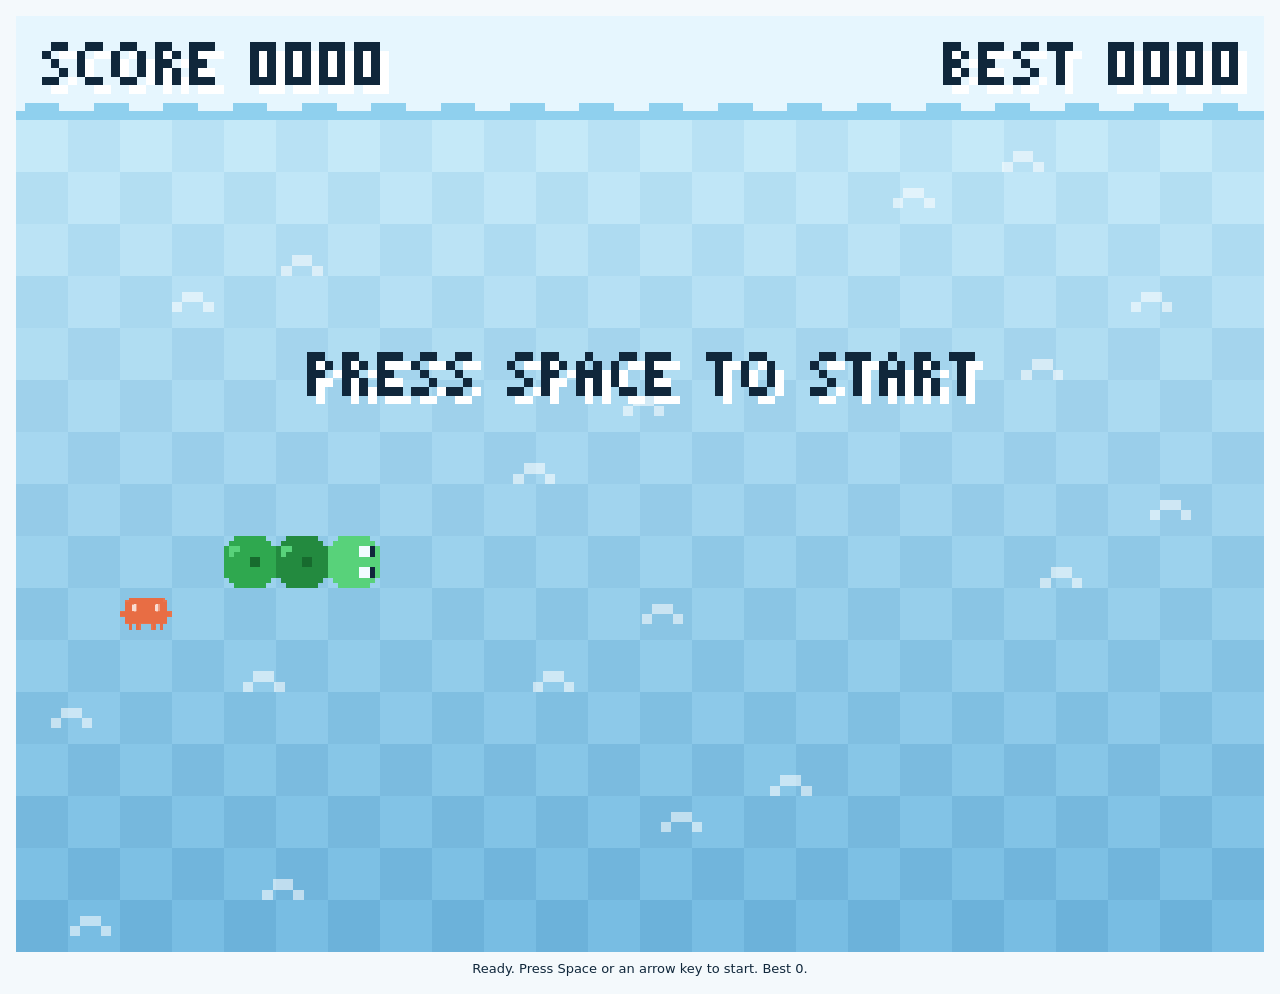
<file: panel/index.html>
<!doctype html>
<html lang="en">
<head>
<meta charset="utf-8">
<meta name="viewport" content="width=device-width, initial-scale=1">
<meta http-equiv="Content-Security-Policy" content="default-src 'none'; connect-src 'none'; script-src 'unsafe-inline'; style-src 'unsafe-inline'; img-src data:; font-src data:; base-uri 'none'; form-action 'none'">
<title>snakAI</title>
<style>:root {
  color-scheme: light;
  --page: var(--orca-background, #f4f9fc);
  --ink: #10273b;
  --focus: #1679bd;
}
* { box-sizing: border-box; }
html, body { height: 100%; }
body { margin: 0; background: var(--page); }
/* Just the game, centred on the panel like the offline dino page. */
main { min-height: 100%; display: flex; flex-direction: column; align-items: center; justify-content: center; gap: 8px; padding: 16px; }
.playfield { width: 100%; aspect-ratio: 4 / 3; touch-action: none; }
canvas { display: block; width: 100%; outline: none; touch-action: none; cursor: pointer; image-rendering: crisp-edges; image-rendering: pixelated; }
canvas:focus-visible { outline: 3px solid var(--focus); outline-offset: 3px; }
.status { margin: 0; font: 13px/1.4 ui-sans-serif, system-ui, sans-serif; color: var(--ink); text-align: center; }
.sr-only { position: absolute; width: 1px; height: 1px; padding: 0; margin: -1px; overflow: hidden; clip: rect(0,0,0,0); white-space: nowrap; border: 0; }

.dark { color-scheme: dark; --page: var(--orca-background,#0d1a26); --ink: #eaf6fc; --focus: #5fb8f0; }
@media (prefers-color-scheme: dark) { :root:not(.light):not(.dark) { color-scheme: dark; --page:#0d1a26; --ink:#eaf6fc; --focus:#5fb8f0; } }
</style>
</head>
<body>
<main>
  <h1 class="sr-only">snakAI</h1>
  <div class="playfield" id="playfield"><canvas id="game" tabindex="0" width="720" height="540" aria-label="snakAI. Arrow keys or WASD to steer, P or Escape to pause, Space to restart."></canvas></div>
  <p id="announcement" class="status" aria-live="polite"></p>
</main>
<script>/* snakAI — original canvas game. Copyright (c) 2026 gentilfp. MIT. */
(function () {
  'use strict';
  const COLUMNS = 24;
  const ROWS = 16;
  const CELL = 30;
  // Text and effects use 5px art pixels. Board sprites are 10x10 grids, so each sprite pixel is 3px.
  const ART = 5;
  // The score strip sits above the board, so nothing on the board can ever cover it.
  const HUD_H = 60;
  const BOARD_W = COLUMNS * CELL;
  const BOARD_H = ROWS * CELL;

  // Fixed simulation constants. OSN-3 renders 720x480 as a 24x16 grid of 30px cells.
  const DIRECTIONS = {
    up: { x: 0, y: -1 },
    down: { x: 0, y: 1 },
    left: { x: -1, y: 0 },
    right: { x: 1, y: 0 }
  };
  const OPPOSITE = { up: 'down', down: 'up', left: 'right', right: 'left' };
  const PHASES = ['ready', 'running', 'paused', 'gameover'];
  const START_SNAKE = [{ x: 6, y: 8 }, { x: 5, y: 8 }, { x: 4, y: 8 }];
  const PICKUPS = {
    pi: { points: 10, growth: 1, boostMs: 0, shieldMs: 0 },
    claude: { points: 25, growth: 2, boostMs: 3000, shieldMs: 0 },
    codex: { points: 50, growth: 3, boostMs: 0, shieldMs: 5000 },
    // A rare bonus: worth a lot and it chases every bug off the board.
    orca: { points: 100, growth: 1, boostMs: 0, shieldMs: 0, clearsBug: true }
  };
  // A bug is a hazard, not a pickup: touching it costs points and cuts the snake in half.
  // A live shield squashes the bug instead and is used up.
  const AGENTS = ['pi', 'claude', 'codex'];
  const ORCA_CHANCE = 0.02;
  const BUG_PENALTY = 20;
  const MIN_LENGTH = START_SNAKE.length;
  // It appears after an agent is collected, when the roll is at least 1 - BUG_CHANCE, and keeps away from the head.
  const BUG_CHANCE = 0.5;
  const BUG_MIN_DISTANCE = 4;
  // OSN-5: a spawned pickup expires after a random whole number of milliseconds in [8000, 12000].
  const PICKUP_TTL_MIN_MS = 8000;
  const BOOST_FACTOR = 0.7;
  const BEST_KEY = 'snakai-best';

  function toInteger(value, fallback) {
    const number = Math.floor(Number(value));
    return Number.isFinite(number) && number >= 0 ? number : fallback;
  }

  function parseStoredBest(raw) {
    if (typeof raw === 'number') return toInteger(raw, 0);
    if (typeof raw !== 'string') return 0;
    const text = raw.trim();
    if (!/^\d+$/.test(text)) return 0;
    return toInteger(Number.parseInt(text, 10), 0);
  }

  function readBest(loadBest) {
    try {
      return toInteger(loadBest(), 0);
    } catch (error) {
      return 0;
    }
  }

  // Injected random values are clamped so a pathological source still yields a valid cell/weight.
  function unitRandom(random) {
    const value = Number(random());
    if (!Number.isFinite(value) || value <= 0) return 0;
    if (value >= 1) return 0.999999999;
    return value;
  }

  function pickKind(random) {
    const roll = unitRandom(random);
    // The Orca is the rare bonus. The other 98% is split evenly between the three agents.
    if (roll >= 1 - ORCA_CHANCE) return 'orca';
    return AGENTS[Math.floor((roll / (1 - ORCA_CHANCE)) * AGENTS.length)];
  }

  // The lifetime roll is the third and last draw of a spawn, so cell and kind stay deterministic.
  function pickupTtl(random) {
    const value = Number(random());
    const roll = Number.isFinite(value) ? Math.min(Math.max(value, 0), 0.999999) : 0;
    return PICKUP_TTL_MIN_MS + Math.floor(roll * 4001);
  }

  function copyPoint(point) {
    return { x: point.x, y: point.y };
  }

  // Pure Snake simulation. No canvas, DOM, storage, timers or global randomness:
  // OSN-3 owns rendering, input, frames and persistence wiring.
  window.createSnakAICore = function (options) {
    const settings = options || {};
    const random = typeof settings.random === 'function' ? settings.random : Math.random;
    const now = typeof settings.now === 'function' ? settings.now : Date.now;
    const loadBest = typeof settings.loadBest === 'function' ? settings.loadBest : function () { return 0; };
    const saveBest = typeof settings.saveBest === 'function' ? settings.saveBest : function () {};
    // Test-only seed for awkward board states (full board, one-segment snake). Production omits it.
    const testState = settings.testState;

    let snake;
    let direction;
    let queuedDirections;
    let pickup;
    let bug;
    let bugHits;
    let bugBlocks;
    let cause;
    let score;
    let best;
    let growthPending;
    let boostUntil;
    let shieldUntil;
    let phase;
    let result;
    let readyAt;
    let pausedAt;

    function snapshot() {
      return {
        phase: phase,
        snake: snake.map(copyPoint),
        direction: direction,
        queuedDirections: queuedDirections.slice(),
        pickup: pickup ? { x: pickup.x, y: pickup.y, kind: pickup.kind, expiresAt: pickup.expiresAt } : null,
        bug: bug ? { x: bug.x, y: bug.y, expiresAt: bug.expiresAt } : null,
        bugHits: bugHits,
        bugBlocks: bugBlocks,
        score: score,
        best: best,
        growthPending: growthPending,
        boostUntil: boostUntil,
        shieldUntil: shieldUntil,
        result: result,
        cause: cause
      };
    }

    function finish(outcome, reason) {
      phase = 'gameover';
      result = outcome;
      cause = reason;
      queuedDirections = [];
      readyAt = null;
      pausedAt = null;
      if (outcome === 'won') {
        pickup = null;
        bug = null;
      }
    }

    function persistBest(value) {
      try {
        saveBest(value);
      } catch (error) {
        // A broken persistence callback must not stop play.
      }
    }

    function bodyHas(x, y, ignoreTail) {
      const limit = ignoreTail ? snake.length - 1 : snake.length;
      for (let index = 0; index < limit; index += 1) {
        if (snake[index].x === x && snake[index].y === y) return true;
      }
      return false;
    }

    function freeCells() {
      const cells = [];
      for (let y = 0; y < ROWS; y += 1) {
        for (let x = 0; x < COLUMNS; x += 1) {
          if (!bodyHas(x, y, false)) cells.push({ x: x, y: y });
        }
      }
      return cells;
    }

    function spawnPickup(at) {
      let cells = freeCells().filter(function (cell) { return !bug || bug.x !== cell.x || bug.y !== cell.y; });
      // A bug must never be the reason the board looks full.
      if (!cells.length && bug) {
        bug = null;
        cells = freeCells();
      }
      if (!cells.length) {
        finish('won', 'full');
        return;
      }
      const index = Math.floor(unitRandom(random) * cells.length);
      const cell = cells[index];
      // Cell, kind, then lifetime: a scripted random stream still picks the same cell and kind.
      const kind = pickKind(random);
      pickup = { x: cell.x, y: cell.y, kind: kind, expiresAt: at + pickupTtl(random) };
    }

    // Cell, then lifetime, drawn only when the chance roll passes, so a zero stream never spawns a bug.
    function maybeSpawnBug(at) {
      if (bug || phase !== 'running') return;
      if (unitRandom(random) < 1 - BUG_CHANCE) return;
      const head = snake[0];
      const cells = freeCells().filter(function (cell) {
        if (pickup && pickup.x === cell.x && pickup.y === cell.y) return false;
        return Math.abs(cell.x - head.x) + Math.abs(cell.y - head.y) >= BUG_MIN_DISTANCE;
      });
      if (!cells.length) return;
      const cell = cells[Math.floor(unitRandom(random) * cells.length)];
      bug = { x: cell.x, y: cell.y, expiresAt: at + pickupTtl(random) };
    }

    function hurtByBug() {
      score = Math.max(0, score - BUG_PENALTY);
      growthPending = 0;
      const keep = Math.max(MIN_LENGTH, Math.ceil(snake.length / 2));
      if (snake.length > keep) snake.length = keep;
    }

    function shiftDeadlines(elapsed) {
      if (elapsed <= 0) return;
      if (pickup && pickup.expiresAt > 0) pickup.expiresAt += elapsed;
      if (bug && bug.expiresAt > 0) bug.expiresAt += elapsed;
      if (boostUntil > 0) boostUntil += elapsed;
      if (shieldUntil > 0) shieldUntil += elapsed;
    }

    function clearExpiredEffects(at) {
      if (boostUntil > 0 && at >= boostUntil) boostUntil = 0;
      if (shieldUntil > 0 && at >= shieldUntil) shieldUntil = 0;
    }

    function resetRun(at) {
      snake = START_SNAKE.map(copyPoint);
      direction = 'right';
      queuedDirections = [];
      score = 0;
      growthPending = 0;
      boostUntil = 0;
      shieldUntil = 0;
      result = null;
      cause = null;
      bug = null;
      bugHits = 0;
      bugBlocks = 0;
      readyAt = null;
      pausedAt = null;
      phase = 'ready';
      pickup = null;
      spawnPickup(at);
    }

    function seedTestState(state, at) {
      const seed = state || {};
      snake = Array.isArray(seed.snake) && seed.snake.length
        ? seed.snake.map(function (point) {
          return { x: toInteger(point && point.x, 0), y: toInteger(point && point.y, 0) };
        })
        : START_SNAKE.map(copyPoint);
      direction = DIRECTIONS[seed.direction] ? seed.direction : 'right';
      queuedDirections = Array.isArray(seed.queuedDirections)
        ? seed.queuedDirections.filter(function (turn) { return DIRECTIONS[turn]; }).slice(0, 2)
        : [];
      pickup = seed.pickup
        ? {
          x: toInteger(seed.pickup.x, 0),
          y: toInteger(seed.pickup.y, 0),
          kind: PICKUPS[seed.pickup.kind] ? seed.pickup.kind : 'pi',
          expiresAt: toInteger(seed.pickup.expiresAt, at + PICKUP_TTL_MIN_MS)
        }
        : null;
      bug = seed.bug
        ? {
          x: toInteger(seed.bug.x, 0),
          y: toInteger(seed.bug.y, 0),
          expiresAt: toInteger(seed.bug.expiresAt, at + PICKUP_TTL_MIN_MS)
        }
        : null;
      bugHits = toInteger(seed.bugHits, 0);
      bugBlocks = toInteger(seed.bugBlocks, 0);
      cause = typeof seed.cause === 'string' ? seed.cause : null;
      score = toInteger(seed.score, 0);
      growthPending = toInteger(seed.growthPending, 0);
      boostUntil = toInteger(seed.boostUntil, 0);
      shieldUntil = toInteger(seed.shieldUntil, 0);
      phase = PHASES.indexOf(seed.phase) >= 0 ? seed.phase : 'ready';
      result = seed.result === 'won' || seed.result === 'lost' ? seed.result : null;
      readyAt = phase === 'ready' ? at : null;
      pausedAt = null;
    }

    function start() {
      if (phase === 'running') return true;
      const at = now();
      if (phase === 'ready') {
        if (readyAt !== null) shiftDeadlines(at - readyAt);
        readyAt = null;
        phase = 'running';
        return true;
      }
      if (phase === 'paused') {
        if (pausedAt !== null) shiftDeadlines(at - pausedAt);
        pausedAt = null;
        phase = 'running';
        return true;
      }
      return false;
    }

    function pause() {
      if (phase !== 'running') return false;
      phase = 'paused';
      pausedAt = now();
      return true;
    }

    function togglePause() {
      if (phase === 'running') return pause();
      if (phase === 'paused') return start();
      return false;
    }

    function restart() {
      resetRun(now());
      phase = 'running';
      return true;
    }

    function queueDirection(turn) {
      if (phase !== 'running') return false;
      if (!DIRECTIONS[turn]) return false;
      if (queuedDirections.length >= 2) return false;
      const previous = queuedDirections.length ? queuedDirections[queuedDirections.length - 1] : direction;
      if (OPPOSITE[turn] === previous) return false;
      queuedDirections.push(turn);
      return true;
    }

    function getTickMs() {
      const at = now();
      const interval = Math.max(60, 150 - 5 * Math.floor(score / 50));
      return boostUntil > 0 && at < boostUntil ? interval * BOOST_FACTOR : interval;
    }

    function step() {
      if (phase !== 'running') return snapshot();

      const at = now();
      clearExpiredEffects(at);
      // A pickup left past its deadline respawns before the move; paused boards never reach here.
      if (bug && at >= bug.expiresAt) bug = null;
      if (pickup && at >= pickup.expiresAt) spawnPickup(at);
      if (phase !== 'running') return snapshot();

      const proposed = queuedDirections.length ? queuedDirections[0] : direction;
      const vector = DIRECTIONS[proposed];
      const nextX = snake[0].x + vector.x;
      const nextY = snake[0].y + vector.y;
      const collects = pickup !== null && pickup.x === nextX && pickup.y === nextY;
      const touchesBug = bug !== null && bug.x === nextX && bug.y === nextY;
      let orcaEaten = false;
      // Growth keeps the tail, so entering the tail cell is only legal when nothing grows.
      const grows = collects || growthPending > 0;
      const hitsWall = nextX < 0 || nextX >= COLUMNS || nextY < 0 || nextY >= ROWS;
      const hitsBody = !hitsWall && bodyHas(nextX, nextY, !grows);

      if (hitsWall || hitsBody) {
        if (shieldUntil > 0 && at < shieldUntil) {
          shieldUntil = 0;
          queuedDirections = [];
          snake.pop();
          if (!snake.length) finish('lost', hitsWall ? 'wall' : 'body');
        } else {
          finish('lost', hitsWall ? 'wall' : 'body');
        }
        return snapshot();
      }

      if (queuedDirections.length) queuedDirections.shift();
      direction = proposed;
      snake.unshift({ x: nextX, y: nextY });

      let growth = growthPending;
      if (collects) {
        const reward = PICKUPS[pickup.kind];
        score += reward.points;
        growth += reward.growth;
        if (reward.boostMs) boostUntil = at + reward.boostMs;
        if (reward.shieldMs) shieldUntil = at + reward.shieldMs;
        if (reward.clearsBug) {
          bug = null;
          orcaEaten = true;
        }
        if (score > best) {
          best = score;
          persistBest(best);
        }
        pickup = null;
      }

      if (growth > 0) {
        // The tail stays for this move; any remaining segments follow on later safe moves.
        growthPending = growth - 1;
      } else {
        growthPending = 0;
        snake.pop();
      }

      if (touchesBug) {
        bug = null;
        if (shieldUntil > 0 && at < shieldUntil) {
          shieldUntil = 0;
          bugBlocks += 1;
        } else {
          hurtByBug();
          bugHits += 1;
        }
      }

      if (pickup === null) {
        spawnPickup(at);
        // The orca just cleared the water, so no new bug right behind it.
        if (!orcaEaten) maybeSpawnBug(at);
      }
      if (phase === 'running' && snake.length >= COLUMNS * ROWS) finish('won', 'full');
      return snapshot();
    }

    if (testState) {
      seedTestState(testState, now());
    } else {
      const startedAt = now();
      resetRun(startedAt);
      readyAt = startedAt;
    }
    best = readBest(loadBest);

    return {
      start: start,
      pause: pause,
      togglePause: togglePause,
      restart: restart,
      queueDirection: queueDirection,
      step: step,
      getState: snapshot,
      getTickMs: getTickMs
    };
  };

  // Best-score adapter for OSN-3: the frame may deny localStorage, so keep the value in memory too.
  window.createSnakAIBestStore = function (options) {
    const provided = options !== undefined && options !== null;
    let storage = null;
    if (provided) {
      storage = typeof options.getItem === 'function' ? options : (options.storage || null);
    } else {
      try {
        storage = window.localStorage || null;
      } catch (error) {
        storage = null;
      }
    }

    let best = 0;
    if (storage) {
      try {
        best = parseStoredBest(storage.getItem(BEST_KEY));
      } catch (error) {
        best = 0;
      }
    }

    function loadBest() {
      return best;
    }

    function saveBest(value) {
      const next = toInteger(value, 0);
      if (next > best) best = next;
      if (!storage) return;
      try {
        storage.setItem(BEST_KEY, String(best));
      } catch (error) {
        // Keep the in-memory best when storage is denied or full.
      }
    }

    return { loadBest: loadBest, saveBest: saveBest };
  };

  // ---- Renderer -----------------------------------------------------------------------------
  // One character per sprite pixel; '.' is transparent. The snake and the bug are 10x10 grids of 3px
  // pixels. The pickups are the author's own 8-bit art on 30x30 grids of 1px pixels.
  const HEAD_ART = [
    '..gggggg..',
    '.gggggggg.',
    'ggggggwwkg',
    'ggggggwwkg',
    'gggggggggg',
    'gggggggggg',
    'ggggggwwkg',
    'ggggggwwkg',
    '.gggggggg.',
    '..gggggg..'
  ];
  const BODY_ART = [
    '..gggggg..',
    '.gggggggg.',
    'ghhggggggg',
    'ghgggggggg',
    'gggggddggg',
    'gggggddggg',
    'gggggggggg',
    'gggggggggg',
    '.gggggggg.',
    '..gggggg..'
  ];
  const PICKUP_ART = {
    // Pi: the author's own 8-bit art, on a 30x30 grid of 1px pixels.
    pi: {
      rows: [
        '...aaaaaaaaaaaaaaaaaaaa.......',
        '...aaaaaaaaaaaaaaaaaaaa.......',
        '...aaaaaaaaaaaaaaaaaaaa.......',
        'aaaaaaaaaaaaaaaaaaaaaaaaa.....',
        'aaaaaaaaaaaaaaaaaaaaaaaaa.....',
        'aaaaaaaaaaaaaaaaaaaaaaaaa.....',
        'aaaaaaaaaaaaaaaaaaaaaaaaa.....',
        'aaaaaaaaaaaaaaaaaaaaaaaaa.....',
        'bbbbbbbb........aaaaaaaaa.....',
        'cccccccc........aaaaaaaaa.....',
        'cccccccc........aaaaaaaaa.....',
        'cccccccc........aaaaaaaaa.....',
        'cccccccc........aaaaaaaaa.....',
        'cccccccc........aaaaaaaaa.....',
        'cccccccc........aaaaaaaaa.....',
        'cccccccc........baaaaaaaad....',
        'cccccccccccccccc......dddddddd',
        'cccccccccccccccc......dddddddd',
        'cccccccccccccccc......dddddddd',
        'cccccccccccccccc......dddddddd',
        'cccccccccccccccc......dddddddd',
        'cccccccccccccccc......dddddddd',
        'cccccccccccccccc......dddddddd',
        'cccccccc..............dddddddd',
        'cccccccc..............dddddddd',
        'cccccccc..............dddddddd',
        'cccccccc..............dddddddd',
        'cccccccc..............dddddddd',
        'cccccccc..............dddddddd',
        'cccccccc..............dddddddd'
      ],
      colors: {'a': '#fd897c', 'b': '#e38e89', 'c': '#4798c2', 'd': '#fecc48'}
    },
    // Claude Code: the author's own 8-bit art, on a 30x30 grid of 1px pixels.
    claude: {
      rows: [
        '..............................',
        '..............................',
        '..............................',
        '..............................',
        '..............................',
        '..............................',
        '.....aaaaaaaaaaaaaaaaaaaab....',
        '...bbaaaaaaaaaaaaaaaaaaaabb...',
        '...aaaaaaaaaaaaaaaaaaaaaaaa...',
        '...aaaacdcaaaaaaaaaacdcaaaa...',
        '...aaaaddcaaaaaaaaaaddcaaaa...',
        '...aaaaddcaaaaaaaaaaddcaaaa...',
        '...aaaaddcaaaaaaaaaaddcaaaa...',
        'bbbaaaabcbaaaaaaaaaabcbaaaabbb',
        'aaaaaaaaaaaaaaaaaaaaaaaaaaaaab',
        'aaaaaaaaaaaaaaaaaaaaaaaaaaaaab',
        'bbbaaaaaaaaaaaaaaaaaaaaaaaabbb',
        '...aaaaaaaaaaaaaaaaaaaaaaaa...',
        '...aaaaaaaaaaaaaaaaaaaaaaaa...',
        '...aaaaaaaaaaaaaaaaaaaaaaaa...',
        '...bbaabbaabbbbbbbaaabbaabb...',
        '.....aa..aab......bab..aa.....',
        '.....aa..aab......baa..aa.....',
        '.....aa..aab......bab..aa.....',
        '..............................',
        '..............................',
        '..............................',
        '..............................',
        '..............................',
        '..............................'
      ],
      colors: {'a': '#e86d44', 'b': '#e9744c', 'c': '#ef9b7e', 'd': '#f9dcd2'}
    },
    // Codex: the author's own 8-bit art, on a 30x30 grid of 1px pixels.
    codex: {
      rows: [
        '..............................',
        '.........aaaaaaaa.............',
        '........aaaaaaaaaa............',
        '........aaaaaaaaaaa...........',
        '......aaaaaaaaaaaaaaaaaa......',
        '......aaaaaaaaaaaaaaaaaaa.....',
        '......aaaaaaaaaaaaaaaaaaaa....',
        '......aaaaaaaaaaaaaaaaaaab....',
        '....bbbbbbbbbbbbbbbbbbbbbb....',
        '...bbbbbbbbbbbbbbbbbbbbbbbb...',
        '..cccccbbbcccccccccccccccccc..',
        'cccccccdddcccccccccccccccccc..',
        'cccccccddddccccccccccccccccc..',
        'eeeeeeebdddbceeeeeeeeeeeeeeeee',
        'eeeeeeeeadddaeeeeeeeeeeeeeeeee',
        'fffffffffbddafffffffffffffffff',
        'ffffffffadddaffbbbbbbbcfffffff',
        '..fffffbdddefffddddddddgffffgg',
        '..fffffdddbffffddddddddgggggff',
        '..gggggddagggggffffffffggggg..',
        '..gggggggggggggggggggggggggg..',
        '..gggggggggggggggggggggggggg..',
        '....hhhhhhhhhhhhhhhhhhhhhhg...',
        '....hhhhhhhhhhhhhhhhhhhhhh....',
        '......hhhhhhhhhhhhhhhhhhh.....',
        '......hhhhhhhhhhhhhhhhhhh.....',
        '...........hhhhhhhhhh.........',
        '............hhhhhhhh..........',
        '.............hhhhhh...........',
        '..............................'
      ],
      colors: {'a': '#947ffb', 'b': '#7d79fc', 'c': '#6e6efc', 'd': '#eef0fe', 'e': '#5b64fc', 'f': '#485afc', 'g': '#334cfc', 'h': '#1e3afc'}
    },
    // Orca (rare bonus): the author's own 8-bit art, on a 30x30 grid of 1px pixels.
    orca: {
      rows: [
        'rrrrrrrrrrrrrrrrrrrrrrrrrrrrrr',
        'raaaaaaaaaaaaaaaaaaaaaaaaaaaar',
        'raaaaaaaaaaaaaaaaaaaaaaaaaaaar',
        'raaaaaaaaaaaaaaaaaaaaaaaaaaaar',
        'raaaaaaaaaaaaaaaaaaaaaaaaaaaar',
        'raaaaaaaaaaaaaaaaaaaaaaaaaaaar',
        'raaaaaaaaaaaaaaaabcaaaaaaaaaar',
        'raaaaaaaaaaaaaaaabcaacdbaaaaar',
        'raaaaaaaaaaaaaaaadaadeedaaaaar',
        'raaaaaaaaaaaaaaaadaabbbaaaaaar',
        'raaaaaaaaaaaaaaacaaaaabbdeeear',
        'raaaaaaaaaaaaaaadaaabbeeeeecar',
        'raaaaaaaaaaaaaaadaabdeeeecbaar',
        'raaaaaaaaaaaaaadaabdeedbbaaaar',
        'raaaaaaaaaaaaaadabdeebbaaaaaar',
        'raaaaaaaaaaaaacbaceebaaaaaaaar',
        'raaaaaaaaaaaabeabdebaaaaaaaaar',
        'raaaabbaaaabbecabecaaaaaaaaaar',
        'raabceecbbbeedbbecaaaaaaaaaaar',
        'raceeeeeeeeecbabebaaaaaaaaaaar',
        'raccccccccccaaadcaaaaaaaaaaaar',
        'raaaaaaaaaaaaaaebaaaaaaaaaaaar',
        'raaaaaaaaaaaaabdaaaaaaaaaaaaar',
        'raaaaaaaaaaaaaeaaaaaaaaaaaaaar',
        'raaaaaaaaaaaaabaaaaaaaaaaaaaar',
        'raaaaaaaaaaaaaaaaaaaaaaaaaaaar',
        'raaaaaaaaaaaaaaaaaaaaaaaaaaaar',
        'raaaaaaaaaaaaaaaaaaaaaaaaaaaar',
        'raaaaaaaaaaaaaaaaaaaaaaaaaaaar',
        'rrrrrrrrrrrrrrrrrrrrrrrrrrrrrr'
      ],
      colors: {'a': '#0c0b0d', 'b': '#6b6b6c', 'c': '#a9a8a9', 'd': '#dddcdd', 'e': '#fcfbfc', 'r': '#8fc4e6'}
    }
  };
  // The bug is a hazard. Two frames alternate so it visibly crawls.
  const BUG_FRAMES = [
    [
      '..l....l..',
      '...l..l...',
      '...kkkk...',
      '.lrrkkrrl.',
      '.rrrkkrrr.',
      'lrkrkkrkrl',
      '.rrrkkrrr.',
      '.lrrkkrrl.',
      '...rkkr...',
      '....rr....'
    ],
    [
      '...l..l...',
      '...l..l...',
      '..lkkkkl..',
      '..rrkkrr..',
      'lrrrkkrrrl',
      '.rkrkkrkr.',
      'lrrrkkrrrl',
      '..rrkkrr..',
      '...rkkr...',
      '....rr....'
    ]
  ];
  const BUG_COLORS = { r: '#ef4b57', k: '#4a0d14', l: '#ff8f98' };
  const BUG_FRAME_MS = 280;
  // 3x5 pixel font in the runner's style for the HUD, panels and effect labels.
  const FONT = {
    '0': ['###', '#.#', '#.#', '#.#', '###'], '1': ['.#.', '##.', '.#.', '.#.', '###'],
    '2': ['###', '..#', '###', '#..', '###'], '3': ['###', '..#', '.##', '..#', '###'],
    '4': ['#.#', '#.#', '###', '..#', '..#'], '5': ['###', '#..', '###', '..#', '###'],
    '6': ['###', '#..', '###', '#.#', '###'], '7': ['###', '..#', '..#', '.#.', '.#.'],
    '8': ['###', '#.#', '###', '#.#', '###'], '9': ['###', '#.#', '###', '..#', '###'],
    ' ': ['..', '..', '..', '..', '..'],
    A: ['.#.', '#.#', '###', '#.#', '#.#'], B: ['##.', '#.#', '##.', '#.#', '##.'],
    C: ['.##', '#..', '#..', '#..', '.##'], D: ['##.', '#.#', '#.#', '#.#', '##.'],
    E: ['###', '#..', '##.', '#..', '###'], F: ['###', '#..', '##.', '#..', '#..'],
    G: ['.##.', '#...', '#.##', '#..#', '.##.'], H: ['#.#', '#.#', '###', '#.#', '#.#'],
    I: ['###', '.#.', '.#.', '.#.', '###'], J: ['..#', '..#', '..#', '#.#', '.#.'],
    K: ['#.#', '#.#', '##.', '#.#', '#.#'], L: ['#..', '#..', '#..', '#..', '###'],
    M: ['#...#', '##.##', '#.#.#', '#...#', '#...#'], N: ['#..#', '##.#', '#.##', '#..#', '#..#'],
    O: ['.##.', '#..#', '#..#', '#..#', '.##.'], P: ['##.', '#.#', '##.', '#..', '#..'],
    Q: ['.##.', '#..#', '#..#', '#.##', '.###'], R: ['##.', '#.#', '##.', '#.#', '#.#'],
    S: ['.##', '#..', '.#.', '..#', '##.'], T: ['###', '.#.', '.#.', '.#.', '.#.'],
    U: ['#.#', '#.#', '#.#', '#.#', '###'], V: ['#.#', '#.#', '#.#', '#.#', '.#.'],
    W: ['#...#', '#...#', '#.#.#', '##.##', '#...#'], X: ['#.#', '#.#', '.#.', '#.#', '#.#'],
    Y: ['#.#', '#.#', '.#.', '.#.', '.#.'], Z: ['###', '..#', '.#.', '#..', '###'],
    '+': ['...', '.#.', '###', '.#.', '...'], '-': ['...', '...', '###', '...', '...'],
    '!': ['#', '#', '#', '.', '#'], '.': ['.', '.', '.', '.', '#']
  };

  function hexToRgb(hex) {
    const value = Number.parseInt(hex.slice(1), 16);
    return [(value >> 16) & 255, (value >> 8) & 255, value & 255];
  }

  function mixHex(from, to, amount) {
    const a = hexToRgb(from);
    const b = hexToRgb(to);
    const channel = function (index) { return Math.round(a[index] + (b[index] - a[index]) * amount); };
    return 'rgb(' + channel(0) + ', ' + channel(1) + ', ' + channel(2) + ')';
  }

  // Shallow water at the top of the board, deeper water at the bottom. Each row keeps a two tone
  // checker so players can still read single cells.
  function waterRows(shallowA, shallowB, deepA, deepB) {
    const rows = [];
    for (let y = 0; y < ROWS; y += 1) {
      const amount = y / (ROWS - 1);
      rows.push([mixHex(shallowA, deepA, amount), mixHex(shallowB, deepB, amount)]);
    }
    return rows;
  }

  // Light and dark are the only themes. Both keep the water calm so the snake reads clearly.
  const PALETTES = {
    light: {
      water: waterRows('#c5e9f8', '#b8e1f4', '#78bde3', '#6cb2da'),
      crest: 'rgba(255, 255, 255, 0.55)',
      sky: '#e6f6fe',
      skyLine: '#8fd0ee',
      ink: '#10273b',
      shadow: '#ffffff',
      scrim: 'rgba(12, 44, 70, 0.55)',
      panel: '#f4fbff',
      danger: '#d92d3a',
      bodyA: '#2fa84f',
      bodyB: '#238a3f',
      bodyDark: '#176b2e',
      head: '#58d27a'
    },
    dark: {
      water: waterRows('#14405c', '#113a54', '#06182a', '#05141f'),
      crest: 'rgba(150, 215, 255, 0.2)',
      sky: '#071723',
      skyLine: '#1d5f87',
      ink: '#eaf6fc',
      shadow: '#03101a',
      scrim: 'rgba(2, 10, 18, 0.62)',
      panel: '#0c2233',
      danger: '#ff6b76',
      bodyA: '#54cf74',
      bodyB: '#3aa85a',
      bodyDark: '#2a8546',
      head: '#8cf0a8'
    }
  };
  const CAUSE_TEXT = {
    wall: 'YOU HIT THE WALL',
    body: 'YOU BIT YOUR OWN TAIL',
    full: 'YOU FILLED THE OCEAN'
  };
  // Fixed wave crests, spread over the board. They drift sideways with the frame clock.
  const CRESTS = (function () {
    const list = [];
    for (let index = 0; index < 18; index += 1) {
      list.push({
        x: (index * 167 + (index % 3) * 41) % BOARD_W,
        y: ((index * 7 + 3) % ROWS) * CELL + 9 + (index % 2) * 9
      });
    }
    return list;
  })();
  const CREST_UNIT = 6;
  const TURN_STEPS = { right: 0, down: 1, left: 2, up: 3 };

  function rotateClockwise(rows) {
    const size = rows.length;
    return rows.map(function (unused, y) {
      let line = '';
      for (let x = 0; x < size; x += 1) line += rows[size - 1 - x][y];
      return line;
    });
  }

  // The head art faces right; rotate it in 90 degree steps for the other directions.
  function orient(rows, direction) {
    let grid = rows;
    const steps = TURN_STEPS[direction] || 0;
    for (let step = 0; step < steps; step += 1) grid = rotateClockwise(grid);
    return grid;
  }

  window.createSnakAIRenderer = function (canvas) {
    const ctx = canvas && typeof canvas.getContext === 'function' ? canvas.getContext('2d') : null;
    if (!ctx) throw new Error('snakAI needs a 2D canvas.');
    ctx.imageSmoothingEnabled = false;

    const hooks = Object.create(null);
    let theme = 'light';
    let palette = PALETTES.light;
    let previous = null;
    let busy = false;
    let destroyed = false;

    function fillCell(view, x, y, color) {
      view.ctx.fillStyle = color;
      view.ctx.fillRect(x * CELL, y * CELL, CELL, CELL);
    }

    // Each grid pixel is CELL / grid size wide: 3px for 10x10 sprites, 1px for 30x30 ones.
    // Fine grids merge a run of equal pixels into one rectangle to keep the per-frame work small.
    function drawSprite(view, grid, colors, cellX, cellY) {
      const unit = CELL / grid.length;
      const merge = unit < 3;
      for (let row = 0; row < grid.length; row += 1) {
        const line = grid[row];
        for (let column = 0; column < line.length; column += 1) {
          const color = colors[line[column]];
          if (!color) continue;
          let length = 1;
          if (merge) {
            while (column + length < line.length && line[column + length] === line[column]) length += 1;
          }
          view.ctx.fillStyle = color;
          view.ctx.fillRect(cellX * CELL + column * unit, cellY * CELL + row * unit, unit * length, unit);
          column += length - 1;
        }
      }
    }

    function drawText(view, text, x, y, color, scale) {
      const unit = ART * (scale || 1);
      let penX = x;
      for (const character of String(text)) {
        const glyph = FONT[character] || FONT[' '];
        for (let row = 0; row < glyph.length; row += 1) {
          const line = glyph[row];
          for (let column = 0; column < line.length; column += 1) {
            if (line[column] !== '#') continue;
            view.ctx.fillStyle = color;
            view.ctx.fillRect(penX + column * unit, y + row * unit, unit, unit);
          }
        }
        penX += (glyph[0].length + 1) * unit;
      }
    }

    function textWidth(text, scale) {
      const unit = ART * (scale || 1);
      let width = 0;
      for (const character of String(text)) width += ((FONT[character] || FONT[' '])[0].length + 1) * unit;
      return width - unit;
    }

    function shadowed(view, text, x, y, color, scale) {
      drawText(view, text, x + ART, y + ART, view.palette.shadow, scale);
      drawText(view, text, x, y, color, scale);
    }

    function drawBoard(view) {
      const water = view.palette.water;
      for (let y = 0; y < ROWS; y += 1) {
        for (let x = 0; x < COLUMNS; x += 1) {
          fillCell(view, x, y, water[y][(x + y) % 2]);
        }
      }
      // Slow drifting wave crests: a little ripple shape, snapped to the sprite pixel grid.
      const ctx2 = view.ctx;
      const drift = Math.floor(Math.max(0, view.now) / 600) * CREST_UNIT;
      const span = BOARD_W + 4 * CREST_UNIT * 2;
      ctx2.fillStyle = view.palette.crest;
      for (let index = 0; index < CRESTS.length; index += 1) {
        const crest = CRESTS[index];
        const x = ((crest.x + drift) % span) - 4 * CREST_UNIT;
        ctx2.fillRect(x + CREST_UNIT, crest.y, 2 * CREST_UNIT, CREST_UNIT);
        ctx2.fillRect(x, crest.y + CREST_UNIT, CREST_UNIT, CREST_UNIT);
        ctx2.fillRect(x + 3 * CREST_UNIT, crest.y + CREST_UNIT, CREST_UNIT, CREST_UNIT);
      }
    }

    function drawPickup(view) {
      const pickup = view.snapshot.pickup;
      if (!pickup) return;
      const art = PICKUP_ART[pickup.kind] || PICKUP_ART.pi;
      drawSprite(view, art.rows, art.colors, pickup.x, pickup.y);
    }

    function drawBug(view) {
      const bug = view.snapshot.bug;
      if (!bug) return;
      const frame = BUG_FRAMES[Math.floor(Math.max(0, view.now) / BUG_FRAME_MS) % BUG_FRAMES.length];
      drawSprite(view, frame, BUG_COLORS, bug.x, bug.y);
    }

    function drawSnake(view) {
      const snake = view.snapshot.snake || [];
      for (let index = snake.length - 1; index >= 1; index -= 1) {
        const segment = snake[index];
        drawSprite(view, BODY_ART, {
          g: index % 2 === 0 ? view.palette.bodyA : view.palette.bodyB,
          h: view.palette.head,
          d: view.palette.bodyDark
        }, segment.x, segment.y);
      }
      if (!snake.length) return;
      const head = snake[0];
      drawSprite(view, orient(HEAD_ART, view.snapshot.direction), {
        g: view.palette.head,
        w: '#f2fbff',
        k: '#10273b'
      }, head.x, head.y);
    }

    // The score strip is the water surface above the board, so no pickup or panel can hide it.
    function drawHud(view) {
      const palette2 = view.palette;
      view.ctx.fillStyle = palette2.sky;
      view.ctx.fillRect(0, 0, BOARD_W, HUD_H);
      view.ctx.fillStyle = palette2.skyLine;
      view.ctx.fillRect(0, HUD_H - ART, BOARD_W, ART);
      const shift = (Math.floor(Math.max(0, view.now) / 250) * ART) % (8 * ART);
      for (let x = -8 * ART + shift; x < BOARD_W; x += 8 * ART) {
        view.ctx.fillRect(x, HUD_H - 2 * ART, 4 * ART, ART);
      }
      const scoreText = 'SCORE ' + String(view.snapshot.score).padStart(4, '0');
      const bestText = 'BEST ' + String(view.snapshot.best).padStart(4, '0');
      const top = 3 * ART;
      shadowed(view, scoreText, 3 * ART, top, palette2.ink, 1);
      shadowed(view, bestText, BOARD_W - 3 * ART - textWidth(bestText, 1), top, palette2.ink, 1);
    }

    function drawOverlay(view) {
      const snapshot = view.snapshot;
      const palette2 = view.palette;
      const centerX = BOARD_W / 2;
      const centerY = BOARD_H / 2;

      function centered(text, y, color, scale) {
        shadowed(view, text, Math.round(centerX - textWidth(text, scale) / 2), y, color, scale);
      }

      if (snapshot.phase !== 'paused' && snapshot.phase !== 'gameover') return;
      view.ctx.save();
      // Overlays are laid out in board coordinates, below the score strip.
      view.ctx.translate(0, HUD_H);

      view.ctx.fillStyle = palette2.scrim;
      view.ctx.fillRect(0, 0, BOARD_W, BOARD_H);

      if (snapshot.phase === 'paused') {
        centered('PAUSED', Math.round(centerY - 50), '#ffffff', 2);
        centered('PRESS SPACE', Math.round(centerY + 20), '#ffffff', 1);
        view.ctx.restore();
        return;
      }

      // Game over: a bordered panel with the title, why it ended, the score and how to retry.
      const won = snapshot.result === 'won';
      const panelWidth = 560;
      const panelHeight = 260;
      const left = Math.round(centerX - panelWidth / 2);
      const top = Math.round(centerY - panelHeight / 2);
      view.ctx.fillStyle = 'rgba(0, 0, 0, 0.3)';
      view.ctx.fillRect(left + ART, top + ART, panelWidth, panelHeight);
      view.ctx.fillStyle = palette2.ink;
      view.ctx.fillRect(left, top, panelWidth, panelHeight);
      view.ctx.fillStyle = palette2.panel;
      view.ctx.fillRect(left + ART, top + ART, panelWidth - 2 * ART, panelHeight - 2 * ART);

      let y = top + 3 * ART;
      centered(won ? 'WELL DONE' : 'GAME OVER', y, won ? palette2.bodyA : palette2.danger, 2);
      y += 10 * ART + 4 * ART;
      const reason = CAUSE_TEXT[snapshot.cause] || '';
      if (reason) centered(reason, y, palette2.ink, 1);
      y += 5 * ART + 3 * ART;
      centered('SCORE ' + String(snapshot.score).padStart(4, '0'), y, palette2.ink, 1);
      y += 5 * ART + 2 * ART;
      if (snapshot.score === snapshot.best && snapshot.score > 0) {
        centered('NEW BEST!', y, palette2.bodyA, 1);
      } else {
        centered('BEST ' + String(snapshot.best).padStart(4, '0'), y, palette2.ink, 1);
      }
      centered('PRESS SPACE TO RETRY', top + panelHeight - 3 * ART - 5 * ART, palette2.ink, 1);
      view.ctx.restore();
    }

    // Drawn on the water, under the pickup and the snake, so the first pickup is never hidden by it.
    function drawReadyPrompt(view) {
      if (view.snapshot.phase !== 'ready') return;
      const text = 'PRESS SPACE TO START';
      // Above the starting snake, which sits in the middle row.
      shadowed(view, text, Math.round((BOARD_W - textWidth(text, 1)) / 2), Math.round(BOARD_H * 0.28), view.palette.ink, 1);
    }

    function runHooks(slot, view) {
      const list = hooks[slot];
      if (!list || !list.length) return false;
      let animating = false;
      for (let index = 0; index < list.length; index += 1) {
        if (list[index](view)) animating = true;
      }
      return animating;
    }

    function makeView(snapshot, at) {
      return {
        ctx: ctx,
        snapshot: snapshot,
        previous: previous,
        now: at,
        theme: theme,
        palette: palette,
        COLS: COLUMNS,
        ROWS: ROWS,
        CELL: CELL,
        ART: ART,
        TOP: HUD_H,
        drawSprite: drawSprite,
        drawText: drawText,
        fillCell: fillCell
      };
    }

    return {
      render: function (snapshot, at) {
        if (destroyed || !snapshot) return;
        const view = makeView(snapshot, at);
        busy = false;
        view.ctx.save();
        // The shake translates here, before the board moves below the strip.
        if (runHooks('beforeScene', view)) busy = true;
        view.ctx.translate(0, HUD_H);
        drawBoard(view);
        drawReadyPrompt(view);
        if (runHooks('afterBoard', view)) busy = true;
        drawPickup(view);
        drawBug(view);
        if (runHooks('afterPickup', view)) busy = true;
        drawSnake(view);
        if (runHooks('afterSnake', view)) busy = true;
        view.ctx.restore();
        drawHud(view);
        if (runHooks('afterHud', view)) busy = true;
        drawOverlay(view);
        if (runHooks('afterOverlay', view)) busy = true;
        previous = snapshot;
      },
      setTheme: function (name) {
        theme = name === 'dark' ? 'dark' : 'light';
        palette = PALETTES[theme];
      },
      addHook: function (slot, fn) {
        if (destroyed || typeof slot !== 'string' || typeof fn !== 'function') return;
        if (!hooks[slot]) hooks[slot] = [];
        hooks[slot].push(fn);
      },
      isBusy: function () {
        return busy && !destroyed;
      },
      destroy: function () {
        if (destroyed) return;
        destroyed = true;
        busy = false;
        previous = null;
        for (const slot of Object.keys(hooks)) delete hooks[slot];
      }
    };
  };

  // ---- OSN-5 effects -----------------------------------------------------------------------
  // Copy and colours per pickup; effects only read rendered snapshots, so the core stays untouched.
  const EFFECT_KINDS = {
    pi: { text: '+10 PI', primary: '#ff8a7e', secondary: '#4798c2' },
    claude: { text: '+25 CLAUDE', primary: '#f39a4c', secondary: '#ffd86b' },
    codex: { text: '+50 CODEX', primary: '#6b7bff', secondary: '#6b7bff' },
    orca: { text: '+100 ORCA', primary: '#ffffff', secondary: '#8fc4e6' },
    bug: { text: '-' + BUG_PENALTY + ' BUG', primary: '#ff5d6c', secondary: '#ffb3ba' },
    block: { text: 'SQUASHED', primary: '#6b7bff', secondary: '#dfe3ff' }
  };
  const SCORE_KINDS = { 10: 'pi', 25: 'claude', 50: 'codex', 100: 'orca' };
  const LABEL_MS = 800;
  const LABEL_BLINK_MS = 200;
  const BURST_MS = 450;
  const FLASH_MS = 140;
  const SHAKE_MS = 400;
  const MAX_LABELS = 4;
  const MAX_PARTICLES = 32;
  const MAX_FLASHES = 8;
  const BURST_DIRECTIONS = [
    { x: 1, y: 0 }, { x: 1, y: 1 }, { x: 0, y: 1 }, { x: -1, y: 1 },
    { x: -1, y: 0 }, { x: -1, y: -1 }, { x: 0, y: -1 }, { x: 1, y: -1 }
  ];
  const BOOST_COLOR = '#f39a4c';
  const SHIELD_COLOR = '#6b7bff';

  // The renderer keeps its width helper private, so measure the same way its drawText lays out.
  function artTextWidth(text, scale) {
    const unit = ART * (scale || 1);
    let width = 0;
    for (const character of String(text)) width += ((FONT[character] || FONT[' '])[0].length + 1) * unit;
    return width - unit;
  }

  // Effects age from the frame clock; a render before the effect started counts as age 0.
  function effectAge(effect, at) {
    return Math.max(0, at - effect.at);
  }

  // Blink off on alternating slices near the end of an effect's life.
  function effectVisible(age, duration, blinkFrom, slice) {
    if (age >= duration) return false;
    if (age < blinkFrom) return true;
    return Math.floor((age - blinkFrom) / slice) % 2 === 0;
  }

  function prefersReducedMotion() {
    try {
      const query = typeof window.matchMedia === 'function' ? window.matchMedia('(prefers-reduced-motion: reduce)') : null;
      return Boolean(query && query.matches);
    } catch (error) {
      return false;
    }
  }

  // Registers three render hooks. Idle hooks draw nothing and return false, so OSN-3 is unaffected.
  window.installSnakAIEffects = function (renderer) {
    if (!renderer || typeof renderer.addHook !== 'function') {
      throw new Error('snakAI effects need a renderer.');
    }

    let labels = [];
    let particles = [];
    let flashes = [];
    let shake = null;
    let destroyed = false;

    function clear() {
      labels = [];
      particles = [];
      flashes = [];
      shake = null;
    }

    function hasEffects() {
      return labels.length > 0 || particles.length > 0 || flashes.length > 0 || shake !== null;
    }

    function prune(at) {
      labels = labels.filter(function (label) { return effectAge(label, at) < LABEL_MS; });
      particles = particles.filter(function (particle) { return effectAge(particle, at) < BURST_MS; });
      flashes = flashes.filter(function (flash) { return effectAge(flash, at) < FLASH_MS; });
      if (shake !== null && effectAge(shake, at) >= SHAKE_MS) shake = null;
    }

    function addPickupEffects(view, kind) {
      const head = view.snapshot.snake && view.snapshot.snake[0];
      if (!head) return;
      const art = EFFECT_KINDS[kind];
      labels.push({ kind: kind, x: head.x, y: head.y, at: view.now });
      while (labels.length > MAX_LABELS) labels.shift();
      flashes.push({ x: head.x, y: head.y, at: view.now });
      while (flashes.length > MAX_FLASHES) flashes.shift();
      const centerX = head.x * view.CELL + view.CELL / 2;
      const centerY = head.y * view.CELL + view.CELL / 2;
      for (let index = 0; index < BURST_DIRECTIONS.length; index += 1) {
        const direction = BURST_DIRECTIONS[index];
        particles.push({
          x: centerX,
          y: centerY,
          dx: direction.x,
          dy: direction.y,
          color: index % 2 === 0 ? art.primary : art.secondary,
          at: view.now
        });
      }
      while (particles.length > MAX_PARTICLES) particles.shift();
    }

    // Compare consecutive snapshots, so a re-render cannot spawn a second set of effects.
    function detect(view) {
      const previous = view.previous;
      const snapshot = view.snapshot;
      if (!previous || !snapshot) return;
      const bugHit = (snapshot.bugHits || 0) > (previous.bugHits || 0);
      const bugBlocked = (snapshot.bugBlocks || 0) > (previous.bugBlocks || 0);
      // A bug lowers the score mid-run, so a drop alone does not mean a restart.
      const restarted = (snapshot.score < previous.score && !bugHit)
        || snapshot.phase === 'ready'
        || (previous.phase === 'gameover' && snapshot.phase === 'running');
      if (restarted) clear();
      if (snapshot.score > previous.score) {
        const kind = SCORE_KINDS[snapshot.score - previous.score];
        if (kind) addPickupEffects(view, kind);
      }
      if (bugHit) {
        addPickupEffects(view, 'bug');
        if (!prefersReducedMotion()) shake = { at: view.now };
      }
      if (bugBlocked) addPickupEffects(view, 'block');
      if (previous.phase === 'running' && snapshot.phase === 'gameover'
        && snapshot.result === 'lost' && !prefersReducedMotion()) {
        shake = { at: view.now };
      }
    }

    function drawShake(view) {
      if (shake === null) return;
      const age = effectAge(shake, view.now);
      if (age >= SHAKE_MS) return;
      const amplitude = ART * (1 - age / SHAKE_MS);
      // Screen space, so the HUD and overlay drawn after the renderer's restore stay still.
      view.ctx.fillStyle = view.palette.water[Math.floor(view.ROWS / 2)][0];
      view.ctx.fillRect(0, view.TOP, view.COLS * view.CELL, view.ROWS * view.CELL);
      view.ctx.translate(
        Math.round(Math.sin(age * 0.11) * amplitude),
        Math.round(Math.cos(age * 0.17) * amplitude * 0.6)
      );
    }

    function drawFlashAndBurst(view) {
      const ctx = view.ctx;
      ctx.save();
      for (let index = 0; index < flashes.length; index += 1) {
        const flash = flashes[index];
        const age = effectAge(flash, view.now);
        if (age >= FLASH_MS) continue;
        ctx.globalAlpha = 1 - age / FLASH_MS;
        ctx.fillStyle = '#ffffff';
        ctx.fillRect(flash.x * view.CELL, flash.y * view.CELL, view.CELL, view.CELL);
      }
      for (let index = 0; index < particles.length; index += 1) {
        const particle = particles[index];
        const age = effectAge(particle, view.now);
        if (!effectVisible(age, BURST_MS, BURST_MS * 0.7, 50)) continue;
        const progress = age / BURST_MS;
        const distance = 2.2 * view.CELL * (1 - (1 - progress) * (1 - progress));
        ctx.globalAlpha = 1;
        ctx.fillStyle = particle.color;
        ctx.fillRect(
          Math.round(particle.x + particle.dx * distance - ART / 2),
          Math.round(particle.y + particle.dy * distance - ART / 2),
          ART,
          ART
        );
      }
      ctx.globalAlpha = 1;
      ctx.restore();
    }

    function drawShieldOutline(view) {
      const snapshot = view.snapshot;
      if (snapshot.phase !== 'running') return;
      if (!(snapshot.shieldUntil > view.now)) return;
      const head = snapshot.snake && snapshot.snake[0];
      if (!head) return;
      if (snapshot.shieldUntil - view.now <= 1000 && Math.floor(view.now / 150) % 2 === 1) return;
      const ctx = view.ctx;
      const left = head.x * view.CELL;
      const top = head.y * view.CELL;
      ctx.save();
      ctx.fillStyle = SHIELD_COLOR;
      ctx.fillRect(left, top, view.CELL, ART);
      ctx.fillRect(left, top + view.CELL - ART, view.CELL, ART);
      ctx.fillRect(left, top, ART, view.CELL);
      ctx.fillRect(left + view.CELL - ART, top, ART, view.CELL);
      ctx.restore();
    }

    function drawBadge(view, badge, x, y) {
      view.drawText(view, badge.text, x + ART, y + ART, view.palette.shadow, 1);
      view.drawText(view, badge.text, x, y, badge.color, 1);
      const width = artTextWidth(badge.text, 1);
      const barTop = y + 5 * ART + ART;
      // The bar track is the strip's own wave colour, so it reads in both themes.
      view.ctx.fillStyle = view.palette.skyLine;
      view.ctx.fillRect(x, barTop, width, ART);
      view.ctx.fillStyle = badge.color;
      view.ctx.fillRect(x, barTop, Math.round(width * Math.min(Math.max(badge.fraction, 0), 1)), ART);
    }

    function drawIndicators(view) {
      const snapshot = view.snapshot;
      // Paused boards shift deadlines on resume, so wall-clock time would be wrong here.
      if (snapshot.phase !== 'running') return;
      const badges = [];
      if (snapshot.boostUntil > view.now) {
        badges.push({ text: 'BOOST', color: BOOST_COLOR, fraction: (snapshot.boostUntil - view.now) / 3000 });
      }
      if (snapshot.shieldUntil > view.now) {
        badges.push({ text: 'SHIELD', color: SHIELD_COLOR, fraction: (snapshot.shieldUntil - view.now) / 5000 });
      }
      if (!badges.length) return;
      const gap = ART * 2;
      let total = gap * (badges.length - 1);
      for (let index = 0; index < badges.length; index += 1) total += artTextWidth(badges[index].text, 1);
      let penX = Math.round((view.COLS * view.CELL - total) / 2);
      for (let index = 0; index < badges.length; index += 1) {
        // Inside the score strip: 25px of text, a 5px gap and a 5px bar, centred above the wave line.
        drawBadge(view, badges[index], penX, 2 * ART);
        penX += artTextWidth(badges[index].text, 1) + gap;
      }
    }

    function drawLabels(view) {
      for (let index = 0; index < labels.length; index += 1) {
        const label = labels[index];
        const age = effectAge(label, view.now);
        if (!effectVisible(age, LABEL_MS, LABEL_MS - LABEL_BLINK_MS, 100)) continue;
        const progress = age / LABEL_MS;
        const kind = EFFECT_KINDS[label.kind];
        const width = artTextWidth(kind.text, 1);
        const left = label.x * view.CELL + view.CELL / 2 - width / 2;
        const x = Math.min(Math.max(Math.round(left), 0), view.COLS * view.CELL - width);
        // Labels live in screen space, below the score strip, and never rise into it.
        const rising = view.TOP + label.y * view.CELL + view.CELL / 2 - (5 * ART) / 2 - view.CELL * progress;
        const y = Math.max(Math.round(rising), view.TOP);
        view.ctx.save();
        view.ctx.globalAlpha = Math.min(1, (1 - progress) * 2);
        view.drawText(view, kind.text, x + ART, y + ART, view.palette.shadow, 1);
        view.drawText(view, kind.text, x, y, kind.primary, 1);
        view.ctx.restore();
      }
    }

    function beforeScene(view) {
      if (destroyed) return false;
      prune(view.now);
      detect(view);
      drawShake(view);
      return hasEffects();
    }

    function afterSnake(view) {
      if (destroyed) return false;
      drawFlashAndBurst(view);
      drawShieldOutline(view);
      return hasEffects();
    }

    function afterHud(view) {
      if (destroyed) return false;
      drawLabels(view);
      drawIndicators(view);
      return hasEffects();
    }

    renderer.addHook('beforeScene', beforeScene);
    renderer.addHook('afterSnake', afterSnake);
    renderer.addHook('afterHud', afterHud);

    return {
      destroy: function () {
        if (destroyed) return;
        destroyed = true;
        clear();
      }
    };
  };

  // Canvas game on top of the OSN-2 core: input methods, callbacks and the frame loop.
  window.createSnakAI = function (options) {
    const settings = options || {};
    const onStateChange = typeof settings.onStateChange === 'function' ? settings.onStateChange : function () {};
    const onScore = typeof settings.onScore === 'function' ? settings.onScore : function () {};
    const now = typeof settings.now === 'function' ? settings.now : Date.now;
    const random = typeof settings.random === 'function' ? settings.random : Math.random;

    const renderer = window.createSnakAIRenderer(settings.canvas);
    // OSN-5 effects only add render hooks, so the core and the renderer stay untouched.
    const effects = window.installSnakAIEffects(renderer);
    let core = settings.core;
    if (!core) {
      // An explicit `storage: null` disables persistence; omitting it auto-detects localStorage.
      const hasStorage = Object.prototype.hasOwnProperty.call(settings, 'storage');
      const store = hasStorage
        ? window.createSnakAIBestStore({ storage: settings.storage || null })
        : window.createSnakAIBestStore();
      core = window.createSnakAICore({ now: now, random: random, loadBest: store.loadBest, saveBest: store.saveBest });
    }

    let destroyed = false;
    let frame = null;
    let lastStep = now();
    let lastPhase = null;
    let lastScore = -1;
    let lastBest = -1;

    function cancelFrame() {
      if (frame === null) return;
      window.cancelAnimationFrame(frame);
      frame = null;
    }

    function scheduleFrame() {
      if (destroyed || frame !== null) return;
      frame = window.requestAnimationFrame(onFrame);
    }

    function sync() {
      const snapshot = core.getState();
      if (snapshot.phase !== lastPhase) {
        lastPhase = snapshot.phase;
        onStateChange(snapshot.phase, snapshot);
      }
      if (snapshot.score !== lastScore || snapshot.best !== lastBest) {
        lastScore = snapshot.score;
        lastBest = snapshot.best;
        onScore(snapshot.score, snapshot.best);
      }
      renderer.render(snapshot, now());
      return snapshot;
    }

    function keepFrames() {
      if (destroyed) return;
      if (core.getState().phase === 'running' || renderer.isBusy()) scheduleFrame();
    }

    function onFrame() {
      frame = null;
      if (destroyed) return;
      if (core.getState().phase === 'running') {
        const at = now();
        const tick = core.getTickMs();
        if (at - lastStep >= tick) {
          // After a stall, restart the clock instead of replaying the missed steps.
          if (at - lastStep >= tick * 2) lastStep = at;
          else lastStep += tick;
          core.step();
          sync();
        } else {
          renderer.render(core.getState(), now());
        }
      } else {
        renderer.render(core.getState(), now());
      }
      keepFrames();
    }

    function start() {
      if (destroyed) return;
      if (core.getState().phase === 'gameover') {
        restart();
        return;
      }
      if (core.start()) lastStep = now();
      sync();
      keepFrames();
    }

    function pause() {
      if (destroyed) return;
      if (core.getState().phase !== 'running') return;
      core.pause();
      cancelFrame();
      sync();
      keepFrames();
    }

    function togglePause() {
      if (destroyed) return;
      const phase = core.getState().phase;
      if (phase === 'running') pause();
      else if (phase === 'paused') start();
    }

    function restart() {
      if (destroyed) return;
      core.restart();
      lastStep = now();
      sync();
      keepFrames();
    }

    function queueDirection(direction) {
      if (destroyed) return;
      core.queueDirection(direction);
      sync();
      keepFrames();
    }

    function getState() {
      return core.getState();
    }

    function setTheme(name) {
      if (destroyed) return;
      renderer.setTheme(name);
      renderer.render(core.getState(), now());
    }

    function destroy() {
      if (destroyed) return;
      destroyed = true;
      cancelFrame();
      effects.destroy();
      renderer.destroy();
    }

    sync();
    keepFrames();

    return {
      start: start,
      pause: pause,
      togglePause: togglePause,
      restart: restart,
      queueDirection: queueDirection,
      getState: getState,
      setTheme: setTheme,
      destroy: destroy
    };
  };
})();
</script>
<script>(() => {
  'use strict'
  const canvas = document.getElementById('game')
  const announcement = document.getElementById('announcement')
  if (!canvas || !announcement) return

  const TURNS = {
    ArrowUp: 'up', KeyW: 'up',
    ArrowDown: 'down', KeyS: 'down',
    ArrowLeft: 'left', KeyA: 'left',
    ArrowRight: 'right', KeyD: 'right'
  }
  // Some webviews and synthesized key events provide key without a physical code.
  const KEY_CODES = {
    ' ': 'Space', Spacebar: 'Space', p: 'KeyP', P: 'KeyP',
    w: 'KeyW', W: 'KeyW', a: 'KeyA', A: 'KeyA', s: 'KeyS', S: 'KeyS', d: 'KeyD', D: 'KeyD',
    Up: 'ArrowUp', Down: 'ArrowDown', Left: 'ArrowLeft', Right: 'ArrowRight'
  }

  let phase = 'ready'
  let score = 0
  let best = 0
  let outcome = null
  let cause = null
  let bestBeforeRun = 0

  function updateStatus() {
    if (phase === 'gameover') {
      const reasons = { wall: ' You hit the wall.', body: ' You bit your own tail.' }
      const head = outcome === 'won' ? 'Board full, you win.' : 'Game over.' + (reasons[cause] || '')
      const record = score > bestBeforeRun ? ' New best!' : ''
      announcement.textContent = `${head} Score ${score}.${record} Press Space to play again.`
      return
    }
    if (phase === 'running') {
      announcement.textContent = `Playing. Score ${score}. Best ${best}.`
      return
    }
    if (phase === 'paused') {
      announcement.textContent = `Paused. Score ${score}. Press Space or P to resume.`
      return
    }
    announcement.textContent = `Ready. Press Space or an arrow key to start. Best ${best}.`
  }

  const game = window.createSnakAI({
    canvas,
    onStateChange(next, snapshot) {
      phase = next
      score = snapshot.score
      best = snapshot.best
      outcome = snapshot.result
      cause = snapshot.cause
      if (next === 'running' && snapshot.score === 0) bestBeforeRun = snapshot.best
      updateStatus()
    },
    onScore(nextScore, nextBest) {
      score = nextScore
      best = nextBest
      updateStatus()
    }
  })

  function isFormField(target) {
    if (!target || typeof Element === 'undefined' || !(target instanceof Element)) return false
    if (typeof target.closest !== 'function') return false
    return Boolean(target.closest('button, input, textarea, select, [contenteditable="true"]'))
  }

  function spaceAction() {
    const current = game.getState().phase
    if (current === 'ready' || current === 'paused') game.start()
    else if (current === 'gameover') game.restart()
  }

  function turnAction(direction) {
    const current = game.getState().phase
    if (current === 'ready') game.start()
    if (current === 'ready' || current === 'running') game.queueDirection(direction)
  }

  function onKeyDown(event) {
    if (event.metaKey || event.ctrlKey || event.altKey) return
    if (isFormField(event.target)) return
    const code = event.code || KEY_CODES[event.key] || event.key
    if (Object.prototype.hasOwnProperty.call(TURNS, code)) {
      event.preventDefault()
      if (event.repeat) return
      turnAction(TURNS[code])
      return
    }
    if (code === 'Space') {
      event.preventDefault()
      if (event.repeat) return
      spaceAction()
      return
    }
    if (code === 'KeyP' || code === 'Escape') {
      event.preventDefault()
      if (event.repeat) return
      const current = game.getState().phase
      if (current === 'running' || current === 'paused') game.togglePause()
    }
  }

  function onPointerDown(event) {
    if (event.button !== undefined && event.button !== 0) return
    event.preventDefault()
    if (typeof canvas.focus === 'function') canvas.focus({ preventScroll: true })
    spaceAction()
  }

  function pauseAway() {
    game.pause()
  }

  function onVisibilityChange() {
    if (document.hidden) game.pause()
  }

  const darkQuery = typeof window.matchMedia === 'function' ? window.matchMedia('(prefers-color-scheme: dark)') : null
  function currentTheme() {
    const root = document.documentElement
    const classes = root && root.classList
    if (classes && classes.contains('dark')) return 'dark'
    if (classes && classes.contains('light')) return 'light'
    return darkQuery && darkQuery.matches ? 'dark' : 'light'
  }
  function applyTheme() {
    game.setTheme(currentTheme())
  }

  const themeObserver = typeof MutationObserver === 'function' ? new MutationObserver(applyTheme) : null
  if (themeObserver) {
    themeObserver.observe(document.documentElement, { attributes: true, attributeFilter: ['class', 'style'] })
  }
  if (darkQuery && typeof darkQuery.addEventListener === 'function') {
    darkQuery.addEventListener('change', applyTheme)
  }

  let tornDown = false
  function teardown() {
    if (tornDown) return
    tornDown = true
    document.removeEventListener('keydown', onKeyDown)
    window.removeEventListener('blur', pauseAway)
    document.removeEventListener('visibilitychange', onVisibilityChange)
    canvas.removeEventListener('pointerdown', onPointerDown)
    if (darkQuery && typeof darkQuery.removeEventListener === 'function') {
      darkQuery.removeEventListener('change', applyTheme)
    }
    if (themeObserver) themeObserver.disconnect()
    game.destroy()
  }

  document.addEventListener('keydown', onKeyDown)
  window.addEventListener('blur', pauseAway)
  document.addEventListener('visibilitychange', onVisibilityChange)
  canvas.addEventListener('pointerdown', onPointerDown)
  if (typeof window.addEventListener === 'function') window.addEventListener('pagehide', teardown, { once: true })
  applyTheme()
})()
</script>
</body>
</html>
</file>
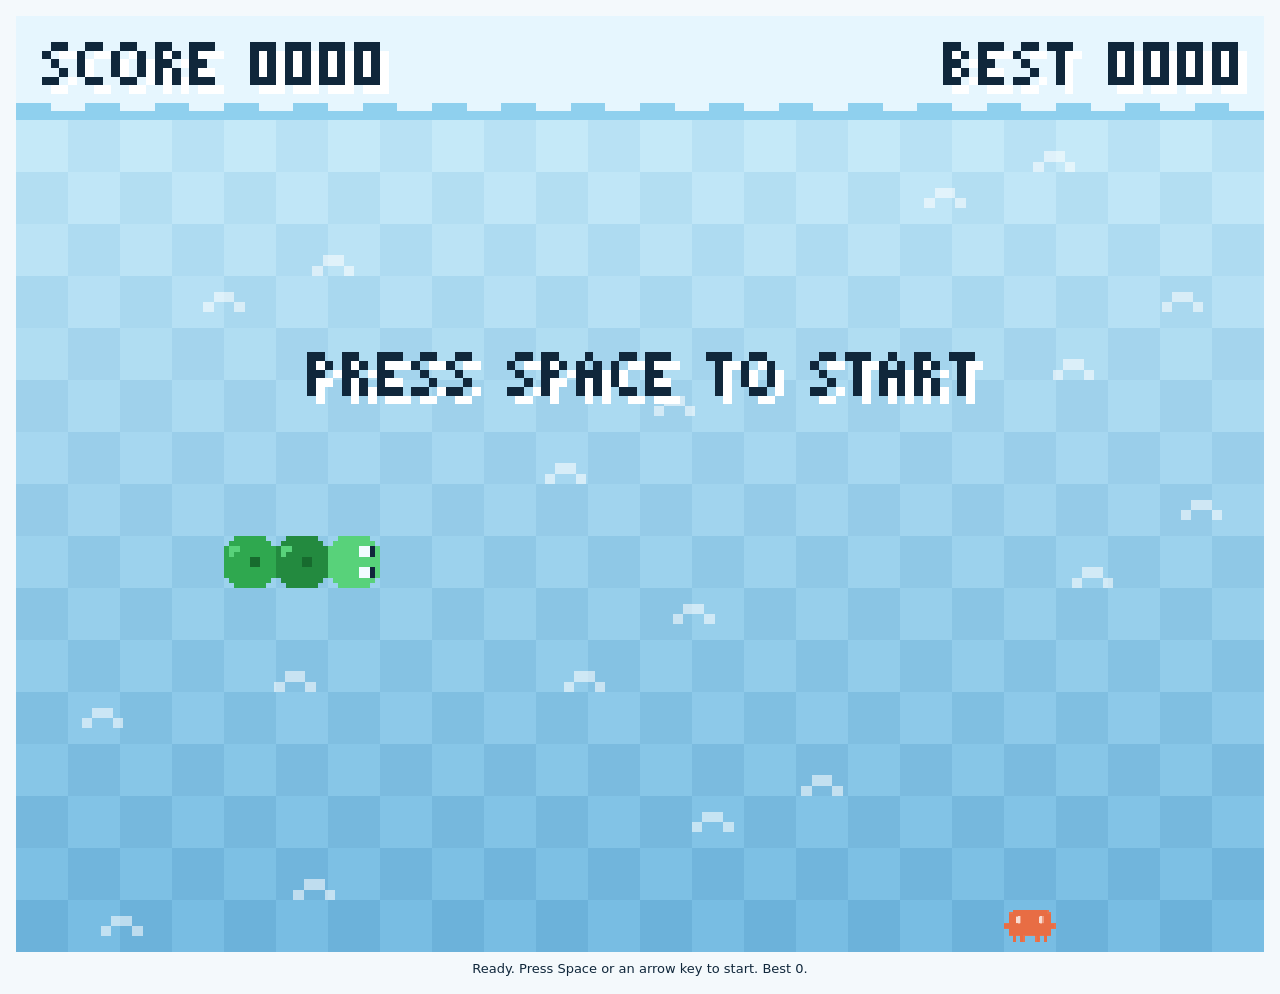
<file: plugins/orca-snakai/panel/index.html>
<!doctype html>
<html lang="en">
<head>
<meta charset="utf-8">
<meta name="viewport" content="width=device-width, initial-scale=1">
<meta http-equiv="Content-Security-Policy" content="default-src 'none'; connect-src 'none'; script-src 'unsafe-inline'; style-src 'unsafe-inline'; img-src data:; font-src data:; base-uri 'none'; form-action 'none'">
<title>Orca snakAI</title>
<style>:root {
  color-scheme: light;
  --page: var(--orca-background, #f4f9fc);
  --ink: #10273b;
  --focus: #1679bd;
}
* { box-sizing: border-box; }
html, body { height: 100%; }
body { margin: 0; background: var(--page); }
/* Just the game, centred on the panel like the offline dino page. */
main { min-height: 100%; display: flex; flex-direction: column; align-items: center; justify-content: center; gap: 8px; padding: 16px; }
.playfield { width: 100%; aspect-ratio: 4 / 3; touch-action: none; }
canvas { display: block; width: 100%; outline: none; touch-action: none; cursor: pointer; image-rendering: crisp-edges; image-rendering: pixelated; }
canvas:focus-visible { outline: 3px solid var(--focus); outline-offset: 3px; }
.status { margin: 0; font: 13px/1.4 ui-sans-serif, system-ui, sans-serif; color: var(--ink); text-align: center; }
.sr-only { position: absolute; width: 1px; height: 1px; padding: 0; margin: -1px; overflow: hidden; clip: rect(0,0,0,0); white-space: nowrap; border: 0; }

.dark { color-scheme: dark; --page: var(--orca-background,#0d1a26); --ink: #eaf6fc; --focus: #5fb8f0; }
@media (prefers-color-scheme: dark) { :root:not(.light):not(.dark) { color-scheme: dark; --page:#0d1a26; --ink:#eaf6fc; --focus:#5fb8f0; } }
</style>
</head>
<body>
<main>
  <h1 class="sr-only">Orca snakAI</h1>
  <div class="playfield" id="playfield"><canvas id="game" tabindex="0" width="720" height="540" aria-label="Orca snakAI. Arrow keys or WASD to steer, P or Escape to pause, Space to restart."></canvas></div>
  <p id="announcement" class="status" aria-live="polite"></p>
</main>
<script>/* Orca snakAI — original canvas game. Copyright (c) 2026 gentilfp. MIT. */
(function () {
  'use strict';
  const COLUMNS = 24;
  const ROWS = 16;
  const CELL = 30;
  // Text and effects use 5px art pixels. Board sprites are 10x10 grids, so each sprite pixel is 3px.
  const ART = 5;
  // The score strip sits above the board, so nothing on the board can ever cover it.
  const HUD_H = 60;
  const BOARD_W = COLUMNS * CELL;
  const BOARD_H = ROWS * CELL;

  // Fixed simulation constants. OSN-3 renders 720x480 as a 24x16 grid of 30px cells.
  const DIRECTIONS = {
    up: { x: 0, y: -1 },
    down: { x: 0, y: 1 },
    left: { x: -1, y: 0 },
    right: { x: 1, y: 0 }
  };
  const OPPOSITE = { up: 'down', down: 'up', left: 'right', right: 'left' };
  const PHASES = ['ready', 'running', 'paused', 'gameover'];
  const START_SNAKE = [{ x: 6, y: 8 }, { x: 5, y: 8 }, { x: 4, y: 8 }];
  const PICKUPS = {
    pi: { points: 10, growth: 1, boostMs: 0, shieldMs: 0 },
    claude: { points: 25, growth: 2, boostMs: 3000, shieldMs: 0 },
    codex: { points: 50, growth: 3, boostMs: 0, shieldMs: 5000 },
    // A rare bonus: worth a lot and it chases every bug off the board.
    orca: { points: 100, growth: 1, boostMs: 0, shieldMs: 0, clearsBug: true }
  };
  // A bug is a hazard, not a pickup: touching it costs points and cuts the snake in half.
  // A live shield squashes the bug instead and is used up.
  const AGENTS = ['pi', 'claude', 'codex'];
  const ORCA_CHANCE = 0.02;
  const BUG_PENALTY = 20;
  const MIN_LENGTH = START_SNAKE.length;
  // It appears after an agent is collected, when the roll is at least 1 - BUG_CHANCE, and keeps away from the head.
  const BUG_CHANCE = 0.5;
  const BUG_MIN_DISTANCE = 4;
  // OSN-5: a spawned pickup expires after a random whole number of milliseconds in [8000, 12000].
  const PICKUP_TTL_MIN_MS = 8000;
  const BOOST_FACTOR = 0.7;
  const BEST_KEY = 'orca-snakai-best';

  function toInteger(value, fallback) {
    const number = Math.floor(Number(value));
    return Number.isFinite(number) && number >= 0 ? number : fallback;
  }

  function parseStoredBest(raw) {
    if (typeof raw === 'number') return toInteger(raw, 0);
    if (typeof raw !== 'string') return 0;
    const text = raw.trim();
    if (!/^\d+$/.test(text)) return 0;
    return toInteger(Number.parseInt(text, 10), 0);
  }

  function readBest(loadBest) {
    try {
      return toInteger(loadBest(), 0);
    } catch (error) {
      return 0;
    }
  }

  // Injected random values are clamped so a pathological source still yields a valid cell/weight.
  function unitRandom(random) {
    const value = Number(random());
    if (!Number.isFinite(value) || value <= 0) return 0;
    if (value >= 1) return 0.999999999;
    return value;
  }

  function pickKind(random) {
    const roll = unitRandom(random);
    // The Orca is the rare bonus. The other 98% is split evenly between the three agents.
    if (roll >= 1 - ORCA_CHANCE) return 'orca';
    return AGENTS[Math.floor((roll / (1 - ORCA_CHANCE)) * AGENTS.length)];
  }

  // The lifetime roll is the third and last draw of a spawn, so cell and kind stay deterministic.
  function pickupTtl(random) {
    const value = Number(random());
    const roll = Number.isFinite(value) ? Math.min(Math.max(value, 0), 0.999999) : 0;
    return PICKUP_TTL_MIN_MS + Math.floor(roll * 4001);
  }

  function copyPoint(point) {
    return { x: point.x, y: point.y };
  }

  // Pure Snake simulation. No canvas, DOM, storage, timers or global randomness:
  // OSN-3 owns rendering, input, frames and persistence wiring.
  window.createSnakAICore = function (options) {
    const settings = options || {};
    const random = typeof settings.random === 'function' ? settings.random : Math.random;
    const now = typeof settings.now === 'function' ? settings.now : Date.now;
    const loadBest = typeof settings.loadBest === 'function' ? settings.loadBest : function () { return 0; };
    const saveBest = typeof settings.saveBest === 'function' ? settings.saveBest : function () {};
    // Test-only seed for awkward board states (full board, one-segment snake). Production omits it.
    const testState = settings.testState;

    let snake;
    let direction;
    let queuedDirections;
    let pickup;
    let bug;
    let bugHits;
    let bugBlocks;
    let cause;
    let score;
    let best;
    let growthPending;
    let boostUntil;
    let shieldUntil;
    let phase;
    let result;
    let readyAt;
    let pausedAt;

    function snapshot() {
      return {
        phase: phase,
        snake: snake.map(copyPoint),
        direction: direction,
        queuedDirections: queuedDirections.slice(),
        pickup: pickup ? { x: pickup.x, y: pickup.y, kind: pickup.kind, expiresAt: pickup.expiresAt } : null,
        bug: bug ? { x: bug.x, y: bug.y, expiresAt: bug.expiresAt } : null,
        bugHits: bugHits,
        bugBlocks: bugBlocks,
        score: score,
        best: best,
        growthPending: growthPending,
        boostUntil: boostUntil,
        shieldUntil: shieldUntil,
        result: result,
        cause: cause
      };
    }

    function finish(outcome, reason) {
      phase = 'gameover';
      result = outcome;
      cause = reason;
      queuedDirections = [];
      readyAt = null;
      pausedAt = null;
      if (outcome === 'won') {
        pickup = null;
        bug = null;
      }
    }

    function persistBest(value) {
      try {
        saveBest(value);
      } catch (error) {
        // A broken persistence callback must not stop play.
      }
    }

    function bodyHas(x, y, ignoreTail) {
      const limit = ignoreTail ? snake.length - 1 : snake.length;
      for (let index = 0; index < limit; index += 1) {
        if (snake[index].x === x && snake[index].y === y) return true;
      }
      return false;
    }

    function freeCells() {
      const cells = [];
      for (let y = 0; y < ROWS; y += 1) {
        for (let x = 0; x < COLUMNS; x += 1) {
          if (!bodyHas(x, y, false)) cells.push({ x: x, y: y });
        }
      }
      return cells;
    }

    function spawnPickup(at) {
      let cells = freeCells().filter(function (cell) { return !bug || bug.x !== cell.x || bug.y !== cell.y; });
      // A bug must never be the reason the board looks full.
      if (!cells.length && bug) {
        bug = null;
        cells = freeCells();
      }
      if (!cells.length) {
        finish('won', 'full');
        return;
      }
      const index = Math.floor(unitRandom(random) * cells.length);
      const cell = cells[index];
      // Cell, kind, then lifetime: a scripted random stream still picks the same cell and kind.
      const kind = pickKind(random);
      pickup = { x: cell.x, y: cell.y, kind: kind, expiresAt: at + pickupTtl(random) };
    }

    // Cell, then lifetime, drawn only when the chance roll passes, so a zero stream never spawns a bug.
    function maybeSpawnBug(at) {
      if (bug || phase !== 'running') return;
      if (unitRandom(random) < 1 - BUG_CHANCE) return;
      const head = snake[0];
      const cells = freeCells().filter(function (cell) {
        if (pickup && pickup.x === cell.x && pickup.y === cell.y) return false;
        return Math.abs(cell.x - head.x) + Math.abs(cell.y - head.y) >= BUG_MIN_DISTANCE;
      });
      if (!cells.length) return;
      const cell = cells[Math.floor(unitRandom(random) * cells.length)];
      bug = { x: cell.x, y: cell.y, expiresAt: at + pickupTtl(random) };
    }

    function hurtByBug() {
      score = Math.max(0, score - BUG_PENALTY);
      growthPending = 0;
      const keep = Math.max(MIN_LENGTH, Math.ceil(snake.length / 2));
      if (snake.length > keep) snake.length = keep;
    }

    function shiftDeadlines(elapsed) {
      if (elapsed <= 0) return;
      if (pickup && pickup.expiresAt > 0) pickup.expiresAt += elapsed;
      if (bug && bug.expiresAt > 0) bug.expiresAt += elapsed;
      if (boostUntil > 0) boostUntil += elapsed;
      if (shieldUntil > 0) shieldUntil += elapsed;
    }

    function clearExpiredEffects(at) {
      if (boostUntil > 0 && at >= boostUntil) boostUntil = 0;
      if (shieldUntil > 0 && at >= shieldUntil) shieldUntil = 0;
    }

    function resetRun(at) {
      snake = START_SNAKE.map(copyPoint);
      direction = 'right';
      queuedDirections = [];
      score = 0;
      growthPending = 0;
      boostUntil = 0;
      shieldUntil = 0;
      result = null;
      cause = null;
      bug = null;
      bugHits = 0;
      bugBlocks = 0;
      readyAt = null;
      pausedAt = null;
      phase = 'ready';
      pickup = null;
      spawnPickup(at);
    }

    function seedTestState(state, at) {
      const seed = state || {};
      snake = Array.isArray(seed.snake) && seed.snake.length
        ? seed.snake.map(function (point) {
          return { x: toInteger(point && point.x, 0), y: toInteger(point && point.y, 0) };
        })
        : START_SNAKE.map(copyPoint);
      direction = DIRECTIONS[seed.direction] ? seed.direction : 'right';
      queuedDirections = Array.isArray(seed.queuedDirections)
        ? seed.queuedDirections.filter(function (turn) { return DIRECTIONS[turn]; }).slice(0, 2)
        : [];
      pickup = seed.pickup
        ? {
          x: toInteger(seed.pickup.x, 0),
          y: toInteger(seed.pickup.y, 0),
          kind: PICKUPS[seed.pickup.kind] ? seed.pickup.kind : 'pi',
          expiresAt: toInteger(seed.pickup.expiresAt, at + PICKUP_TTL_MIN_MS)
        }
        : null;
      bug = seed.bug
        ? {
          x: toInteger(seed.bug.x, 0),
          y: toInteger(seed.bug.y, 0),
          expiresAt: toInteger(seed.bug.expiresAt, at + PICKUP_TTL_MIN_MS)
        }
        : null;
      bugHits = toInteger(seed.bugHits, 0);
      bugBlocks = toInteger(seed.bugBlocks, 0);
      cause = typeof seed.cause === 'string' ? seed.cause : null;
      score = toInteger(seed.score, 0);
      growthPending = toInteger(seed.growthPending, 0);
      boostUntil = toInteger(seed.boostUntil, 0);
      shieldUntil = toInteger(seed.shieldUntil, 0);
      phase = PHASES.indexOf(seed.phase) >= 0 ? seed.phase : 'ready';
      result = seed.result === 'won' || seed.result === 'lost' ? seed.result : null;
      readyAt = phase === 'ready' ? at : null;
      pausedAt = null;
    }

    function start() {
      if (phase === 'running') return true;
      const at = now();
      if (phase === 'ready') {
        if (readyAt !== null) shiftDeadlines(at - readyAt);
        readyAt = null;
        phase = 'running';
        return true;
      }
      if (phase === 'paused') {
        if (pausedAt !== null) shiftDeadlines(at - pausedAt);
        pausedAt = null;
        phase = 'running';
        return true;
      }
      return false;
    }

    function pause() {
      if (phase !== 'running') return false;
      phase = 'paused';
      pausedAt = now();
      return true;
    }

    function togglePause() {
      if (phase === 'running') return pause();
      if (phase === 'paused') return start();
      return false;
    }

    function restart() {
      resetRun(now());
      phase = 'running';
      return true;
    }

    function queueDirection(turn) {
      if (phase !== 'running') return false;
      if (!DIRECTIONS[turn]) return false;
      if (queuedDirections.length >= 2) return false;
      const previous = queuedDirections.length ? queuedDirections[queuedDirections.length - 1] : direction;
      if (OPPOSITE[turn] === previous) return false;
      queuedDirections.push(turn);
      return true;
    }

    function getTickMs() {
      const at = now();
      const interval = Math.max(60, 150 - 5 * Math.floor(score / 50));
      return boostUntil > 0 && at < boostUntil ? interval * BOOST_FACTOR : interval;
    }

    function step() {
      if (phase !== 'running') return snapshot();

      const at = now();
      clearExpiredEffects(at);
      // A pickup left past its deadline respawns before the move; paused boards never reach here.
      if (bug && at >= bug.expiresAt) bug = null;
      if (pickup && at >= pickup.expiresAt) spawnPickup(at);
      if (phase !== 'running') return snapshot();

      const proposed = queuedDirections.length ? queuedDirections[0] : direction;
      const vector = DIRECTIONS[proposed];
      const nextX = snake[0].x + vector.x;
      const nextY = snake[0].y + vector.y;
      const collects = pickup !== null && pickup.x === nextX && pickup.y === nextY;
      const touchesBug = bug !== null && bug.x === nextX && bug.y === nextY;
      let orcaEaten = false;
      // Growth keeps the tail, so entering the tail cell is only legal when nothing grows.
      const grows = collects || growthPending > 0;
      const hitsWall = nextX < 0 || nextX >= COLUMNS || nextY < 0 || nextY >= ROWS;
      const hitsBody = !hitsWall && bodyHas(nextX, nextY, !grows);

      if (hitsWall || hitsBody) {
        if (shieldUntil > 0 && at < shieldUntil) {
          shieldUntil = 0;
          queuedDirections = [];
          snake.pop();
          if (!snake.length) finish('lost', hitsWall ? 'wall' : 'body');
        } else {
          finish('lost', hitsWall ? 'wall' : 'body');
        }
        return snapshot();
      }

      if (queuedDirections.length) queuedDirections.shift();
      direction = proposed;
      snake.unshift({ x: nextX, y: nextY });

      let growth = growthPending;
      if (collects) {
        const reward = PICKUPS[pickup.kind];
        score += reward.points;
        growth += reward.growth;
        if (reward.boostMs) boostUntil = at + reward.boostMs;
        if (reward.shieldMs) shieldUntil = at + reward.shieldMs;
        if (reward.clearsBug) {
          bug = null;
          orcaEaten = true;
        }
        if (score > best) {
          best = score;
          persistBest(best);
        }
        pickup = null;
      }

      if (growth > 0) {
        // The tail stays for this move; any remaining segments follow on later safe moves.
        growthPending = growth - 1;
      } else {
        growthPending = 0;
        snake.pop();
      }

      if (touchesBug) {
        bug = null;
        if (shieldUntil > 0 && at < shieldUntil) {
          shieldUntil = 0;
          bugBlocks += 1;
        } else {
          hurtByBug();
          bugHits += 1;
        }
      }

      if (pickup === null) {
        spawnPickup(at);
        // The orca just cleared the water, so no new bug right behind it.
        if (!orcaEaten) maybeSpawnBug(at);
      }
      if (phase === 'running' && snake.length >= COLUMNS * ROWS) finish('won', 'full');
      return snapshot();
    }

    if (testState) {
      seedTestState(testState, now());
    } else {
      const startedAt = now();
      resetRun(startedAt);
      readyAt = startedAt;
    }
    best = readBest(loadBest);

    return {
      start: start,
      pause: pause,
      togglePause: togglePause,
      restart: restart,
      queueDirection: queueDirection,
      step: step,
      getState: snapshot,
      getTickMs: getTickMs
    };
  };

  // Best-score adapter for OSN-3: the frame may deny localStorage, so keep the value in memory too.
  window.createSnakAIBestStore = function (options) {
    const provided = options !== undefined && options !== null;
    let storage = null;
    if (provided) {
      storage = typeof options.getItem === 'function' ? options : (options.storage || null);
    } else {
      try {
        storage = window.localStorage || null;
      } catch (error) {
        storage = null;
      }
    }

    let best = 0;
    if (storage) {
      try {
        best = parseStoredBest(storage.getItem(BEST_KEY));
      } catch (error) {
        best = 0;
      }
    }

    function loadBest() {
      return best;
    }

    function saveBest(value) {
      const next = toInteger(value, 0);
      if (next > best) best = next;
      if (!storage) return;
      try {
        storage.setItem(BEST_KEY, String(best));
      } catch (error) {
        // Keep the in-memory best when storage is denied or full.
      }
    }

    return { loadBest: loadBest, saveBest: saveBest };
  };

  // ---- Renderer -----------------------------------------------------------------------------
  // One character per sprite pixel; '.' is transparent. The snake and the bug are 10x10 grids of 3px
  // pixels. The pickups are the author's own 8-bit art on 30x30 grids of 1px pixels.
  const HEAD_ART = [
    '..gggggg..',
    '.gggggggg.',
    'ggggggwwkg',
    'ggggggwwkg',
    'gggggggggg',
    'gggggggggg',
    'ggggggwwkg',
    'ggggggwwkg',
    '.gggggggg.',
    '..gggggg..'
  ];
  const BODY_ART = [
    '..gggggg..',
    '.gggggggg.',
    'ghhggggggg',
    'ghgggggggg',
    'gggggddggg',
    'gggggddggg',
    'gggggggggg',
    'gggggggggg',
    '.gggggggg.',
    '..gggggg..'
  ];
  const PICKUP_ART = {
    // Pi: the author's own 8-bit art, on a 30x30 grid of 1px pixels.
    pi: {
      rows: [
        '...aaaaaaaaaaaaaaaaaaaa.......',
        '...aaaaaaaaaaaaaaaaaaaa.......',
        '...aaaaaaaaaaaaaaaaaaaa.......',
        'aaaaaaaaaaaaaaaaaaaaaaaaa.....',
        'aaaaaaaaaaaaaaaaaaaaaaaaa.....',
        'aaaaaaaaaaaaaaaaaaaaaaaaa.....',
        'aaaaaaaaaaaaaaaaaaaaaaaaa.....',
        'aaaaaaaaaaaaaaaaaaaaaaaaa.....',
        'bbbbbbbb........aaaaaaaaa.....',
        'cccccccc........aaaaaaaaa.....',
        'cccccccc........aaaaaaaaa.....',
        'cccccccc........aaaaaaaaa.....',
        'cccccccc........aaaaaaaaa.....',
        'cccccccc........aaaaaaaaa.....',
        'cccccccc........aaaaaaaaa.....',
        'cccccccc........baaaaaaaad....',
        'cccccccccccccccc......dddddddd',
        'cccccccccccccccc......dddddddd',
        'cccccccccccccccc......dddddddd',
        'cccccccccccccccc......dddddddd',
        'cccccccccccccccc......dddddddd',
        'cccccccccccccccc......dddddddd',
        'cccccccccccccccc......dddddddd',
        'cccccccc..............dddddddd',
        'cccccccc..............dddddddd',
        'cccccccc..............dddddddd',
        'cccccccc..............dddddddd',
        'cccccccc..............dddddddd',
        'cccccccc..............dddddddd',
        'cccccccc..............dddddddd'
      ],
      colors: {'a': '#fd897c', 'b': '#e38e89', 'c': '#4798c2', 'd': '#fecc48'}
    },
    // Claude Code: the author's own 8-bit art, on a 30x30 grid of 1px pixels.
    claude: {
      rows: [
        '..............................',
        '..............................',
        '..............................',
        '..............................',
        '..............................',
        '..............................',
        '.....aaaaaaaaaaaaaaaaaaaab....',
        '...bbaaaaaaaaaaaaaaaaaaaabb...',
        '...aaaaaaaaaaaaaaaaaaaaaaaa...',
        '...aaaacdcaaaaaaaaaacdcaaaa...',
        '...aaaaddcaaaaaaaaaaddcaaaa...',
        '...aaaaddcaaaaaaaaaaddcaaaa...',
        '...aaaaddcaaaaaaaaaaddcaaaa...',
        'bbbaaaabcbaaaaaaaaaabcbaaaabbb',
        'aaaaaaaaaaaaaaaaaaaaaaaaaaaaab',
        'aaaaaaaaaaaaaaaaaaaaaaaaaaaaab',
        'bbbaaaaaaaaaaaaaaaaaaaaaaaabbb',
        '...aaaaaaaaaaaaaaaaaaaaaaaa...',
        '...aaaaaaaaaaaaaaaaaaaaaaaa...',
        '...aaaaaaaaaaaaaaaaaaaaaaaa...',
        '...bbaabbaabbbbbbbaaabbaabb...',
        '.....aa..aab......bab..aa.....',
        '.....aa..aab......baa..aa.....',
        '.....aa..aab......bab..aa.....',
        '..............................',
        '..............................',
        '..............................',
        '..............................',
        '..............................',
        '..............................'
      ],
      colors: {'a': '#e86d44', 'b': '#e9744c', 'c': '#ef9b7e', 'd': '#f9dcd2'}
    },
    // Codex: the author's own 8-bit art, on a 30x30 grid of 1px pixels.
    codex: {
      rows: [
        '..............................',
        '.........aaaaaaaa.............',
        '........aaaaaaaaaa............',
        '........aaaaaaaaaaa...........',
        '......aaaaaaaaaaaaaaaaaa......',
        '......aaaaaaaaaaaaaaaaaaa.....',
        '......aaaaaaaaaaaaaaaaaaaa....',
        '......aaaaaaaaaaaaaaaaaaab....',
        '....bbbbbbbbbbbbbbbbbbbbbb....',
        '...bbbbbbbbbbbbbbbbbbbbbbbb...',
        '..cccccbbbcccccccccccccccccc..',
        'cccccccdddcccccccccccccccccc..',
        'cccccccddddccccccccccccccccc..',
        'eeeeeeebdddbceeeeeeeeeeeeeeeee',
        'eeeeeeeeadddaeeeeeeeeeeeeeeeee',
        'fffffffffbddafffffffffffffffff',
        'ffffffffadddaffbbbbbbbcfffffff',
        '..fffffbdddefffddddddddgffffgg',
        '..fffffdddbffffddddddddgggggff',
        '..gggggddagggggffffffffggggg..',
        '..gggggggggggggggggggggggggg..',
        '..gggggggggggggggggggggggggg..',
        '....hhhhhhhhhhhhhhhhhhhhhhg...',
        '....hhhhhhhhhhhhhhhhhhhhhh....',
        '......hhhhhhhhhhhhhhhhhhh.....',
        '......hhhhhhhhhhhhhhhhhhh.....',
        '...........hhhhhhhhhh.........',
        '............hhhhhhhh..........',
        '.............hhhhhh...........',
        '..............................'
      ],
      colors: {'a': '#947ffb', 'b': '#7d79fc', 'c': '#6e6efc', 'd': '#eef0fe', 'e': '#5b64fc', 'f': '#485afc', 'g': '#334cfc', 'h': '#1e3afc'}
    },
    // Orca (rare bonus): the author's own 8-bit art, on a 30x30 grid of 1px pixels.
    orca: {
      rows: [
        'rrrrrrrrrrrrrrrrrrrrrrrrrrrrrr',
        'raaaaaaaaaaaaaaaaaaaaaaaaaaaar',
        'raaaaaaaaaaaaaaaaaaaaaaaaaaaar',
        'raaaaaaaaaaaaaaaaaaaaaaaaaaaar',
        'raaaaaaaaaaaaaaaaaaaaaaaaaaaar',
        'raaaaaaaaaaaaaaaaaaaaaaaaaaaar',
        'raaaaaaaaaaaaaaaabcaaaaaaaaaar',
        'raaaaaaaaaaaaaaaabcaacdbaaaaar',
        'raaaaaaaaaaaaaaaadaadeedaaaaar',
        'raaaaaaaaaaaaaaaadaabbbaaaaaar',
        'raaaaaaaaaaaaaaacaaaaabbdeeear',
        'raaaaaaaaaaaaaaadaaabbeeeeecar',
        'raaaaaaaaaaaaaaadaabdeeeecbaar',
        'raaaaaaaaaaaaaadaabdeedbbaaaar',
        'raaaaaaaaaaaaaadabdeebbaaaaaar',
        'raaaaaaaaaaaaacbaceebaaaaaaaar',
        'raaaaaaaaaaaabeabdebaaaaaaaaar',
        'raaaabbaaaabbecabecaaaaaaaaaar',
        'raabceecbbbeedbbecaaaaaaaaaaar',
        'raceeeeeeeeecbabebaaaaaaaaaaar',
        'raccccccccccaaadcaaaaaaaaaaaar',
        'raaaaaaaaaaaaaaebaaaaaaaaaaaar',
        'raaaaaaaaaaaaabdaaaaaaaaaaaaar',
        'raaaaaaaaaaaaaeaaaaaaaaaaaaaar',
        'raaaaaaaaaaaaabaaaaaaaaaaaaaar',
        'raaaaaaaaaaaaaaaaaaaaaaaaaaaar',
        'raaaaaaaaaaaaaaaaaaaaaaaaaaaar',
        'raaaaaaaaaaaaaaaaaaaaaaaaaaaar',
        'raaaaaaaaaaaaaaaaaaaaaaaaaaaar',
        'rrrrrrrrrrrrrrrrrrrrrrrrrrrrrr'
      ],
      colors: {'a': '#0c0b0d', 'b': '#6b6b6c', 'c': '#a9a8a9', 'd': '#dddcdd', 'e': '#fcfbfc', 'r': '#8fc4e6'}
    }
  };
  // The bug is a hazard. Two frames alternate so it visibly crawls.
  const BUG_FRAMES = [
    [
      '..l....l..',
      '...l..l...',
      '...kkkk...',
      '.lrrkkrrl.',
      '.rrrkkrrr.',
      'lrkrkkrkrl',
      '.rrrkkrrr.',
      '.lrrkkrrl.',
      '...rkkr...',
      '....rr....'
    ],
    [
      '...l..l...',
      '...l..l...',
      '..lkkkkl..',
      '..rrkkrr..',
      'lrrrkkrrrl',
      '.rkrkkrkr.',
      'lrrrkkrrrl',
      '..rrkkrr..',
      '...rkkr...',
      '....rr....'
    ]
  ];
  const BUG_COLORS = { r: '#ef4b57', k: '#4a0d14', l: '#ff8f98' };
  const BUG_FRAME_MS = 280;
  // 3x5 pixel font in the runner's style for the HUD, panels and effect labels.
  const FONT = {
    '0': ['###', '#.#', '#.#', '#.#', '###'], '1': ['.#.', '##.', '.#.', '.#.', '###'],
    '2': ['###', '..#', '###', '#..', '###'], '3': ['###', '..#', '.##', '..#', '###'],
    '4': ['#.#', '#.#', '###', '..#', '..#'], '5': ['###', '#..', '###', '..#', '###'],
    '6': ['###', '#..', '###', '#.#', '###'], '7': ['###', '..#', '..#', '.#.', '.#.'],
    '8': ['###', '#.#', '###', '#.#', '###'], '9': ['###', '#.#', '###', '..#', '###'],
    ' ': ['..', '..', '..', '..', '..'],
    A: ['.#.', '#.#', '###', '#.#', '#.#'], B: ['##.', '#.#', '##.', '#.#', '##.'],
    C: ['.##', '#..', '#..', '#..', '.##'], D: ['##.', '#.#', '#.#', '#.#', '##.'],
    E: ['###', '#..', '##.', '#..', '###'], F: ['###', '#..', '##.', '#..', '#..'],
    G: ['.##.', '#...', '#.##', '#..#', '.##.'], H: ['#.#', '#.#', '###', '#.#', '#.#'],
    I: ['###', '.#.', '.#.', '.#.', '###'], J: ['..#', '..#', '..#', '#.#', '.#.'],
    K: ['#.#', '#.#', '##.', '#.#', '#.#'], L: ['#..', '#..', '#..', '#..', '###'],
    M: ['#...#', '##.##', '#.#.#', '#...#', '#...#'], N: ['#..#', '##.#', '#.##', '#..#', '#..#'],
    O: ['.##.', '#..#', '#..#', '#..#', '.##.'], P: ['##.', '#.#', '##.', '#..', '#..'],
    Q: ['.##.', '#..#', '#..#', '#.##', '.###'], R: ['##.', '#.#', '##.', '#.#', '#.#'],
    S: ['.##', '#..', '.#.', '..#', '##.'], T: ['###', '.#.', '.#.', '.#.', '.#.'],
    U: ['#.#', '#.#', '#.#', '#.#', '###'], V: ['#.#', '#.#', '#.#', '#.#', '.#.'],
    W: ['#...#', '#...#', '#.#.#', '##.##', '#...#'], X: ['#.#', '#.#', '.#.', '#.#', '#.#'],
    Y: ['#.#', '#.#', '.#.', '.#.', '.#.'], Z: ['###', '..#', '.#.', '#..', '###'],
    '+': ['...', '.#.', '###', '.#.', '...'], '-': ['...', '...', '###', '...', '...'],
    '!': ['#', '#', '#', '.', '#'], '.': ['.', '.', '.', '.', '#']
  };

  function hexToRgb(hex) {
    const value = Number.parseInt(hex.slice(1), 16);
    return [(value >> 16) & 255, (value >> 8) & 255, value & 255];
  }

  function mixHex(from, to, amount) {
    const a = hexToRgb(from);
    const b = hexToRgb(to);
    const channel = function (index) { return Math.round(a[index] + (b[index] - a[index]) * amount); };
    return 'rgb(' + channel(0) + ', ' + channel(1) + ', ' + channel(2) + ')';
  }

  // Shallow water at the top of the board, deeper water at the bottom. Each row keeps a two tone
  // checker so players can still read single cells.
  function waterRows(shallowA, shallowB, deepA, deepB) {
    const rows = [];
    for (let y = 0; y < ROWS; y += 1) {
      const amount = y / (ROWS - 1);
      rows.push([mixHex(shallowA, deepA, amount), mixHex(shallowB, deepB, amount)]);
    }
    return rows;
  }

  // Light and dark are the only themes. Both keep the water calm so the snake reads clearly.
  const PALETTES = {
    light: {
      water: waterRows('#c5e9f8', '#b8e1f4', '#78bde3', '#6cb2da'),
      crest: 'rgba(255, 255, 255, 0.55)',
      sky: '#e6f6fe',
      skyLine: '#8fd0ee',
      ink: '#10273b',
      shadow: '#ffffff',
      scrim: 'rgba(12, 44, 70, 0.55)',
      panel: '#f4fbff',
      danger: '#d92d3a',
      bodyA: '#2fa84f',
      bodyB: '#238a3f',
      bodyDark: '#176b2e',
      head: '#58d27a'
    },
    dark: {
      water: waterRows('#14405c', '#113a54', '#06182a', '#05141f'),
      crest: 'rgba(150, 215, 255, 0.2)',
      sky: '#071723',
      skyLine: '#1d5f87',
      ink: '#eaf6fc',
      shadow: '#03101a',
      scrim: 'rgba(2, 10, 18, 0.62)',
      panel: '#0c2233',
      danger: '#ff6b76',
      bodyA: '#54cf74',
      bodyB: '#3aa85a',
      bodyDark: '#2a8546',
      head: '#8cf0a8'
    }
  };
  const CAUSE_TEXT = {
    wall: 'YOU HIT THE WALL',
    body: 'YOU BIT YOUR OWN TAIL',
    full: 'YOU FILLED THE OCEAN'
  };
  // Fixed wave crests, spread over the board. They drift sideways with the frame clock.
  const CRESTS = (function () {
    const list = [];
    for (let index = 0; index < 18; index += 1) {
      list.push({
        x: (index * 167 + (index % 3) * 41) % BOARD_W,
        y: ((index * 7 + 3) % ROWS) * CELL + 9 + (index % 2) * 9
      });
    }
    return list;
  })();
  const CREST_UNIT = 6;
  const TURN_STEPS = { right: 0, down: 1, left: 2, up: 3 };

  function rotateClockwise(rows) {
    const size = rows.length;
    return rows.map(function (unused, y) {
      let line = '';
      for (let x = 0; x < size; x += 1) line += rows[size - 1 - x][y];
      return line;
    });
  }

  // The head art faces right; rotate it in 90 degree steps for the other directions.
  function orient(rows, direction) {
    let grid = rows;
    const steps = TURN_STEPS[direction] || 0;
    for (let step = 0; step < steps; step += 1) grid = rotateClockwise(grid);
    return grid;
  }

  window.createSnakAIRenderer = function (canvas) {
    const ctx = canvas && typeof canvas.getContext === 'function' ? canvas.getContext('2d') : null;
    if (!ctx) throw new Error('Orca snakAI needs a 2D canvas.');
    ctx.imageSmoothingEnabled = false;

    const hooks = Object.create(null);
    let theme = 'light';
    let palette = PALETTES.light;
    let previous = null;
    let busy = false;
    let destroyed = false;

    function fillCell(view, x, y, color) {
      view.ctx.fillStyle = color;
      view.ctx.fillRect(x * CELL, y * CELL, CELL, CELL);
    }

    // Each grid pixel is CELL / grid size wide: 3px for 10x10 sprites, 1px for 30x30 ones.
    // Fine grids merge a run of equal pixels into one rectangle to keep the per-frame work small.
    function drawSprite(view, grid, colors, cellX, cellY) {
      const unit = CELL / grid.length;
      const merge = unit < 3;
      for (let row = 0; row < grid.length; row += 1) {
        const line = grid[row];
        for (let column = 0; column < line.length; column += 1) {
          const color = colors[line[column]];
          if (!color) continue;
          let length = 1;
          if (merge) {
            while (column + length < line.length && line[column + length] === line[column]) length += 1;
          }
          view.ctx.fillStyle = color;
          view.ctx.fillRect(cellX * CELL + column * unit, cellY * CELL + row * unit, unit * length, unit);
          column += length - 1;
        }
      }
    }

    function drawText(view, text, x, y, color, scale) {
      const unit = ART * (scale || 1);
      let penX = x;
      for (const character of String(text)) {
        const glyph = FONT[character] || FONT[' '];
        for (let row = 0; row < glyph.length; row += 1) {
          const line = glyph[row];
          for (let column = 0; column < line.length; column += 1) {
            if (line[column] !== '#') continue;
            view.ctx.fillStyle = color;
            view.ctx.fillRect(penX + column * unit, y + row * unit, unit, unit);
          }
        }
        penX += (glyph[0].length + 1) * unit;
      }
    }

    function textWidth(text, scale) {
      const unit = ART * (scale || 1);
      let width = 0;
      for (const character of String(text)) width += ((FONT[character] || FONT[' '])[0].length + 1) * unit;
      return width - unit;
    }

    function shadowed(view, text, x, y, color, scale) {
      drawText(view, text, x + ART, y + ART, view.palette.shadow, scale);
      drawText(view, text, x, y, color, scale);
    }

    function drawBoard(view) {
      const water = view.palette.water;
      for (let y = 0; y < ROWS; y += 1) {
        for (let x = 0; x < COLUMNS; x += 1) {
          fillCell(view, x, y, water[y][(x + y) % 2]);
        }
      }
      // Slow drifting wave crests: a little ripple shape, snapped to the sprite pixel grid.
      const ctx2 = view.ctx;
      const drift = Math.floor(Math.max(0, view.now) / 600) * CREST_UNIT;
      const span = BOARD_W + 4 * CREST_UNIT * 2;
      ctx2.fillStyle = view.palette.crest;
      for (let index = 0; index < CRESTS.length; index += 1) {
        const crest = CRESTS[index];
        const x = ((crest.x + drift) % span) - 4 * CREST_UNIT;
        ctx2.fillRect(x + CREST_UNIT, crest.y, 2 * CREST_UNIT, CREST_UNIT);
        ctx2.fillRect(x, crest.y + CREST_UNIT, CREST_UNIT, CREST_UNIT);
        ctx2.fillRect(x + 3 * CREST_UNIT, crest.y + CREST_UNIT, CREST_UNIT, CREST_UNIT);
      }
    }

    function drawPickup(view) {
      const pickup = view.snapshot.pickup;
      if (!pickup) return;
      const art = PICKUP_ART[pickup.kind] || PICKUP_ART.pi;
      drawSprite(view, art.rows, art.colors, pickup.x, pickup.y);
    }

    function drawBug(view) {
      const bug = view.snapshot.bug;
      if (!bug) return;
      const frame = BUG_FRAMES[Math.floor(Math.max(0, view.now) / BUG_FRAME_MS) % BUG_FRAMES.length];
      drawSprite(view, frame, BUG_COLORS, bug.x, bug.y);
    }

    function drawSnake(view) {
      const snake = view.snapshot.snake || [];
      for (let index = snake.length - 1; index >= 1; index -= 1) {
        const segment = snake[index];
        drawSprite(view, BODY_ART, {
          g: index % 2 === 0 ? view.palette.bodyA : view.palette.bodyB,
          h: view.palette.head,
          d: view.palette.bodyDark
        }, segment.x, segment.y);
      }
      if (!snake.length) return;
      const head = snake[0];
      drawSprite(view, orient(HEAD_ART, view.snapshot.direction), {
        g: view.palette.head,
        w: '#f2fbff',
        k: '#10273b'
      }, head.x, head.y);
    }

    // The score strip is the water surface above the board, so no pickup or panel can hide it.
    function drawHud(view) {
      const palette2 = view.palette;
      view.ctx.fillStyle = palette2.sky;
      view.ctx.fillRect(0, 0, BOARD_W, HUD_H);
      view.ctx.fillStyle = palette2.skyLine;
      view.ctx.fillRect(0, HUD_H - ART, BOARD_W, ART);
      const shift = (Math.floor(Math.max(0, view.now) / 250) * ART) % (8 * ART);
      for (let x = -8 * ART + shift; x < BOARD_W; x += 8 * ART) {
        view.ctx.fillRect(x, HUD_H - 2 * ART, 4 * ART, ART);
      }
      const scoreText = 'SCORE ' + String(view.snapshot.score).padStart(4, '0');
      const bestText = 'BEST ' + String(view.snapshot.best).padStart(4, '0');
      const top = 3 * ART;
      shadowed(view, scoreText, 3 * ART, top, palette2.ink, 1);
      shadowed(view, bestText, BOARD_W - 3 * ART - textWidth(bestText, 1), top, palette2.ink, 1);
    }

    function drawOverlay(view) {
      const snapshot = view.snapshot;
      const palette2 = view.palette;
      const centerX = BOARD_W / 2;
      const centerY = BOARD_H / 2;

      function centered(text, y, color, scale) {
        shadowed(view, text, Math.round(centerX - textWidth(text, scale) / 2), y, color, scale);
      }

      if (snapshot.phase !== 'paused' && snapshot.phase !== 'gameover') return;
      view.ctx.save();
      // Overlays are laid out in board coordinates, below the score strip.
      view.ctx.translate(0, HUD_H);

      view.ctx.fillStyle = palette2.scrim;
      view.ctx.fillRect(0, 0, BOARD_W, BOARD_H);

      if (snapshot.phase === 'paused') {
        centered('PAUSED', Math.round(centerY - 50), '#ffffff', 2);
        centered('PRESS SPACE', Math.round(centerY + 20), '#ffffff', 1);
        view.ctx.restore();
        return;
      }

      // Game over: a bordered panel with the title, why it ended, the score and how to retry.
      const won = snapshot.result === 'won';
      const panelWidth = 560;
      const panelHeight = 260;
      const left = Math.round(centerX - panelWidth / 2);
      const top = Math.round(centerY - panelHeight / 2);
      view.ctx.fillStyle = 'rgba(0, 0, 0, 0.3)';
      view.ctx.fillRect(left + ART, top + ART, panelWidth, panelHeight);
      view.ctx.fillStyle = palette2.ink;
      view.ctx.fillRect(left, top, panelWidth, panelHeight);
      view.ctx.fillStyle = palette2.panel;
      view.ctx.fillRect(left + ART, top + ART, panelWidth - 2 * ART, panelHeight - 2 * ART);

      let y = top + 3 * ART;
      centered(won ? 'WELL DONE' : 'GAME OVER', y, won ? palette2.bodyA : palette2.danger, 2);
      y += 10 * ART + 4 * ART;
      const reason = CAUSE_TEXT[snapshot.cause] || '';
      if (reason) centered(reason, y, palette2.ink, 1);
      y += 5 * ART + 3 * ART;
      centered('SCORE ' + String(snapshot.score).padStart(4, '0'), y, palette2.ink, 1);
      y += 5 * ART + 2 * ART;
      if (snapshot.score === snapshot.best && snapshot.score > 0) {
        centered('NEW BEST!', y, palette2.bodyA, 1);
      } else {
        centered('BEST ' + String(snapshot.best).padStart(4, '0'), y, palette2.ink, 1);
      }
      centered('PRESS SPACE TO RETRY', top + panelHeight - 3 * ART - 5 * ART, palette2.ink, 1);
      view.ctx.restore();
    }

    // Drawn on the water, under the pickup and the snake, so the first pickup is never hidden by it.
    function drawReadyPrompt(view) {
      if (view.snapshot.phase !== 'ready') return;
      const text = 'PRESS SPACE TO START';
      // Above the starting snake, which sits in the middle row.
      shadowed(view, text, Math.round((BOARD_W - textWidth(text, 1)) / 2), Math.round(BOARD_H * 0.28), view.palette.ink, 1);
    }

    function runHooks(slot, view) {
      const list = hooks[slot];
      if (!list || !list.length) return false;
      let animating = false;
      for (let index = 0; index < list.length; index += 1) {
        if (list[index](view)) animating = true;
      }
      return animating;
    }

    function makeView(snapshot, at) {
      return {
        ctx: ctx,
        snapshot: snapshot,
        previous: previous,
        now: at,
        theme: theme,
        palette: palette,
        COLS: COLUMNS,
        ROWS: ROWS,
        CELL: CELL,
        ART: ART,
        TOP: HUD_H,
        drawSprite: drawSprite,
        drawText: drawText,
        fillCell: fillCell
      };
    }

    return {
      render: function (snapshot, at) {
        if (destroyed || !snapshot) return;
        const view = makeView(snapshot, at);
        busy = false;
        view.ctx.save();
        // The shake translates here, before the board moves below the strip.
        if (runHooks('beforeScene', view)) busy = true;
        view.ctx.translate(0, HUD_H);
        drawBoard(view);
        drawReadyPrompt(view);
        if (runHooks('afterBoard', view)) busy = true;
        drawPickup(view);
        drawBug(view);
        if (runHooks('afterPickup', view)) busy = true;
        drawSnake(view);
        if (runHooks('afterSnake', view)) busy = true;
        view.ctx.restore();
        drawHud(view);
        if (runHooks('afterHud', view)) busy = true;
        drawOverlay(view);
        if (runHooks('afterOverlay', view)) busy = true;
        previous = snapshot;
      },
      setTheme: function (name) {
        theme = name === 'dark' ? 'dark' : 'light';
        palette = PALETTES[theme];
      },
      addHook: function (slot, fn) {
        if (destroyed || typeof slot !== 'string' || typeof fn !== 'function') return;
        if (!hooks[slot]) hooks[slot] = [];
        hooks[slot].push(fn);
      },
      isBusy: function () {
        return busy && !destroyed;
      },
      destroy: function () {
        if (destroyed) return;
        destroyed = true;
        busy = false;
        previous = null;
        for (const slot of Object.keys(hooks)) delete hooks[slot];
      }
    };
  };

  // ---- OSN-5 effects -----------------------------------------------------------------------
  // Copy and colours per pickup; effects only read rendered snapshots, so the core stays untouched.
  const EFFECT_KINDS = {
    pi: { text: '+10 PI', primary: '#ff8a7e', secondary: '#4798c2' },
    claude: { text: '+25 CLAUDE', primary: '#f39a4c', secondary: '#ffd86b' },
    codex: { text: '+50 CODEX', primary: '#6b7bff', secondary: '#6b7bff' },
    orca: { text: '+100 ORCA', primary: '#ffffff', secondary: '#8fc4e6' },
    bug: { text: '-' + BUG_PENALTY + ' BUG', primary: '#ff5d6c', secondary: '#ffb3ba' },
    block: { text: 'SQUASHED', primary: '#6b7bff', secondary: '#dfe3ff' }
  };
  const SCORE_KINDS = { 10: 'pi', 25: 'claude', 50: 'codex', 100: 'orca' };
  const LABEL_MS = 800;
  const LABEL_BLINK_MS = 200;
  const BURST_MS = 450;
  const FLASH_MS = 140;
  const SHAKE_MS = 400;
  const MAX_LABELS = 4;
  const MAX_PARTICLES = 32;
  const MAX_FLASHES = 8;
  const BURST_DIRECTIONS = [
    { x: 1, y: 0 }, { x: 1, y: 1 }, { x: 0, y: 1 }, { x: -1, y: 1 },
    { x: -1, y: 0 }, { x: -1, y: -1 }, { x: 0, y: -1 }, { x: 1, y: -1 }
  ];
  const BOOST_COLOR = '#f39a4c';
  const SHIELD_COLOR = '#6b7bff';

  // The renderer keeps its width helper private, so measure the same way its drawText lays out.
  function artTextWidth(text, scale) {
    const unit = ART * (scale || 1);
    let width = 0;
    for (const character of String(text)) width += ((FONT[character] || FONT[' '])[0].length + 1) * unit;
    return width - unit;
  }

  // Effects age from the frame clock; a render before the effect started counts as age 0.
  function effectAge(effect, at) {
    return Math.max(0, at - effect.at);
  }

  // Blink off on alternating slices near the end of an effect's life.
  function effectVisible(age, duration, blinkFrom, slice) {
    if (age >= duration) return false;
    if (age < blinkFrom) return true;
    return Math.floor((age - blinkFrom) / slice) % 2 === 0;
  }

  function prefersReducedMotion() {
    try {
      const query = typeof window.matchMedia === 'function' ? window.matchMedia('(prefers-reduced-motion: reduce)') : null;
      return Boolean(query && query.matches);
    } catch (error) {
      return false;
    }
  }

  // Registers three render hooks. Idle hooks draw nothing and return false, so OSN-3 is unaffected.
  window.installSnakAIEffects = function (renderer) {
    if (!renderer || typeof renderer.addHook !== 'function') {
      throw new Error('Orca snakAI effects need a renderer.');
    }

    let labels = [];
    let particles = [];
    let flashes = [];
    let shake = null;
    let destroyed = false;

    function clear() {
      labels = [];
      particles = [];
      flashes = [];
      shake = null;
    }

    function hasEffects() {
      return labels.length > 0 || particles.length > 0 || flashes.length > 0 || shake !== null;
    }

    function prune(at) {
      labels = labels.filter(function (label) { return effectAge(label, at) < LABEL_MS; });
      particles = particles.filter(function (particle) { return effectAge(particle, at) < BURST_MS; });
      flashes = flashes.filter(function (flash) { return effectAge(flash, at) < FLASH_MS; });
      if (shake !== null && effectAge(shake, at) >= SHAKE_MS) shake = null;
    }

    function addPickupEffects(view, kind) {
      const head = view.snapshot.snake && view.snapshot.snake[0];
      if (!head) return;
      const art = EFFECT_KINDS[kind];
      labels.push({ kind: kind, x: head.x, y: head.y, at: view.now });
      while (labels.length > MAX_LABELS) labels.shift();
      flashes.push({ x: head.x, y: head.y, at: view.now });
      while (flashes.length > MAX_FLASHES) flashes.shift();
      const centerX = head.x * view.CELL + view.CELL / 2;
      const centerY = head.y * view.CELL + view.CELL / 2;
      for (let index = 0; index < BURST_DIRECTIONS.length; index += 1) {
        const direction = BURST_DIRECTIONS[index];
        particles.push({
          x: centerX,
          y: centerY,
          dx: direction.x,
          dy: direction.y,
          color: index % 2 === 0 ? art.primary : art.secondary,
          at: view.now
        });
      }
      while (particles.length > MAX_PARTICLES) particles.shift();
    }

    // Compare consecutive snapshots, so a re-render cannot spawn a second set of effects.
    function detect(view) {
      const previous = view.previous;
      const snapshot = view.snapshot;
      if (!previous || !snapshot) return;
      const bugHit = (snapshot.bugHits || 0) > (previous.bugHits || 0);
      const bugBlocked = (snapshot.bugBlocks || 0) > (previous.bugBlocks || 0);
      // A bug lowers the score mid-run, so a drop alone does not mean a restart.
      const restarted = (snapshot.score < previous.score && !bugHit)
        || snapshot.phase === 'ready'
        || (previous.phase === 'gameover' && snapshot.phase === 'running');
      if (restarted) clear();
      if (snapshot.score > previous.score) {
        const kind = SCORE_KINDS[snapshot.score - previous.score];
        if (kind) addPickupEffects(view, kind);
      }
      if (bugHit) {
        addPickupEffects(view, 'bug');
        if (!prefersReducedMotion()) shake = { at: view.now };
      }
      if (bugBlocked) addPickupEffects(view, 'block');
      if (previous.phase === 'running' && snapshot.phase === 'gameover'
        && snapshot.result === 'lost' && !prefersReducedMotion()) {
        shake = { at: view.now };
      }
    }

    function drawShake(view) {
      if (shake === null) return;
      const age = effectAge(shake, view.now);
      if (age >= SHAKE_MS) return;
      const amplitude = ART * (1 - age / SHAKE_MS);
      // Screen space, so the HUD and overlay drawn after the renderer's restore stay still.
      view.ctx.fillStyle = view.palette.water[Math.floor(view.ROWS / 2)][0];
      view.ctx.fillRect(0, view.TOP, view.COLS * view.CELL, view.ROWS * view.CELL);
      view.ctx.translate(
        Math.round(Math.sin(age * 0.11) * amplitude),
        Math.round(Math.cos(age * 0.17) * amplitude * 0.6)
      );
    }

    function drawFlashAndBurst(view) {
      const ctx = view.ctx;
      ctx.save();
      for (let index = 0; index < flashes.length; index += 1) {
        const flash = flashes[index];
        const age = effectAge(flash, view.now);
        if (age >= FLASH_MS) continue;
        ctx.globalAlpha = 1 - age / FLASH_MS;
        ctx.fillStyle = '#ffffff';
        ctx.fillRect(flash.x * view.CELL, flash.y * view.CELL, view.CELL, view.CELL);
      }
      for (let index = 0; index < particles.length; index += 1) {
        const particle = particles[index];
        const age = effectAge(particle, view.now);
        if (!effectVisible(age, BURST_MS, BURST_MS * 0.7, 50)) continue;
        const progress = age / BURST_MS;
        const distance = 2.2 * view.CELL * (1 - (1 - progress) * (1 - progress));
        ctx.globalAlpha = 1;
        ctx.fillStyle = particle.color;
        ctx.fillRect(
          Math.round(particle.x + particle.dx * distance - ART / 2),
          Math.round(particle.y + particle.dy * distance - ART / 2),
          ART,
          ART
        );
      }
      ctx.globalAlpha = 1;
      ctx.restore();
    }

    function drawShieldOutline(view) {
      const snapshot = view.snapshot;
      if (snapshot.phase !== 'running') return;
      if (!(snapshot.shieldUntil > view.now)) return;
      const head = snapshot.snake && snapshot.snake[0];
      if (!head) return;
      if (snapshot.shieldUntil - view.now <= 1000 && Math.floor(view.now / 150) % 2 === 1) return;
      const ctx = view.ctx;
      const left = head.x * view.CELL;
      const top = head.y * view.CELL;
      ctx.save();
      ctx.fillStyle = SHIELD_COLOR;
      ctx.fillRect(left, top, view.CELL, ART);
      ctx.fillRect(left, top + view.CELL - ART, view.CELL, ART);
      ctx.fillRect(left, top, ART, view.CELL);
      ctx.fillRect(left + view.CELL - ART, top, ART, view.CELL);
      ctx.restore();
    }

    function drawBadge(view, badge, x, y) {
      view.drawText(view, badge.text, x + ART, y + ART, view.palette.shadow, 1);
      view.drawText(view, badge.text, x, y, badge.color, 1);
      const width = artTextWidth(badge.text, 1);
      const barTop = y + 5 * ART + ART;
      // The bar track is the strip's own wave colour, so it reads in both themes.
      view.ctx.fillStyle = view.palette.skyLine;
      view.ctx.fillRect(x, barTop, width, ART);
      view.ctx.fillStyle = badge.color;
      view.ctx.fillRect(x, barTop, Math.round(width * Math.min(Math.max(badge.fraction, 0), 1)), ART);
    }

    function drawIndicators(view) {
      const snapshot = view.snapshot;
      // Paused boards shift deadlines on resume, so wall-clock time would be wrong here.
      if (snapshot.phase !== 'running') return;
      const badges = [];
      if (snapshot.boostUntil > view.now) {
        badges.push({ text: 'BOOST', color: BOOST_COLOR, fraction: (snapshot.boostUntil - view.now) / 3000 });
      }
      if (snapshot.shieldUntil > view.now) {
        badges.push({ text: 'SHIELD', color: SHIELD_COLOR, fraction: (snapshot.shieldUntil - view.now) / 5000 });
      }
      if (!badges.length) return;
      const gap = ART * 2;
      let total = gap * (badges.length - 1);
      for (let index = 0; index < badges.length; index += 1) total += artTextWidth(badges[index].text, 1);
      let penX = Math.round((view.COLS * view.CELL - total) / 2);
      for (let index = 0; index < badges.length; index += 1) {
        // Inside the score strip: 25px of text, a 5px gap and a 5px bar, centred above the wave line.
        drawBadge(view, badges[index], penX, 2 * ART);
        penX += artTextWidth(badges[index].text, 1) + gap;
      }
    }

    function drawLabels(view) {
      for (let index = 0; index < labels.length; index += 1) {
        const label = labels[index];
        const age = effectAge(label, view.now);
        if (!effectVisible(age, LABEL_MS, LABEL_MS - LABEL_BLINK_MS, 100)) continue;
        const progress = age / LABEL_MS;
        const kind = EFFECT_KINDS[label.kind];
        const width = artTextWidth(kind.text, 1);
        const left = label.x * view.CELL + view.CELL / 2 - width / 2;
        const x = Math.min(Math.max(Math.round(left), 0), view.COLS * view.CELL - width);
        // Labels live in screen space, below the score strip, and never rise into it.
        const rising = view.TOP + label.y * view.CELL + view.CELL / 2 - (5 * ART) / 2 - view.CELL * progress;
        const y = Math.max(Math.round(rising), view.TOP);
        view.ctx.save();
        view.ctx.globalAlpha = Math.min(1, (1 - progress) * 2);
        view.drawText(view, kind.text, x + ART, y + ART, view.palette.shadow, 1);
        view.drawText(view, kind.text, x, y, kind.primary, 1);
        view.ctx.restore();
      }
    }

    function beforeScene(view) {
      if (destroyed) return false;
      prune(view.now);
      detect(view);
      drawShake(view);
      return hasEffects();
    }

    function afterSnake(view) {
      if (destroyed) return false;
      drawFlashAndBurst(view);
      drawShieldOutline(view);
      return hasEffects();
    }

    function afterHud(view) {
      if (destroyed) return false;
      drawLabels(view);
      drawIndicators(view);
      return hasEffects();
    }

    renderer.addHook('beforeScene', beforeScene);
    renderer.addHook('afterSnake', afterSnake);
    renderer.addHook('afterHud', afterHud);

    return {
      destroy: function () {
        if (destroyed) return;
        destroyed = true;
        clear();
      }
    };
  };

  // Canvas game on top of the OSN-2 core: input methods, callbacks and the frame loop.
  window.createSnakAI = function (options) {
    const settings = options || {};
    const onStateChange = typeof settings.onStateChange === 'function' ? settings.onStateChange : function () {};
    const onScore = typeof settings.onScore === 'function' ? settings.onScore : function () {};
    const now = typeof settings.now === 'function' ? settings.now : Date.now;
    const random = typeof settings.random === 'function' ? settings.random : Math.random;

    const renderer = window.createSnakAIRenderer(settings.canvas);
    // OSN-5 effects only add render hooks, so the core and the renderer stay untouched.
    const effects = window.installSnakAIEffects(renderer);
    let core = settings.core;
    if (!core) {
      // An explicit `storage: null` disables persistence; omitting it auto-detects localStorage.
      const hasStorage = Object.prototype.hasOwnProperty.call(settings, 'storage');
      const store = hasStorage
        ? window.createSnakAIBestStore({ storage: settings.storage || null })
        : window.createSnakAIBestStore();
      core = window.createSnakAICore({ now: now, random: random, loadBest: store.loadBest, saveBest: store.saveBest });
    }

    let destroyed = false;
    let frame = null;
    let lastStep = now();
    let lastPhase = null;
    let lastScore = -1;
    let lastBest = -1;

    function cancelFrame() {
      if (frame === null) return;
      window.cancelAnimationFrame(frame);
      frame = null;
    }

    function scheduleFrame() {
      if (destroyed || frame !== null) return;
      frame = window.requestAnimationFrame(onFrame);
    }

    function sync() {
      const snapshot = core.getState();
      if (snapshot.phase !== lastPhase) {
        lastPhase = snapshot.phase;
        onStateChange(snapshot.phase, snapshot);
      }
      if (snapshot.score !== lastScore || snapshot.best !== lastBest) {
        lastScore = snapshot.score;
        lastBest = snapshot.best;
        onScore(snapshot.score, snapshot.best);
      }
      renderer.render(snapshot, now());
      return snapshot;
    }

    function keepFrames() {
      if (destroyed) return;
      if (core.getState().phase === 'running' || renderer.isBusy()) scheduleFrame();
    }

    function onFrame() {
      frame = null;
      if (destroyed) return;
      if (core.getState().phase === 'running') {
        const at = now();
        const tick = core.getTickMs();
        if (at - lastStep >= tick) {
          // After a stall, restart the clock instead of replaying the missed steps.
          if (at - lastStep >= tick * 2) lastStep = at;
          else lastStep += tick;
          core.step();
          sync();
        } else {
          renderer.render(core.getState(), now());
        }
      } else {
        renderer.render(core.getState(), now());
      }
      keepFrames();
    }

    function start() {
      if (destroyed) return;
      if (core.getState().phase === 'gameover') {
        restart();
        return;
      }
      if (core.start()) lastStep = now();
      sync();
      keepFrames();
    }

    function pause() {
      if (destroyed) return;
      if (core.getState().phase !== 'running') return;
      core.pause();
      cancelFrame();
      sync();
      keepFrames();
    }

    function togglePause() {
      if (destroyed) return;
      const phase = core.getState().phase;
      if (phase === 'running') pause();
      else if (phase === 'paused') start();
    }

    function restart() {
      if (destroyed) return;
      core.restart();
      lastStep = now();
      sync();
      keepFrames();
    }

    function queueDirection(direction) {
      if (destroyed) return;
      core.queueDirection(direction);
      sync();
      keepFrames();
    }

    function getState() {
      return core.getState();
    }

    function setTheme(name) {
      if (destroyed) return;
      renderer.setTheme(name);
      renderer.render(core.getState(), now());
    }

    function destroy() {
      if (destroyed) return;
      destroyed = true;
      cancelFrame();
      effects.destroy();
      renderer.destroy();
    }

    sync();
    keepFrames();

    return {
      start: start,
      pause: pause,
      togglePause: togglePause,
      restart: restart,
      queueDirection: queueDirection,
      getState: getState,
      setTheme: setTheme,
      destroy: destroy
    };
  };
})();
</script>
<script>(() => {
  'use strict'
  const canvas = document.getElementById('game')
  const announcement = document.getElementById('announcement')
  if (!canvas || !announcement) return

  const TURNS = {
    ArrowUp: 'up', KeyW: 'up',
    ArrowDown: 'down', KeyS: 'down',
    ArrowLeft: 'left', KeyA: 'left',
    ArrowRight: 'right', KeyD: 'right'
  }
  // Some webviews and synthesized key events provide key without a physical code.
  const KEY_CODES = {
    ' ': 'Space', Spacebar: 'Space', p: 'KeyP', P: 'KeyP',
    w: 'KeyW', W: 'KeyW', a: 'KeyA', A: 'KeyA', s: 'KeyS', S: 'KeyS', d: 'KeyD', D: 'KeyD',
    Up: 'ArrowUp', Down: 'ArrowDown', Left: 'ArrowLeft', Right: 'ArrowRight'
  }

  let phase = 'ready'
  let score = 0
  let best = 0
  let outcome = null
  let cause = null
  let bestBeforeRun = 0

  function updateStatus() {
    if (phase === 'gameover') {
      const reasons = { wall: ' You hit the wall.', body: ' You bit your own tail.' }
      const head = outcome === 'won' ? 'Board full, you win.' : 'Game over.' + (reasons[cause] || '')
      const record = score > bestBeforeRun ? ' New best!' : ''
      announcement.textContent = `${head} Score ${score}.${record} Press Space to play again.`
      return
    }
    if (phase === 'running') {
      announcement.textContent = `Playing. Score ${score}. Best ${best}.`
      return
    }
    if (phase === 'paused') {
      announcement.textContent = `Paused. Score ${score}. Press Space or P to resume.`
      return
    }
    announcement.textContent = `Ready. Press Space or an arrow key to start. Best ${best}.`
  }

  const game = window.createSnakAI({
    canvas,
    onStateChange(next, snapshot) {
      phase = next
      score = snapshot.score
      best = snapshot.best
      outcome = snapshot.result
      cause = snapshot.cause
      if (next === 'running' && snapshot.score === 0) bestBeforeRun = snapshot.best
      updateStatus()
    },
    onScore(nextScore, nextBest) {
      score = nextScore
      best = nextBest
      updateStatus()
    }
  })

  function isFormField(target) {
    if (!target || typeof Element === 'undefined' || !(target instanceof Element)) return false
    if (typeof target.closest !== 'function') return false
    return Boolean(target.closest('button, input, textarea, select, [contenteditable="true"]'))
  }

  function spaceAction() {
    const current = game.getState().phase
    if (current === 'ready' || current === 'paused') game.start()
    else if (current === 'gameover') game.restart()
  }

  function turnAction(direction) {
    const current = game.getState().phase
    if (current === 'ready') game.start()
    if (current === 'ready' || current === 'running') game.queueDirection(direction)
  }

  function onKeyDown(event) {
    if (event.metaKey || event.ctrlKey || event.altKey) return
    if (isFormField(event.target)) return
    const code = event.code || KEY_CODES[event.key] || event.key
    if (Object.prototype.hasOwnProperty.call(TURNS, code)) {
      event.preventDefault()
      if (event.repeat) return
      turnAction(TURNS[code])
      return
    }
    if (code === 'Space') {
      event.preventDefault()
      if (event.repeat) return
      spaceAction()
      return
    }
    if (code === 'KeyP' || code === 'Escape') {
      event.preventDefault()
      if (event.repeat) return
      const current = game.getState().phase
      if (current === 'running' || current === 'paused') game.togglePause()
    }
  }

  function onPointerDown(event) {
    if (event.button !== undefined && event.button !== 0) return
    event.preventDefault()
    if (typeof canvas.focus === 'function') canvas.focus({ preventScroll: true })
    spaceAction()
  }

  function pauseAway() {
    game.pause()
  }

  function onVisibilityChange() {
    if (document.hidden) game.pause()
  }

  const darkQuery = typeof window.matchMedia === 'function' ? window.matchMedia('(prefers-color-scheme: dark)') : null
  function currentTheme() {
    const root = document.documentElement
    const classes = root && root.classList
    if (classes && classes.contains('dark')) return 'dark'
    if (classes && classes.contains('light')) return 'light'
    return darkQuery && darkQuery.matches ? 'dark' : 'light'
  }
  function applyTheme() {
    game.setTheme(currentTheme())
  }

  const themeObserver = typeof MutationObserver === 'function' ? new MutationObserver(applyTheme) : null
  if (themeObserver) {
    themeObserver.observe(document.documentElement, { attributes: true, attributeFilter: ['class', 'style'] })
  }
  if (darkQuery && typeof darkQuery.addEventListener === 'function') {
    darkQuery.addEventListener('change', applyTheme)
  }

  let tornDown = false
  function teardown() {
    if (tornDown) return
    tornDown = true
    document.removeEventListener('keydown', onKeyDown)
    window.removeEventListener('blur', pauseAway)
    document.removeEventListener('visibilitychange', onVisibilityChange)
    canvas.removeEventListener('pointerdown', onPointerDown)
    if (darkQuery && typeof darkQuery.removeEventListener === 'function') {
      darkQuery.removeEventListener('change', applyTheme)
    }
    if (themeObserver) themeObserver.disconnect()
    game.destroy()
  }

  document.addEventListener('keydown', onKeyDown)
  window.addEventListener('blur', pauseAway)
  document.addEventListener('visibilitychange', onVisibilityChange)
  canvas.addEventListener('pointerdown', onPointerDown)
  if (typeof window.addEventListener === 'function') window.addEventListener('pagehide', teardown, { once: true })
  applyTheme()
})()
</script>
</body>
</html>
</file>
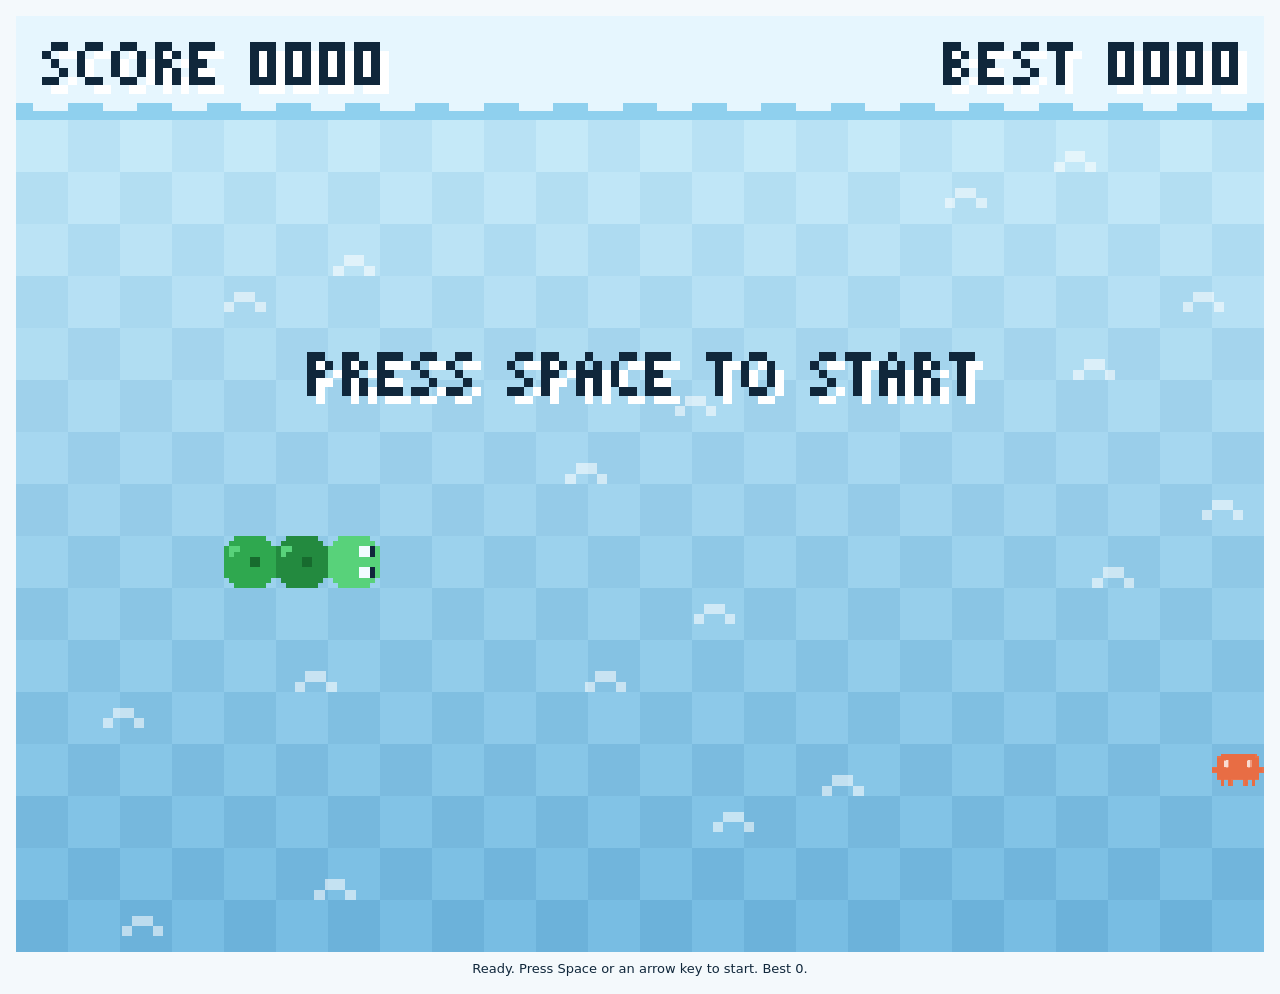
<file: plugins/orca-snake/panel/index.html>
<!doctype html>
<html lang="en">
<head>
<meta charset="utf-8">
<meta name="viewport" content="width=device-width, initial-scale=1">
<meta http-equiv="Content-Security-Policy" content="default-src 'none'; connect-src 'none'; script-src 'unsafe-inline'; style-src 'unsafe-inline'; img-src data:; font-src data:; base-uri 'none'; form-action 'none'">
<title>Orca snakAI</title>
<style>:root {
  color-scheme: light;
  --page: var(--orca-background, #f4f9fc);
  --ink: #10273b;
  --focus: #1679bd;
}
* { box-sizing: border-box; }
html, body { height: 100%; }
body { margin: 0; background: var(--page); }
/* Just the game, centred on the panel like the offline dino page. */
main { min-height: 100%; display: flex; flex-direction: column; align-items: center; justify-content: center; gap: 8px; padding: 16px; }
.playfield { width: 100%; aspect-ratio: 4 / 3; touch-action: none; }
canvas { display: block; width: 100%; outline: none; touch-action: none; cursor: pointer; image-rendering: crisp-edges; image-rendering: pixelated; }
canvas:focus-visible { outline: 3px solid var(--focus); outline-offset: 3px; }
.status { margin: 0; font: 13px/1.4 ui-sans-serif, system-ui, sans-serif; color: var(--ink); text-align: center; }
.sr-only { position: absolute; width: 1px; height: 1px; padding: 0; margin: -1px; overflow: hidden; clip: rect(0,0,0,0); white-space: nowrap; border: 0; }

.dark { color-scheme: dark; --page: var(--orca-background,#0d1a26); --ink: #eaf6fc; --focus: #5fb8f0; }
@media (prefers-color-scheme: dark) { :root:not(.light):not(.dark) { color-scheme: dark; --page:#0d1a26; --ink:#eaf6fc; --focus:#5fb8f0; } }
</style>
</head>
<body>
<main>
  <h1 class="sr-only">Orca snakAI</h1>
  <div class="playfield" id="playfield"><canvas id="game" tabindex="0" width="720" height="540" aria-label="Orca snakAI. Arrow keys or WASD to steer, P or Escape to pause, Space to restart."></canvas></div>
  <p id="announcement" class="status" aria-live="polite"></p>
</main>
<script>/* Orca snakAI — original canvas game. Copyright (c) 2026 gentilfp. MIT. */
(function () {
  'use strict';
  const COLUMNS = 24;
  const ROWS = 16;
  const CELL = 30;
  // Text and effects use 5px art pixels. Board sprites are 10x10 grids, so each sprite pixel is 3px.
  const ART = 5;
  // The score strip sits above the board, so nothing on the board can ever cover it.
  const HUD_H = 60;
  const BOARD_W = COLUMNS * CELL;
  const BOARD_H = ROWS * CELL;

  // Fixed simulation constants. OSN-3 renders 720x480 as a 24x16 grid of 30px cells.
  const DIRECTIONS = {
    up: { x: 0, y: -1 },
    down: { x: 0, y: 1 },
    left: { x: -1, y: 0 },
    right: { x: 1, y: 0 }
  };
  const OPPOSITE = { up: 'down', down: 'up', left: 'right', right: 'left' };
  const PHASES = ['ready', 'running', 'paused', 'gameover'];
  const START_SNAKE = [{ x: 6, y: 8 }, { x: 5, y: 8 }, { x: 4, y: 8 }];
  const PICKUPS = {
    pi: { points: 10, growth: 1, boostMs: 0, shieldMs: 0 },
    claude: { points: 25, growth: 2, boostMs: 3000, shieldMs: 0 },
    codex: { points: 50, growth: 3, boostMs: 0, shieldMs: 5000 },
    // A rare bonus: worth a lot and it chases every bug off the board.
    orca: { points: 100, growth: 1, boostMs: 0, shieldMs: 0, clearsBug: true }
  };
  // A bug is a hazard, not a pickup: touching it costs points and cuts the snake in half.
  // A live shield squashes the bug instead and is used up.
  const AGENTS = ['pi', 'claude', 'codex'];
  const ORCA_CHANCE = 0.02;
  const BUG_PENALTY = 20;
  const MIN_LENGTH = START_SNAKE.length;
  // It appears after an agent is collected, when the roll is at least 1 - BUG_CHANCE, and keeps away from the head.
  const BUG_CHANCE = 0.5;
  const BUG_MIN_DISTANCE = 4;
  // OSN-5: a spawned pickup expires after a random whole number of milliseconds in [8000, 12000].
  const PICKUP_TTL_MIN_MS = 8000;
  const BOOST_FACTOR = 0.7;
  const BEST_KEY = 'orca-snake-best';

  function toInteger(value, fallback) {
    const number = Math.floor(Number(value));
    return Number.isFinite(number) && number >= 0 ? number : fallback;
  }

  function parseStoredBest(raw) {
    if (typeof raw === 'number') return toInteger(raw, 0);
    if (typeof raw !== 'string') return 0;
    const text = raw.trim();
    if (!/^\d+$/.test(text)) return 0;
    return toInteger(Number.parseInt(text, 10), 0);
  }

  function readBest(loadBest) {
    try {
      return toInteger(loadBest(), 0);
    } catch (error) {
      return 0;
    }
  }

  // Injected random values are clamped so a pathological source still yields a valid cell/weight.
  function unitRandom(random) {
    const value = Number(random());
    if (!Number.isFinite(value) || value <= 0) return 0;
    if (value >= 1) return 0.999999999;
    return value;
  }

  function pickKind(random) {
    const roll = unitRandom(random);
    // The Orca is the rare bonus. The other 98% is split evenly between the three agents.
    if (roll >= 1 - ORCA_CHANCE) return 'orca';
    return AGENTS[Math.floor((roll / (1 - ORCA_CHANCE)) * AGENTS.length)];
  }

  // The lifetime roll is the third and last draw of a spawn, so cell and kind stay deterministic.
  function pickupTtl(random) {
    const value = Number(random());
    const roll = Number.isFinite(value) ? Math.min(Math.max(value, 0), 0.999999) : 0;
    return PICKUP_TTL_MIN_MS + Math.floor(roll * 4001);
  }

  function copyPoint(point) {
    return { x: point.x, y: point.y };
  }

  // Pure Snake simulation. No canvas, DOM, storage, timers or global randomness:
  // OSN-3 owns rendering, input, frames and persistence wiring.
  window.createOrcaSnakeCore = function (options) {
    const settings = options || {};
    const random = typeof settings.random === 'function' ? settings.random : Math.random;
    const now = typeof settings.now === 'function' ? settings.now : Date.now;
    const loadBest = typeof settings.loadBest === 'function' ? settings.loadBest : function () { return 0; };
    const saveBest = typeof settings.saveBest === 'function' ? settings.saveBest : function () {};
    // Test-only seed for awkward board states (full board, one-segment snake). Production omits it.
    const testState = settings.testState;

    let snake;
    let direction;
    let queuedDirections;
    let pickup;
    let bug;
    let bugHits;
    let bugBlocks;
    let cause;
    let score;
    let best;
    let growthPending;
    let boostUntil;
    let shieldUntil;
    let phase;
    let result;
    let readyAt;
    let pausedAt;

    function snapshot() {
      return {
        phase: phase,
        snake: snake.map(copyPoint),
        direction: direction,
        queuedDirections: queuedDirections.slice(),
        pickup: pickup ? { x: pickup.x, y: pickup.y, kind: pickup.kind, expiresAt: pickup.expiresAt } : null,
        bug: bug ? { x: bug.x, y: bug.y, expiresAt: bug.expiresAt } : null,
        bugHits: bugHits,
        bugBlocks: bugBlocks,
        score: score,
        best: best,
        growthPending: growthPending,
        boostUntil: boostUntil,
        shieldUntil: shieldUntil,
        result: result,
        cause: cause
      };
    }

    function finish(outcome, reason) {
      phase = 'gameover';
      result = outcome;
      cause = reason;
      queuedDirections = [];
      readyAt = null;
      pausedAt = null;
      if (outcome === 'won') {
        pickup = null;
        bug = null;
      }
    }

    function persistBest(value) {
      try {
        saveBest(value);
      } catch (error) {
        // A broken persistence callback must not stop play.
      }
    }

    function bodyHas(x, y, ignoreTail) {
      const limit = ignoreTail ? snake.length - 1 : snake.length;
      for (let index = 0; index < limit; index += 1) {
        if (snake[index].x === x && snake[index].y === y) return true;
      }
      return false;
    }

    function freeCells() {
      const cells = [];
      for (let y = 0; y < ROWS; y += 1) {
        for (let x = 0; x < COLUMNS; x += 1) {
          if (!bodyHas(x, y, false)) cells.push({ x: x, y: y });
        }
      }
      return cells;
    }

    function spawnPickup(at) {
      let cells = freeCells().filter(function (cell) { return !bug || bug.x !== cell.x || bug.y !== cell.y; });
      // A bug must never be the reason the board looks full.
      if (!cells.length && bug) {
        bug = null;
        cells = freeCells();
      }
      if (!cells.length) {
        finish('won', 'full');
        return;
      }
      const index = Math.floor(unitRandom(random) * cells.length);
      const cell = cells[index];
      // Cell, kind, then lifetime: a scripted random stream still picks the same cell and kind.
      const kind = pickKind(random);
      pickup = { x: cell.x, y: cell.y, kind: kind, expiresAt: at + pickupTtl(random) };
    }

    // Cell, then lifetime, drawn only when the chance roll passes, so a zero stream never spawns a bug.
    function maybeSpawnBug(at) {
      if (bug || phase !== 'running') return;
      if (unitRandom(random) < 1 - BUG_CHANCE) return;
      const head = snake[0];
      const cells = freeCells().filter(function (cell) {
        if (pickup && pickup.x === cell.x && pickup.y === cell.y) return false;
        return Math.abs(cell.x - head.x) + Math.abs(cell.y - head.y) >= BUG_MIN_DISTANCE;
      });
      if (!cells.length) return;
      const cell = cells[Math.floor(unitRandom(random) * cells.length)];
      bug = { x: cell.x, y: cell.y, expiresAt: at + pickupTtl(random) };
    }

    function hurtByBug() {
      score = Math.max(0, score - BUG_PENALTY);
      growthPending = 0;
      const keep = Math.max(MIN_LENGTH, Math.ceil(snake.length / 2));
      if (snake.length > keep) snake.length = keep;
    }

    function shiftDeadlines(elapsed) {
      if (elapsed <= 0) return;
      if (pickup && pickup.expiresAt > 0) pickup.expiresAt += elapsed;
      if (bug && bug.expiresAt > 0) bug.expiresAt += elapsed;
      if (boostUntil > 0) boostUntil += elapsed;
      if (shieldUntil > 0) shieldUntil += elapsed;
    }

    function clearExpiredEffects(at) {
      if (boostUntil > 0 && at >= boostUntil) boostUntil = 0;
      if (shieldUntil > 0 && at >= shieldUntil) shieldUntil = 0;
    }

    function resetRun(at) {
      snake = START_SNAKE.map(copyPoint);
      direction = 'right';
      queuedDirections = [];
      score = 0;
      growthPending = 0;
      boostUntil = 0;
      shieldUntil = 0;
      result = null;
      cause = null;
      bug = null;
      bugHits = 0;
      bugBlocks = 0;
      readyAt = null;
      pausedAt = null;
      phase = 'ready';
      pickup = null;
      spawnPickup(at);
    }

    function seedTestState(state, at) {
      const seed = state || {};
      snake = Array.isArray(seed.snake) && seed.snake.length
        ? seed.snake.map(function (point) {
          return { x: toInteger(point && point.x, 0), y: toInteger(point && point.y, 0) };
        })
        : START_SNAKE.map(copyPoint);
      direction = DIRECTIONS[seed.direction] ? seed.direction : 'right';
      queuedDirections = Array.isArray(seed.queuedDirections)
        ? seed.queuedDirections.filter(function (turn) { return DIRECTIONS[turn]; }).slice(0, 2)
        : [];
      pickup = seed.pickup
        ? {
          x: toInteger(seed.pickup.x, 0),
          y: toInteger(seed.pickup.y, 0),
          kind: PICKUPS[seed.pickup.kind] ? seed.pickup.kind : 'pi',
          expiresAt: toInteger(seed.pickup.expiresAt, at + PICKUP_TTL_MIN_MS)
        }
        : null;
      bug = seed.bug
        ? {
          x: toInteger(seed.bug.x, 0),
          y: toInteger(seed.bug.y, 0),
          expiresAt: toInteger(seed.bug.expiresAt, at + PICKUP_TTL_MIN_MS)
        }
        : null;
      bugHits = toInteger(seed.bugHits, 0);
      bugBlocks = toInteger(seed.bugBlocks, 0);
      cause = typeof seed.cause === 'string' ? seed.cause : null;
      score = toInteger(seed.score, 0);
      growthPending = toInteger(seed.growthPending, 0);
      boostUntil = toInteger(seed.boostUntil, 0);
      shieldUntil = toInteger(seed.shieldUntil, 0);
      phase = PHASES.indexOf(seed.phase) >= 0 ? seed.phase : 'ready';
      result = seed.result === 'won' || seed.result === 'lost' ? seed.result : null;
      readyAt = phase === 'ready' ? at : null;
      pausedAt = null;
    }

    function start() {
      if (phase === 'running') return true;
      const at = now();
      if (phase === 'ready') {
        if (readyAt !== null) shiftDeadlines(at - readyAt);
        readyAt = null;
        phase = 'running';
        return true;
      }
      if (phase === 'paused') {
        if (pausedAt !== null) shiftDeadlines(at - pausedAt);
        pausedAt = null;
        phase = 'running';
        return true;
      }
      return false;
    }

    function pause() {
      if (phase !== 'running') return false;
      phase = 'paused';
      pausedAt = now();
      return true;
    }

    function togglePause() {
      if (phase === 'running') return pause();
      if (phase === 'paused') return start();
      return false;
    }

    function restart() {
      resetRun(now());
      phase = 'running';
      return true;
    }

    function queueDirection(turn) {
      if (phase !== 'running') return false;
      if (!DIRECTIONS[turn]) return false;
      if (queuedDirections.length >= 2) return false;
      const previous = queuedDirections.length ? queuedDirections[queuedDirections.length - 1] : direction;
      if (OPPOSITE[turn] === previous) return false;
      queuedDirections.push(turn);
      return true;
    }

    function getTickMs() {
      const at = now();
      const interval = Math.max(60, 150 - 5 * Math.floor(score / 50));
      return boostUntil > 0 && at < boostUntil ? interval * BOOST_FACTOR : interval;
    }

    function step() {
      if (phase !== 'running') return snapshot();

      const at = now();
      clearExpiredEffects(at);
      // A pickup left past its deadline respawns before the move; paused boards never reach here.
      if (bug && at >= bug.expiresAt) bug = null;
      if (pickup && at >= pickup.expiresAt) spawnPickup(at);
      if (phase !== 'running') return snapshot();

      const proposed = queuedDirections.length ? queuedDirections[0] : direction;
      const vector = DIRECTIONS[proposed];
      const nextX = snake[0].x + vector.x;
      const nextY = snake[0].y + vector.y;
      const collects = pickup !== null && pickup.x === nextX && pickup.y === nextY;
      const touchesBug = bug !== null && bug.x === nextX && bug.y === nextY;
      let orcaEaten = false;
      // Growth keeps the tail, so entering the tail cell is only legal when nothing grows.
      const grows = collects || growthPending > 0;
      const hitsWall = nextX < 0 || nextX >= COLUMNS || nextY < 0 || nextY >= ROWS;
      const hitsBody = !hitsWall && bodyHas(nextX, nextY, !grows);

      if (hitsWall || hitsBody) {
        if (shieldUntil > 0 && at < shieldUntil) {
          shieldUntil = 0;
          queuedDirections = [];
          snake.pop();
          if (!snake.length) finish('lost', hitsWall ? 'wall' : 'body');
        } else {
          finish('lost', hitsWall ? 'wall' : 'body');
        }
        return snapshot();
      }

      if (queuedDirections.length) queuedDirections.shift();
      direction = proposed;
      snake.unshift({ x: nextX, y: nextY });

      let growth = growthPending;
      if (collects) {
        const reward = PICKUPS[pickup.kind];
        score += reward.points;
        growth += reward.growth;
        if (reward.boostMs) boostUntil = at + reward.boostMs;
        if (reward.shieldMs) shieldUntil = at + reward.shieldMs;
        if (reward.clearsBug) {
          bug = null;
          orcaEaten = true;
        }
        if (score > best) {
          best = score;
          persistBest(best);
        }
        pickup = null;
      }

      if (growth > 0) {
        // The tail stays for this move; any remaining segments follow on later safe moves.
        growthPending = growth - 1;
      } else {
        growthPending = 0;
        snake.pop();
      }

      if (touchesBug) {
        bug = null;
        if (shieldUntil > 0 && at < shieldUntil) {
          shieldUntil = 0;
          bugBlocks += 1;
        } else {
          hurtByBug();
          bugHits += 1;
        }
      }

      if (pickup === null) {
        spawnPickup(at);
        // The orca just cleared the water, so no new bug right behind it.
        if (!orcaEaten) maybeSpawnBug(at);
      }
      if (phase === 'running' && snake.length >= COLUMNS * ROWS) finish('won', 'full');
      return snapshot();
    }

    if (testState) {
      seedTestState(testState, now());
    } else {
      const startedAt = now();
      resetRun(startedAt);
      readyAt = startedAt;
    }
    best = readBest(loadBest);

    return {
      start: start,
      pause: pause,
      togglePause: togglePause,
      restart: restart,
      queueDirection: queueDirection,
      step: step,
      getState: snapshot,
      getTickMs: getTickMs
    };
  };

  // Best-score adapter for OSN-3: the frame may deny localStorage, so keep the value in memory too.
  window.createOrcaSnakeBestStore = function (options) {
    const provided = options !== undefined && options !== null;
    let storage = null;
    if (provided) {
      storage = typeof options.getItem === 'function' ? options : (options.storage || null);
    } else {
      try {
        storage = window.localStorage || null;
      } catch (error) {
        storage = null;
      }
    }

    let best = 0;
    if (storage) {
      try {
        best = parseStoredBest(storage.getItem(BEST_KEY));
      } catch (error) {
        best = 0;
      }
    }

    function loadBest() {
      return best;
    }

    function saveBest(value) {
      const next = toInteger(value, 0);
      if (next > best) best = next;
      if (!storage) return;
      try {
        storage.setItem(BEST_KEY, String(best));
      } catch (error) {
        // Keep the in-memory best when storage is denied or full.
      }
    }

    return { loadBest: loadBest, saveBest: saveBest };
  };

  // ---- Renderer -----------------------------------------------------------------------------
  // One character per sprite pixel; '.' is transparent. The snake and the bug are 10x10 grids of 3px
  // pixels. The pickups are the author's own 8-bit art on 30x30 grids of 1px pixels.
  const HEAD_ART = [
    '..gggggg..',
    '.gggggggg.',
    'ggggggwwkg',
    'ggggggwwkg',
    'gggggggggg',
    'gggggggggg',
    'ggggggwwkg',
    'ggggggwwkg',
    '.gggggggg.',
    '..gggggg..'
  ];
  const BODY_ART = [
    '..gggggg..',
    '.gggggggg.',
    'ghhggggggg',
    'ghgggggggg',
    'gggggddggg',
    'gggggddggg',
    'gggggggggg',
    'gggggggggg',
    '.gggggggg.',
    '..gggggg..'
  ];
  const PICKUP_ART = {
    // Pi: the author's own 8-bit art, on a 30x30 grid of 1px pixels.
    pi: {
      rows: [
        '...aaaaaaaaaaaaaaaaaaaa.......',
        '...aaaaaaaaaaaaaaaaaaaa.......',
        '...aaaaaaaaaaaaaaaaaaaa.......',
        'aaaaaaaaaaaaaaaaaaaaaaaaa.....',
        'aaaaaaaaaaaaaaaaaaaaaaaaa.....',
        'aaaaaaaaaaaaaaaaaaaaaaaaa.....',
        'aaaaaaaaaaaaaaaaaaaaaaaaa.....',
        'aaaaaaaaaaaaaaaaaaaaaaaaa.....',
        'bbbbbbbb........aaaaaaaaa.....',
        'cccccccc........aaaaaaaaa.....',
        'cccccccc........aaaaaaaaa.....',
        'cccccccc........aaaaaaaaa.....',
        'cccccccc........aaaaaaaaa.....',
        'cccccccc........aaaaaaaaa.....',
        'cccccccc........aaaaaaaaa.....',
        'cccccccc........baaaaaaaad....',
        'cccccccccccccccc......dddddddd',
        'cccccccccccccccc......dddddddd',
        'cccccccccccccccc......dddddddd',
        'cccccccccccccccc......dddddddd',
        'cccccccccccccccc......dddddddd',
        'cccccccccccccccc......dddddddd',
        'cccccccccccccccc......dddddddd',
        'cccccccc..............dddddddd',
        'cccccccc..............dddddddd',
        'cccccccc..............dddddddd',
        'cccccccc..............dddddddd',
        'cccccccc..............dddddddd',
        'cccccccc..............dddddddd',
        'cccccccc..............dddddddd'
      ],
      colors: {'a': '#fd897c', 'b': '#e38e89', 'c': '#4798c2', 'd': '#fecc48'}
    },
    // Claude Code: the author's own 8-bit art, on a 30x30 grid of 1px pixels.
    claude: {
      rows: [
        '..............................',
        '..............................',
        '..............................',
        '..............................',
        '..............................',
        '..............................',
        '.....aaaaaaaaaaaaaaaaaaaab....',
        '...bbaaaaaaaaaaaaaaaaaaaabb...',
        '...aaaaaaaaaaaaaaaaaaaaaaaa...',
        '...aaaacdcaaaaaaaaaacdcaaaa...',
        '...aaaaddcaaaaaaaaaaddcaaaa...',
        '...aaaaddcaaaaaaaaaaddcaaaa...',
        '...aaaaddcaaaaaaaaaaddcaaaa...',
        'bbbaaaabcbaaaaaaaaaabcbaaaabbb',
        'aaaaaaaaaaaaaaaaaaaaaaaaaaaaab',
        'aaaaaaaaaaaaaaaaaaaaaaaaaaaaab',
        'bbbaaaaaaaaaaaaaaaaaaaaaaaabbb',
        '...aaaaaaaaaaaaaaaaaaaaaaaa...',
        '...aaaaaaaaaaaaaaaaaaaaaaaa...',
        '...aaaaaaaaaaaaaaaaaaaaaaaa...',
        '...bbaabbaabbbbbbbaaabbaabb...',
        '.....aa..aab......bab..aa.....',
        '.....aa..aab......baa..aa.....',
        '.....aa..aab......bab..aa.....',
        '..............................',
        '..............................',
        '..............................',
        '..............................',
        '..............................',
        '..............................'
      ],
      colors: {'a': '#e86d44', 'b': '#e9744c', 'c': '#ef9b7e', 'd': '#f9dcd2'}
    },
    // Codex: the author's own 8-bit art, on a 30x30 grid of 1px pixels.
    codex: {
      rows: [
        '..............................',
        '.........aaaaaaaa.............',
        '........aaaaaaaaaa............',
        '........aaaaaaaaaaa...........',
        '......aaaaaaaaaaaaaaaaaa......',
        '......aaaaaaaaaaaaaaaaaaa.....',
        '......aaaaaaaaaaaaaaaaaaaa....',
        '......aaaaaaaaaaaaaaaaaaab....',
        '....bbbbbbbbbbbbbbbbbbbbbb....',
        '...bbbbbbbbbbbbbbbbbbbbbbbb...',
        '..cccccbbbcccccccccccccccccc..',
        'cccccccdddcccccccccccccccccc..',
        'cccccccddddccccccccccccccccc..',
        'eeeeeeebdddbceeeeeeeeeeeeeeeee',
        'eeeeeeeeadddaeeeeeeeeeeeeeeeee',
        'fffffffffbddafffffffffffffffff',
        'ffffffffadddaffbbbbbbbcfffffff',
        '..fffffbdddefffddddddddgffffgg',
        '..fffffdddbffffddddddddgggggff',
        '..gggggddagggggffffffffggggg..',
        '..gggggggggggggggggggggggggg..',
        '..gggggggggggggggggggggggggg..',
        '....hhhhhhhhhhhhhhhhhhhhhhg...',
        '....hhhhhhhhhhhhhhhhhhhhhh....',
        '......hhhhhhhhhhhhhhhhhhh.....',
        '......hhhhhhhhhhhhhhhhhhh.....',
        '...........hhhhhhhhhh.........',
        '............hhhhhhhh..........',
        '.............hhhhhh...........',
        '..............................'
      ],
      colors: {'a': '#947ffb', 'b': '#7d79fc', 'c': '#6e6efc', 'd': '#eef0fe', 'e': '#5b64fc', 'f': '#485afc', 'g': '#334cfc', 'h': '#1e3afc'}
    },
    // Orca (rare bonus): the author's own 8-bit art, on a 30x30 grid of 1px pixels.
    orca: {
      rows: [
        'rrrrrrrrrrrrrrrrrrrrrrrrrrrrrr',
        'raaaaaaaaaaaaaaaaaaaaaaaaaaaar',
        'raaaaaaaaaaaaaaaaaaaaaaaaaaaar',
        'raaaaaaaaaaaaaaaaaaaaaaaaaaaar',
        'raaaaaaaaaaaaaaaaaaaaaaaaaaaar',
        'raaaaaaaaaaaaaaaaaaaaaaaaaaaar',
        'raaaaaaaaaaaaaaaabcaaaaaaaaaar',
        'raaaaaaaaaaaaaaaabcaacdbaaaaar',
        'raaaaaaaaaaaaaaaadaadeedaaaaar',
        'raaaaaaaaaaaaaaaadaabbbaaaaaar',
        'raaaaaaaaaaaaaaacaaaaabbdeeear',
        'raaaaaaaaaaaaaaadaaabbeeeeecar',
        'raaaaaaaaaaaaaaadaabdeeeecbaar',
        'raaaaaaaaaaaaaadaabdeedbbaaaar',
        'raaaaaaaaaaaaaadabdeebbaaaaaar',
        'raaaaaaaaaaaaacbaceebaaaaaaaar',
        'raaaaaaaaaaaabeabdebaaaaaaaaar',
        'raaaabbaaaabbecabecaaaaaaaaaar',
        'raabceecbbbeedbbecaaaaaaaaaaar',
        'raceeeeeeeeecbabebaaaaaaaaaaar',
        'raccccccccccaaadcaaaaaaaaaaaar',
        'raaaaaaaaaaaaaaebaaaaaaaaaaaar',
        'raaaaaaaaaaaaabdaaaaaaaaaaaaar',
        'raaaaaaaaaaaaaeaaaaaaaaaaaaaar',
        'raaaaaaaaaaaaabaaaaaaaaaaaaaar',
        'raaaaaaaaaaaaaaaaaaaaaaaaaaaar',
        'raaaaaaaaaaaaaaaaaaaaaaaaaaaar',
        'raaaaaaaaaaaaaaaaaaaaaaaaaaaar',
        'raaaaaaaaaaaaaaaaaaaaaaaaaaaar',
        'rrrrrrrrrrrrrrrrrrrrrrrrrrrrrr'
      ],
      colors: {'a': '#0c0b0d', 'b': '#6b6b6c', 'c': '#a9a8a9', 'd': '#dddcdd', 'e': '#fcfbfc', 'r': '#8fc4e6'}
    }
  };
  // The bug is a hazard. Two frames alternate so it visibly crawls.
  const BUG_FRAMES = [
    [
      '..l....l..',
      '...l..l...',
      '...kkkk...',
      '.lrrkkrrl.',
      '.rrrkkrrr.',
      'lrkrkkrkrl',
      '.rrrkkrrr.',
      '.lrrkkrrl.',
      '...rkkr...',
      '....rr....'
    ],
    [
      '...l..l...',
      '...l..l...',
      '..lkkkkl..',
      '..rrkkrr..',
      'lrrrkkrrrl',
      '.rkrkkrkr.',
      'lrrrkkrrrl',
      '..rrkkrr..',
      '...rkkr...',
      '....rr....'
    ]
  ];
  const BUG_COLORS = { r: '#ef4b57', k: '#4a0d14', l: '#ff8f98' };
  const BUG_FRAME_MS = 280;
  // 3x5 pixel font in the runner's style for the HUD, panels and effect labels.
  const FONT = {
    '0': ['###', '#.#', '#.#', '#.#', '###'], '1': ['.#.', '##.', '.#.', '.#.', '###'],
    '2': ['###', '..#', '###', '#..', '###'], '3': ['###', '..#', '.##', '..#', '###'],
    '4': ['#.#', '#.#', '###', '..#', '..#'], '5': ['###', '#..', '###', '..#', '###'],
    '6': ['###', '#..', '###', '#.#', '###'], '7': ['###', '..#', '..#', '.#.', '.#.'],
    '8': ['###', '#.#', '###', '#.#', '###'], '9': ['###', '#.#', '###', '..#', '###'],
    ' ': ['..', '..', '..', '..', '..'],
    A: ['.#.', '#.#', '###', '#.#', '#.#'], B: ['##.', '#.#', '##.', '#.#', '##.'],
    C: ['.##', '#..', '#..', '#..', '.##'], D: ['##.', '#.#', '#.#', '#.#', '##.'],
    E: ['###', '#..', '##.', '#..', '###'], F: ['###', '#..', '##.', '#..', '#..'],
    G: ['.##.', '#...', '#.##', '#..#', '.##.'], H: ['#.#', '#.#', '###', '#.#', '#.#'],
    I: ['###', '.#.', '.#.', '.#.', '###'], J: ['..#', '..#', '..#', '#.#', '.#.'],
    K: ['#.#', '#.#', '##.', '#.#', '#.#'], L: ['#..', '#..', '#..', '#..', '###'],
    M: ['#...#', '##.##', '#.#.#', '#...#', '#...#'], N: ['#..#', '##.#', '#.##', '#..#', '#..#'],
    O: ['.##.', '#..#', '#..#', '#..#', '.##.'], P: ['##.', '#.#', '##.', '#..', '#..'],
    Q: ['.##.', '#..#', '#..#', '#.##', '.###'], R: ['##.', '#.#', '##.', '#.#', '#.#'],
    S: ['.##', '#..', '.#.', '..#', '##.'], T: ['###', '.#.', '.#.', '.#.', '.#.'],
    U: ['#.#', '#.#', '#.#', '#.#', '###'], V: ['#.#', '#.#', '#.#', '#.#', '.#.'],
    W: ['#...#', '#...#', '#.#.#', '##.##', '#...#'], X: ['#.#', '#.#', '.#.', '#.#', '#.#'],
    Y: ['#.#', '#.#', '.#.', '.#.', '.#.'], Z: ['###', '..#', '.#.', '#..', '###'],
    '+': ['...', '.#.', '###', '.#.', '...'], '-': ['...', '...', '###', '...', '...'],
    '!': ['#', '#', '#', '.', '#'], '.': ['.', '.', '.', '.', '#']
  };

  function hexToRgb(hex) {
    const value = Number.parseInt(hex.slice(1), 16);
    return [(value >> 16) & 255, (value >> 8) & 255, value & 255];
  }

  function mixHex(from, to, amount) {
    const a = hexToRgb(from);
    const b = hexToRgb(to);
    const channel = function (index) { return Math.round(a[index] + (b[index] - a[index]) * amount); };
    return 'rgb(' + channel(0) + ', ' + channel(1) + ', ' + channel(2) + ')';
  }

  // Shallow water at the top of the board, deeper water at the bottom. Each row keeps a two tone
  // checker so players can still read single cells.
  function waterRows(shallowA, shallowB, deepA, deepB) {
    const rows = [];
    for (let y = 0; y < ROWS; y += 1) {
      const amount = y / (ROWS - 1);
      rows.push([mixHex(shallowA, deepA, amount), mixHex(shallowB, deepB, amount)]);
    }
    return rows;
  }

  // Light and dark are the only themes. Both keep the water calm so the snake reads clearly.
  const PALETTES = {
    light: {
      water: waterRows('#c5e9f8', '#b8e1f4', '#78bde3', '#6cb2da'),
      crest: 'rgba(255, 255, 255, 0.55)',
      sky: '#e6f6fe',
      skyLine: '#8fd0ee',
      ink: '#10273b',
      shadow: '#ffffff',
      scrim: 'rgba(12, 44, 70, 0.55)',
      panel: '#f4fbff',
      danger: '#d92d3a',
      bodyA: '#2fa84f',
      bodyB: '#238a3f',
      bodyDark: '#176b2e',
      head: '#58d27a'
    },
    dark: {
      water: waterRows('#14405c', '#113a54', '#06182a', '#05141f'),
      crest: 'rgba(150, 215, 255, 0.2)',
      sky: '#071723',
      skyLine: '#1d5f87',
      ink: '#eaf6fc',
      shadow: '#03101a',
      scrim: 'rgba(2, 10, 18, 0.62)',
      panel: '#0c2233',
      danger: '#ff6b76',
      bodyA: '#54cf74',
      bodyB: '#3aa85a',
      bodyDark: '#2a8546',
      head: '#8cf0a8'
    }
  };
  const CAUSE_TEXT = {
    wall: 'YOU HIT THE WALL',
    body: 'YOU BIT YOUR OWN TAIL',
    full: 'YOU FILLED THE OCEAN'
  };
  // Fixed wave crests, spread over the board. They drift sideways with the frame clock.
  const CRESTS = (function () {
    const list = [];
    for (let index = 0; index < 18; index += 1) {
      list.push({
        x: (index * 167 + (index % 3) * 41) % BOARD_W,
        y: ((index * 7 + 3) % ROWS) * CELL + 9 + (index % 2) * 9
      });
    }
    return list;
  })();
  const CREST_UNIT = 6;
  const TURN_STEPS = { right: 0, down: 1, left: 2, up: 3 };

  function rotateClockwise(rows) {
    const size = rows.length;
    return rows.map(function (unused, y) {
      let line = '';
      for (let x = 0; x < size; x += 1) line += rows[size - 1 - x][y];
      return line;
    });
  }

  // The head art faces right; rotate it in 90 degree steps for the other directions.
  function orient(rows, direction) {
    let grid = rows;
    const steps = TURN_STEPS[direction] || 0;
    for (let step = 0; step < steps; step += 1) grid = rotateClockwise(grid);
    return grid;
  }

  window.createOrcaSnakeRenderer = function (canvas) {
    const ctx = canvas && typeof canvas.getContext === 'function' ? canvas.getContext('2d') : null;
    if (!ctx) throw new Error('Orca snakAI needs a 2D canvas.');
    ctx.imageSmoothingEnabled = false;

    const hooks = Object.create(null);
    let theme = 'light';
    let palette = PALETTES.light;
    let previous = null;
    let busy = false;
    let destroyed = false;

    function fillCell(view, x, y, color) {
      view.ctx.fillStyle = color;
      view.ctx.fillRect(x * CELL, y * CELL, CELL, CELL);
    }

    // Each grid pixel is CELL / grid size wide: 3px for 10x10 sprites, 1px for 30x30 ones.
    // Fine grids merge a run of equal pixels into one rectangle to keep the per-frame work small.
    function drawSprite(view, grid, colors, cellX, cellY) {
      const unit = CELL / grid.length;
      const merge = unit < 3;
      for (let row = 0; row < grid.length; row += 1) {
        const line = grid[row];
        for (let column = 0; column < line.length; column += 1) {
          const color = colors[line[column]];
          if (!color) continue;
          let length = 1;
          if (merge) {
            while (column + length < line.length && line[column + length] === line[column]) length += 1;
          }
          view.ctx.fillStyle = color;
          view.ctx.fillRect(cellX * CELL + column * unit, cellY * CELL + row * unit, unit * length, unit);
          column += length - 1;
        }
      }
    }

    function drawText(view, text, x, y, color, scale) {
      const unit = ART * (scale || 1);
      let penX = x;
      for (const character of String(text)) {
        const glyph = FONT[character] || FONT[' '];
        for (let row = 0; row < glyph.length; row += 1) {
          const line = glyph[row];
          for (let column = 0; column < line.length; column += 1) {
            if (line[column] !== '#') continue;
            view.ctx.fillStyle = color;
            view.ctx.fillRect(penX + column * unit, y + row * unit, unit, unit);
          }
        }
        penX += (glyph[0].length + 1) * unit;
      }
    }

    function textWidth(text, scale) {
      const unit = ART * (scale || 1);
      let width = 0;
      for (const character of String(text)) width += ((FONT[character] || FONT[' '])[0].length + 1) * unit;
      return width - unit;
    }

    function shadowed(view, text, x, y, color, scale) {
      drawText(view, text, x + ART, y + ART, view.palette.shadow, scale);
      drawText(view, text, x, y, color, scale);
    }

    function drawBoard(view) {
      const water = view.palette.water;
      for (let y = 0; y < ROWS; y += 1) {
        for (let x = 0; x < COLUMNS; x += 1) {
          fillCell(view, x, y, water[y][(x + y) % 2]);
        }
      }
      // Slow drifting wave crests: a little ripple shape, snapped to the sprite pixel grid.
      const ctx2 = view.ctx;
      const drift = Math.floor(Math.max(0, view.now) / 600) * CREST_UNIT;
      const span = BOARD_W + 4 * CREST_UNIT * 2;
      ctx2.fillStyle = view.palette.crest;
      for (let index = 0; index < CRESTS.length; index += 1) {
        const crest = CRESTS[index];
        const x = ((crest.x + drift) % span) - 4 * CREST_UNIT;
        ctx2.fillRect(x + CREST_UNIT, crest.y, 2 * CREST_UNIT, CREST_UNIT);
        ctx2.fillRect(x, crest.y + CREST_UNIT, CREST_UNIT, CREST_UNIT);
        ctx2.fillRect(x + 3 * CREST_UNIT, crest.y + CREST_UNIT, CREST_UNIT, CREST_UNIT);
      }
    }

    function drawPickup(view) {
      const pickup = view.snapshot.pickup;
      if (!pickup) return;
      const art = PICKUP_ART[pickup.kind] || PICKUP_ART.pi;
      drawSprite(view, art.rows, art.colors, pickup.x, pickup.y);
    }

    function drawBug(view) {
      const bug = view.snapshot.bug;
      if (!bug) return;
      const frame = BUG_FRAMES[Math.floor(Math.max(0, view.now) / BUG_FRAME_MS) % BUG_FRAMES.length];
      drawSprite(view, frame, BUG_COLORS, bug.x, bug.y);
    }

    function drawSnake(view) {
      const snake = view.snapshot.snake || [];
      for (let index = snake.length - 1; index >= 1; index -= 1) {
        const segment = snake[index];
        drawSprite(view, BODY_ART, {
          g: index % 2 === 0 ? view.palette.bodyA : view.palette.bodyB,
          h: view.palette.head,
          d: view.palette.bodyDark
        }, segment.x, segment.y);
      }
      if (!snake.length) return;
      const head = snake[0];
      drawSprite(view, orient(HEAD_ART, view.snapshot.direction), {
        g: view.palette.head,
        w: '#f2fbff',
        k: '#10273b'
      }, head.x, head.y);
    }

    // The score strip is the water surface above the board, so no pickup or panel can hide it.
    function drawHud(view) {
      const palette2 = view.palette;
      view.ctx.fillStyle = palette2.sky;
      view.ctx.fillRect(0, 0, BOARD_W, HUD_H);
      view.ctx.fillStyle = palette2.skyLine;
      view.ctx.fillRect(0, HUD_H - ART, BOARD_W, ART);
      const shift = (Math.floor(Math.max(0, view.now) / 250) * ART) % (8 * ART);
      for (let x = -8 * ART + shift; x < BOARD_W; x += 8 * ART) {
        view.ctx.fillRect(x, HUD_H - 2 * ART, 4 * ART, ART);
      }
      const scoreText = 'SCORE ' + String(view.snapshot.score).padStart(4, '0');
      const bestText = 'BEST ' + String(view.snapshot.best).padStart(4, '0');
      const top = 3 * ART;
      shadowed(view, scoreText, 3 * ART, top, palette2.ink, 1);
      shadowed(view, bestText, BOARD_W - 3 * ART - textWidth(bestText, 1), top, palette2.ink, 1);
    }

    function drawOverlay(view) {
      const snapshot = view.snapshot;
      const palette2 = view.palette;
      const centerX = BOARD_W / 2;
      const centerY = BOARD_H / 2;

      function centered(text, y, color, scale) {
        shadowed(view, text, Math.round(centerX - textWidth(text, scale) / 2), y, color, scale);
      }

      if (snapshot.phase !== 'paused' && snapshot.phase !== 'gameover') return;
      view.ctx.save();
      // Overlays are laid out in board coordinates, below the score strip.
      view.ctx.translate(0, HUD_H);

      view.ctx.fillStyle = palette2.scrim;
      view.ctx.fillRect(0, 0, BOARD_W, BOARD_H);

      if (snapshot.phase === 'paused') {
        centered('PAUSED', Math.round(centerY - 50), '#ffffff', 2);
        centered('PRESS SPACE', Math.round(centerY + 20), '#ffffff', 1);
        view.ctx.restore();
        return;
      }

      // Game over: a bordered panel with the title, why it ended, the score and how to retry.
      const won = snapshot.result === 'won';
      const panelWidth = 560;
      const panelHeight = 260;
      const left = Math.round(centerX - panelWidth / 2);
      const top = Math.round(centerY - panelHeight / 2);
      view.ctx.fillStyle = 'rgba(0, 0, 0, 0.3)';
      view.ctx.fillRect(left + ART, top + ART, panelWidth, panelHeight);
      view.ctx.fillStyle = palette2.ink;
      view.ctx.fillRect(left, top, panelWidth, panelHeight);
      view.ctx.fillStyle = palette2.panel;
      view.ctx.fillRect(left + ART, top + ART, panelWidth - 2 * ART, panelHeight - 2 * ART);

      let y = top + 3 * ART;
      centered(won ? 'WELL DONE' : 'GAME OVER', y, won ? palette2.bodyA : palette2.danger, 2);
      y += 10 * ART + 4 * ART;
      const reason = CAUSE_TEXT[snapshot.cause] || '';
      if (reason) centered(reason, y, palette2.ink, 1);
      y += 5 * ART + 3 * ART;
      centered('SCORE ' + String(snapshot.score).padStart(4, '0'), y, palette2.ink, 1);
      y += 5 * ART + 2 * ART;
      if (snapshot.score === snapshot.best && snapshot.score > 0) {
        centered('NEW BEST!', y, palette2.bodyA, 1);
      } else {
        centered('BEST ' + String(snapshot.best).padStart(4, '0'), y, palette2.ink, 1);
      }
      centered('PRESS SPACE TO RETRY', top + panelHeight - 3 * ART - 5 * ART, palette2.ink, 1);
      view.ctx.restore();
    }

    // Drawn on the water, under the pickup and the snake, so the first pickup is never hidden by it.
    function drawReadyPrompt(view) {
      if (view.snapshot.phase !== 'ready') return;
      const text = 'PRESS SPACE TO START';
      // Above the starting snake, which sits in the middle row.
      shadowed(view, text, Math.round((BOARD_W - textWidth(text, 1)) / 2), Math.round(BOARD_H * 0.28), view.palette.ink, 1);
    }

    function runHooks(slot, view) {
      const list = hooks[slot];
      if (!list || !list.length) return false;
      let animating = false;
      for (let index = 0; index < list.length; index += 1) {
        if (list[index](view)) animating = true;
      }
      return animating;
    }

    function makeView(snapshot, at) {
      return {
        ctx: ctx,
        snapshot: snapshot,
        previous: previous,
        now: at,
        theme: theme,
        palette: palette,
        COLS: COLUMNS,
        ROWS: ROWS,
        CELL: CELL,
        ART: ART,
        TOP: HUD_H,
        drawSprite: drawSprite,
        drawText: drawText,
        fillCell: fillCell
      };
    }

    return {
      render: function (snapshot, at) {
        if (destroyed || !snapshot) return;
        const view = makeView(snapshot, at);
        busy = false;
        view.ctx.save();
        // The shake translates here, before the board moves below the strip.
        if (runHooks('beforeScene', view)) busy = true;
        view.ctx.translate(0, HUD_H);
        drawBoard(view);
        drawReadyPrompt(view);
        if (runHooks('afterBoard', view)) busy = true;
        drawPickup(view);
        drawBug(view);
        if (runHooks('afterPickup', view)) busy = true;
        drawSnake(view);
        if (runHooks('afterSnake', view)) busy = true;
        view.ctx.restore();
        drawHud(view);
        if (runHooks('afterHud', view)) busy = true;
        drawOverlay(view);
        if (runHooks('afterOverlay', view)) busy = true;
        previous = snapshot;
      },
      setTheme: function (name) {
        theme = name === 'dark' ? 'dark' : 'light';
        palette = PALETTES[theme];
      },
      addHook: function (slot, fn) {
        if (destroyed || typeof slot !== 'string' || typeof fn !== 'function') return;
        if (!hooks[slot]) hooks[slot] = [];
        hooks[slot].push(fn);
      },
      isBusy: function () {
        return busy && !destroyed;
      },
      destroy: function () {
        if (destroyed) return;
        destroyed = true;
        busy = false;
        previous = null;
        for (const slot of Object.keys(hooks)) delete hooks[slot];
      }
    };
  };

  // ---- OSN-5 effects -----------------------------------------------------------------------
  // Copy and colours per pickup; effects only read rendered snapshots, so the core stays untouched.
  const EFFECT_KINDS = {
    pi: { text: '+10 PI', primary: '#ff8a7e', secondary: '#4798c2' },
    claude: { text: '+25 CLAUDE', primary: '#f39a4c', secondary: '#ffd86b' },
    codex: { text: '+50 CODEX', primary: '#6b7bff', secondary: '#6b7bff' },
    orca: { text: '+100 ORCA', primary: '#ffffff', secondary: '#8fc4e6' },
    bug: { text: '-' + BUG_PENALTY + ' BUG', primary: '#ff5d6c', secondary: '#ffb3ba' },
    block: { text: 'SQUASHED', primary: '#6b7bff', secondary: '#dfe3ff' }
  };
  const SCORE_KINDS = { 10: 'pi', 25: 'claude', 50: 'codex', 100: 'orca' };
  const LABEL_MS = 800;
  const LABEL_BLINK_MS = 200;
  const BURST_MS = 450;
  const FLASH_MS = 140;
  const SHAKE_MS = 400;
  const MAX_LABELS = 4;
  const MAX_PARTICLES = 32;
  const MAX_FLASHES = 8;
  const BURST_DIRECTIONS = [
    { x: 1, y: 0 }, { x: 1, y: 1 }, { x: 0, y: 1 }, { x: -1, y: 1 },
    { x: -1, y: 0 }, { x: -1, y: -1 }, { x: 0, y: -1 }, { x: 1, y: -1 }
  ];
  const BOOST_COLOR = '#f39a4c';
  const SHIELD_COLOR = '#6b7bff';

  // The renderer keeps its width helper private, so measure the same way its drawText lays out.
  function artTextWidth(text, scale) {
    const unit = ART * (scale || 1);
    let width = 0;
    for (const character of String(text)) width += ((FONT[character] || FONT[' '])[0].length + 1) * unit;
    return width - unit;
  }

  // Effects age from the frame clock; a render before the effect started counts as age 0.
  function effectAge(effect, at) {
    return Math.max(0, at - effect.at);
  }

  // Blink off on alternating slices near the end of an effect's life.
  function effectVisible(age, duration, blinkFrom, slice) {
    if (age >= duration) return false;
    if (age < blinkFrom) return true;
    return Math.floor((age - blinkFrom) / slice) % 2 === 0;
  }

  function prefersReducedMotion() {
    try {
      const query = typeof window.matchMedia === 'function' ? window.matchMedia('(prefers-reduced-motion: reduce)') : null;
      return Boolean(query && query.matches);
    } catch (error) {
      return false;
    }
  }

  // Registers three render hooks. Idle hooks draw nothing and return false, so OSN-3 is unaffected.
  window.installOrcaSnakeEffects = function (renderer) {
    if (!renderer || typeof renderer.addHook !== 'function') {
      throw new Error('Orca snakAI effects need a renderer.');
    }

    let labels = [];
    let particles = [];
    let flashes = [];
    let shake = null;
    let destroyed = false;

    function clear() {
      labels = [];
      particles = [];
      flashes = [];
      shake = null;
    }

    function hasEffects() {
      return labels.length > 0 || particles.length > 0 || flashes.length > 0 || shake !== null;
    }

    function prune(at) {
      labels = labels.filter(function (label) { return effectAge(label, at) < LABEL_MS; });
      particles = particles.filter(function (particle) { return effectAge(particle, at) < BURST_MS; });
      flashes = flashes.filter(function (flash) { return effectAge(flash, at) < FLASH_MS; });
      if (shake !== null && effectAge(shake, at) >= SHAKE_MS) shake = null;
    }

    function addPickupEffects(view, kind) {
      const head = view.snapshot.snake && view.snapshot.snake[0];
      if (!head) return;
      const art = EFFECT_KINDS[kind];
      labels.push({ kind: kind, x: head.x, y: head.y, at: view.now });
      while (labels.length > MAX_LABELS) labels.shift();
      flashes.push({ x: head.x, y: head.y, at: view.now });
      while (flashes.length > MAX_FLASHES) flashes.shift();
      const centerX = head.x * view.CELL + view.CELL / 2;
      const centerY = head.y * view.CELL + view.CELL / 2;
      for (let index = 0; index < BURST_DIRECTIONS.length; index += 1) {
        const direction = BURST_DIRECTIONS[index];
        particles.push({
          x: centerX,
          y: centerY,
          dx: direction.x,
          dy: direction.y,
          color: index % 2 === 0 ? art.primary : art.secondary,
          at: view.now
        });
      }
      while (particles.length > MAX_PARTICLES) particles.shift();
    }

    // Compare consecutive snapshots, so a re-render cannot spawn a second set of effects.
    function detect(view) {
      const previous = view.previous;
      const snapshot = view.snapshot;
      if (!previous || !snapshot) return;
      const bugHit = (snapshot.bugHits || 0) > (previous.bugHits || 0);
      const bugBlocked = (snapshot.bugBlocks || 0) > (previous.bugBlocks || 0);
      // A bug lowers the score mid-run, so a drop alone does not mean a restart.
      const restarted = (snapshot.score < previous.score && !bugHit)
        || snapshot.phase === 'ready'
        || (previous.phase === 'gameover' && snapshot.phase === 'running');
      if (restarted) clear();
      if (snapshot.score > previous.score) {
        const kind = SCORE_KINDS[snapshot.score - previous.score];
        if (kind) addPickupEffects(view, kind);
      }
      if (bugHit) {
        addPickupEffects(view, 'bug');
        if (!prefersReducedMotion()) shake = { at: view.now };
      }
      if (bugBlocked) addPickupEffects(view, 'block');
      if (previous.phase === 'running' && snapshot.phase === 'gameover'
        && snapshot.result === 'lost' && !prefersReducedMotion()) {
        shake = { at: view.now };
      }
    }

    function drawShake(view) {
      if (shake === null) return;
      const age = effectAge(shake, view.now);
      if (age >= SHAKE_MS) return;
      const amplitude = ART * (1 - age / SHAKE_MS);
      // Screen space, so the HUD and overlay drawn after the renderer's restore stay still.
      view.ctx.fillStyle = view.palette.water[Math.floor(view.ROWS / 2)][0];
      view.ctx.fillRect(0, view.TOP, view.COLS * view.CELL, view.ROWS * view.CELL);
      view.ctx.translate(
        Math.round(Math.sin(age * 0.11) * amplitude),
        Math.round(Math.cos(age * 0.17) * amplitude * 0.6)
      );
    }

    function drawFlashAndBurst(view) {
      const ctx = view.ctx;
      ctx.save();
      for (let index = 0; index < flashes.length; index += 1) {
        const flash = flashes[index];
        const age = effectAge(flash, view.now);
        if (age >= FLASH_MS) continue;
        ctx.globalAlpha = 1 - age / FLASH_MS;
        ctx.fillStyle = '#ffffff';
        ctx.fillRect(flash.x * view.CELL, flash.y * view.CELL, view.CELL, view.CELL);
      }
      for (let index = 0; index < particles.length; index += 1) {
        const particle = particles[index];
        const age = effectAge(particle, view.now);
        if (!effectVisible(age, BURST_MS, BURST_MS * 0.7, 50)) continue;
        const progress = age / BURST_MS;
        const distance = 2.2 * view.CELL * (1 - (1 - progress) * (1 - progress));
        ctx.globalAlpha = 1;
        ctx.fillStyle = particle.color;
        ctx.fillRect(
          Math.round(particle.x + particle.dx * distance - ART / 2),
          Math.round(particle.y + particle.dy * distance - ART / 2),
          ART,
          ART
        );
      }
      ctx.globalAlpha = 1;
      ctx.restore();
    }

    function drawShieldOutline(view) {
      const snapshot = view.snapshot;
      if (snapshot.phase !== 'running') return;
      if (!(snapshot.shieldUntil > view.now)) return;
      const head = snapshot.snake && snapshot.snake[0];
      if (!head) return;
      if (snapshot.shieldUntil - view.now <= 1000 && Math.floor(view.now / 150) % 2 === 1) return;
      const ctx = view.ctx;
      const left = head.x * view.CELL;
      const top = head.y * view.CELL;
      ctx.save();
      ctx.fillStyle = SHIELD_COLOR;
      ctx.fillRect(left, top, view.CELL, ART);
      ctx.fillRect(left, top + view.CELL - ART, view.CELL, ART);
      ctx.fillRect(left, top, ART, view.CELL);
      ctx.fillRect(left + view.CELL - ART, top, ART, view.CELL);
      ctx.restore();
    }

    function drawBadge(view, badge, x, y) {
      view.drawText(view, badge.text, x + ART, y + ART, view.palette.shadow, 1);
      view.drawText(view, badge.text, x, y, badge.color, 1);
      const width = artTextWidth(badge.text, 1);
      const barTop = y + 5 * ART + ART;
      // The bar track is the strip's own wave colour, so it reads in both themes.
      view.ctx.fillStyle = view.palette.skyLine;
      view.ctx.fillRect(x, barTop, width, ART);
      view.ctx.fillStyle = badge.color;
      view.ctx.fillRect(x, barTop, Math.round(width * Math.min(Math.max(badge.fraction, 0), 1)), ART);
    }

    function drawIndicators(view) {
      const snapshot = view.snapshot;
      // Paused boards shift deadlines on resume, so wall-clock time would be wrong here.
      if (snapshot.phase !== 'running') return;
      const badges = [];
      if (snapshot.boostUntil > view.now) {
        badges.push({ text: 'BOOST', color: BOOST_COLOR, fraction: (snapshot.boostUntil - view.now) / 3000 });
      }
      if (snapshot.shieldUntil > view.now) {
        badges.push({ text: 'SHIELD', color: SHIELD_COLOR, fraction: (snapshot.shieldUntil - view.now) / 5000 });
      }
      if (!badges.length) return;
      const gap = ART * 2;
      let total = gap * (badges.length - 1);
      for (let index = 0; index < badges.length; index += 1) total += artTextWidth(badges[index].text, 1);
      let penX = Math.round((view.COLS * view.CELL - total) / 2);
      for (let index = 0; index < badges.length; index += 1) {
        // Inside the score strip: 25px of text, a 5px gap and a 5px bar, centred above the wave line.
        drawBadge(view, badges[index], penX, 2 * ART);
        penX += artTextWidth(badges[index].text, 1) + gap;
      }
    }

    function drawLabels(view) {
      for (let index = 0; index < labels.length; index += 1) {
        const label = labels[index];
        const age = effectAge(label, view.now);
        if (!effectVisible(age, LABEL_MS, LABEL_MS - LABEL_BLINK_MS, 100)) continue;
        const progress = age / LABEL_MS;
        const kind = EFFECT_KINDS[label.kind];
        const width = artTextWidth(kind.text, 1);
        const left = label.x * view.CELL + view.CELL / 2 - width / 2;
        const x = Math.min(Math.max(Math.round(left), 0), view.COLS * view.CELL - width);
        // Labels live in screen space, below the score strip, and never rise into it.
        const rising = view.TOP + label.y * view.CELL + view.CELL / 2 - (5 * ART) / 2 - view.CELL * progress;
        const y = Math.max(Math.round(rising), view.TOP);
        view.ctx.save();
        view.ctx.globalAlpha = Math.min(1, (1 - progress) * 2);
        view.drawText(view, kind.text, x + ART, y + ART, view.palette.shadow, 1);
        view.drawText(view, kind.text, x, y, kind.primary, 1);
        view.ctx.restore();
      }
    }

    function beforeScene(view) {
      if (destroyed) return false;
      prune(view.now);
      detect(view);
      drawShake(view);
      return hasEffects();
    }

    function afterSnake(view) {
      if (destroyed) return false;
      drawFlashAndBurst(view);
      drawShieldOutline(view);
      return hasEffects();
    }

    function afterHud(view) {
      if (destroyed) return false;
      drawLabels(view);
      drawIndicators(view);
      return hasEffects();
    }

    renderer.addHook('beforeScene', beforeScene);
    renderer.addHook('afterSnake', afterSnake);
    renderer.addHook('afterHud', afterHud);

    return {
      destroy: function () {
        if (destroyed) return;
        destroyed = true;
        clear();
      }
    };
  };

  // Canvas game on top of the OSN-2 core: input methods, callbacks and the frame loop.
  window.createOrcaSnake = function (options) {
    const settings = options || {};
    const onStateChange = typeof settings.onStateChange === 'function' ? settings.onStateChange : function () {};
    const onScore = typeof settings.onScore === 'function' ? settings.onScore : function () {};
    const now = typeof settings.now === 'function' ? settings.now : Date.now;
    const random = typeof settings.random === 'function' ? settings.random : Math.random;

    const renderer = window.createOrcaSnakeRenderer(settings.canvas);
    // OSN-5 effects only add render hooks, so the core and the renderer stay untouched.
    const effects = window.installOrcaSnakeEffects(renderer);
    let core = settings.core;
    if (!core) {
      // An explicit `storage: null` disables persistence; omitting it auto-detects localStorage.
      const hasStorage = Object.prototype.hasOwnProperty.call(settings, 'storage');
      const store = hasStorage
        ? window.createOrcaSnakeBestStore({ storage: settings.storage || null })
        : window.createOrcaSnakeBestStore();
      core = window.createOrcaSnakeCore({ now: now, random: random, loadBest: store.loadBest, saveBest: store.saveBest });
    }

    let destroyed = false;
    let frame = null;
    let lastStep = now();
    let lastPhase = null;
    let lastScore = -1;
    let lastBest = -1;

    function cancelFrame() {
      if (frame === null) return;
      window.cancelAnimationFrame(frame);
      frame = null;
    }

    function scheduleFrame() {
      if (destroyed || frame !== null) return;
      frame = window.requestAnimationFrame(onFrame);
    }

    function sync() {
      const snapshot = core.getState();
      if (snapshot.phase !== lastPhase) {
        lastPhase = snapshot.phase;
        onStateChange(snapshot.phase, snapshot);
      }
      if (snapshot.score !== lastScore || snapshot.best !== lastBest) {
        lastScore = snapshot.score;
        lastBest = snapshot.best;
        onScore(snapshot.score, snapshot.best);
      }
      renderer.render(snapshot, now());
      return snapshot;
    }

    function keepFrames() {
      if (destroyed) return;
      if (core.getState().phase === 'running' || renderer.isBusy()) scheduleFrame();
    }

    function onFrame() {
      frame = null;
      if (destroyed) return;
      if (core.getState().phase === 'running') {
        const at = now();
        const tick = core.getTickMs();
        if (at - lastStep >= tick) {
          // After a stall, restart the clock instead of replaying the missed steps.
          if (at - lastStep >= tick * 2) lastStep = at;
          else lastStep += tick;
          core.step();
          sync();
        } else {
          renderer.render(core.getState(), now());
        }
      } else {
        renderer.render(core.getState(), now());
      }
      keepFrames();
    }

    function start() {
      if (destroyed) return;
      if (core.getState().phase === 'gameover') {
        restart();
        return;
      }
      if (core.start()) lastStep = now();
      sync();
      keepFrames();
    }

    function pause() {
      if (destroyed) return;
      if (core.getState().phase !== 'running') return;
      core.pause();
      cancelFrame();
      sync();
      keepFrames();
    }

    function togglePause() {
      if (destroyed) return;
      const phase = core.getState().phase;
      if (phase === 'running') pause();
      else if (phase === 'paused') start();
    }

    function restart() {
      if (destroyed) return;
      core.restart();
      lastStep = now();
      sync();
      keepFrames();
    }

    function queueDirection(direction) {
      if (destroyed) return;
      core.queueDirection(direction);
      sync();
      keepFrames();
    }

    function getState() {
      return core.getState();
    }

    function setTheme(name) {
      if (destroyed) return;
      renderer.setTheme(name);
      renderer.render(core.getState(), now());
    }

    function destroy() {
      if (destroyed) return;
      destroyed = true;
      cancelFrame();
      effects.destroy();
      renderer.destroy();
    }

    sync();
    keepFrames();

    return {
      start: start,
      pause: pause,
      togglePause: togglePause,
      restart: restart,
      queueDirection: queueDirection,
      getState: getState,
      setTheme: setTheme,
      destroy: destroy
    };
  };
})();
</script>
<script>(() => {
  'use strict'
  const canvas = document.getElementById('game')
  const announcement = document.getElementById('announcement')
  if (!canvas || !announcement) return

  const TURNS = {
    ArrowUp: 'up', KeyW: 'up',
    ArrowDown: 'down', KeyS: 'down',
    ArrowLeft: 'left', KeyA: 'left',
    ArrowRight: 'right', KeyD: 'right'
  }
  // Some webviews and synthesized key events provide key without a physical code.
  const KEY_CODES = {
    ' ': 'Space', Spacebar: 'Space', p: 'KeyP', P: 'KeyP',
    w: 'KeyW', W: 'KeyW', a: 'KeyA', A: 'KeyA', s: 'KeyS', S: 'KeyS', d: 'KeyD', D: 'KeyD',
    Up: 'ArrowUp', Down: 'ArrowDown', Left: 'ArrowLeft', Right: 'ArrowRight'
  }

  let phase = 'ready'
  let score = 0
  let best = 0
  let outcome = null
  let cause = null
  let bestBeforeRun = 0

  function updateStatus() {
    if (phase === 'gameover') {
      const reasons = { wall: ' You hit the wall.', body: ' You bit your own tail.' }
      const head = outcome === 'won' ? 'Board full, you win.' : 'Game over.' + (reasons[cause] || '')
      const record = score > bestBeforeRun ? ' New best!' : ''
      announcement.textContent = `${head} Score ${score}.${record} Press Space to play again.`
      return
    }
    if (phase === 'running') {
      announcement.textContent = `Playing. Score ${score}. Best ${best}.`
      return
    }
    if (phase === 'paused') {
      announcement.textContent = `Paused. Score ${score}. Press Space or P to resume.`
      return
    }
    announcement.textContent = `Ready. Press Space or an arrow key to start. Best ${best}.`
  }

  const game = window.createOrcaSnake({
    canvas,
    onStateChange(next, snapshot) {
      phase = next
      score = snapshot.score
      best = snapshot.best
      outcome = snapshot.result
      cause = snapshot.cause
      if (next === 'running' && snapshot.score === 0) bestBeforeRun = snapshot.best
      updateStatus()
    },
    onScore(nextScore, nextBest) {
      score = nextScore
      best = nextBest
      updateStatus()
    }
  })

  function isFormField(target) {
    if (!target || typeof Element === 'undefined' || !(target instanceof Element)) return false
    if (typeof target.closest !== 'function') return false
    return Boolean(target.closest('button, input, textarea, select, [contenteditable="true"]'))
  }

  function spaceAction() {
    const current = game.getState().phase
    if (current === 'ready' || current === 'paused') game.start()
    else if (current === 'gameover') game.restart()
  }

  function turnAction(direction) {
    const current = game.getState().phase
    if (current === 'ready') game.start()
    if (current === 'ready' || current === 'running') game.queueDirection(direction)
  }

  function onKeyDown(event) {
    if (event.metaKey || event.ctrlKey || event.altKey) return
    if (isFormField(event.target)) return
    const code = event.code || KEY_CODES[event.key] || event.key
    if (Object.prototype.hasOwnProperty.call(TURNS, code)) {
      event.preventDefault()
      if (event.repeat) return
      turnAction(TURNS[code])
      return
    }
    if (code === 'Space') {
      event.preventDefault()
      if (event.repeat) return
      spaceAction()
      return
    }
    if (code === 'KeyP' || code === 'Escape') {
      event.preventDefault()
      if (event.repeat) return
      const current = game.getState().phase
      if (current === 'running' || current === 'paused') game.togglePause()
    }
  }

  function onPointerDown(event) {
    if (event.button !== undefined && event.button !== 0) return
    event.preventDefault()
    if (typeof canvas.focus === 'function') canvas.focus({ preventScroll: true })
    spaceAction()
  }

  function pauseAway() {
    game.pause()
  }

  function onVisibilityChange() {
    if (document.hidden) game.pause()
  }

  const darkQuery = typeof window.matchMedia === 'function' ? window.matchMedia('(prefers-color-scheme: dark)') : null
  function currentTheme() {
    const root = document.documentElement
    const classes = root && root.classList
    if (classes && classes.contains('dark')) return 'dark'
    if (classes && classes.contains('light')) return 'light'
    return darkQuery && darkQuery.matches ? 'dark' : 'light'
  }
  function applyTheme() {
    game.setTheme(currentTheme())
  }

  const themeObserver = typeof MutationObserver === 'function' ? new MutationObserver(applyTheme) : null
  if (themeObserver) {
    themeObserver.observe(document.documentElement, { attributes: true, attributeFilter: ['class', 'style'] })
  }
  if (darkQuery && typeof darkQuery.addEventListener === 'function') {
    darkQuery.addEventListener('change', applyTheme)
  }

  let tornDown = false
  function teardown() {
    if (tornDown) return
    tornDown = true
    document.removeEventListener('keydown', onKeyDown)
    window.removeEventListener('blur', pauseAway)
    document.removeEventListener('visibilitychange', onVisibilityChange)
    canvas.removeEventListener('pointerdown', onPointerDown)
    if (darkQuery && typeof darkQuery.removeEventListener === 'function') {
      darkQuery.removeEventListener('change', applyTheme)
    }
    if (themeObserver) themeObserver.disconnect()
    game.destroy()
  }

  document.addEventListener('keydown', onKeyDown)
  window.addEventListener('blur', pauseAway)
  document.addEventListener('visibilitychange', onVisibilityChange)
  canvas.addEventListener('pointerdown', onPointerDown)
  if (typeof window.addEventListener === 'function') window.addEventListener('pagehide', teardown, { once: true })
  applyTheme()
})()
</script>
</body>
</html>
</file>
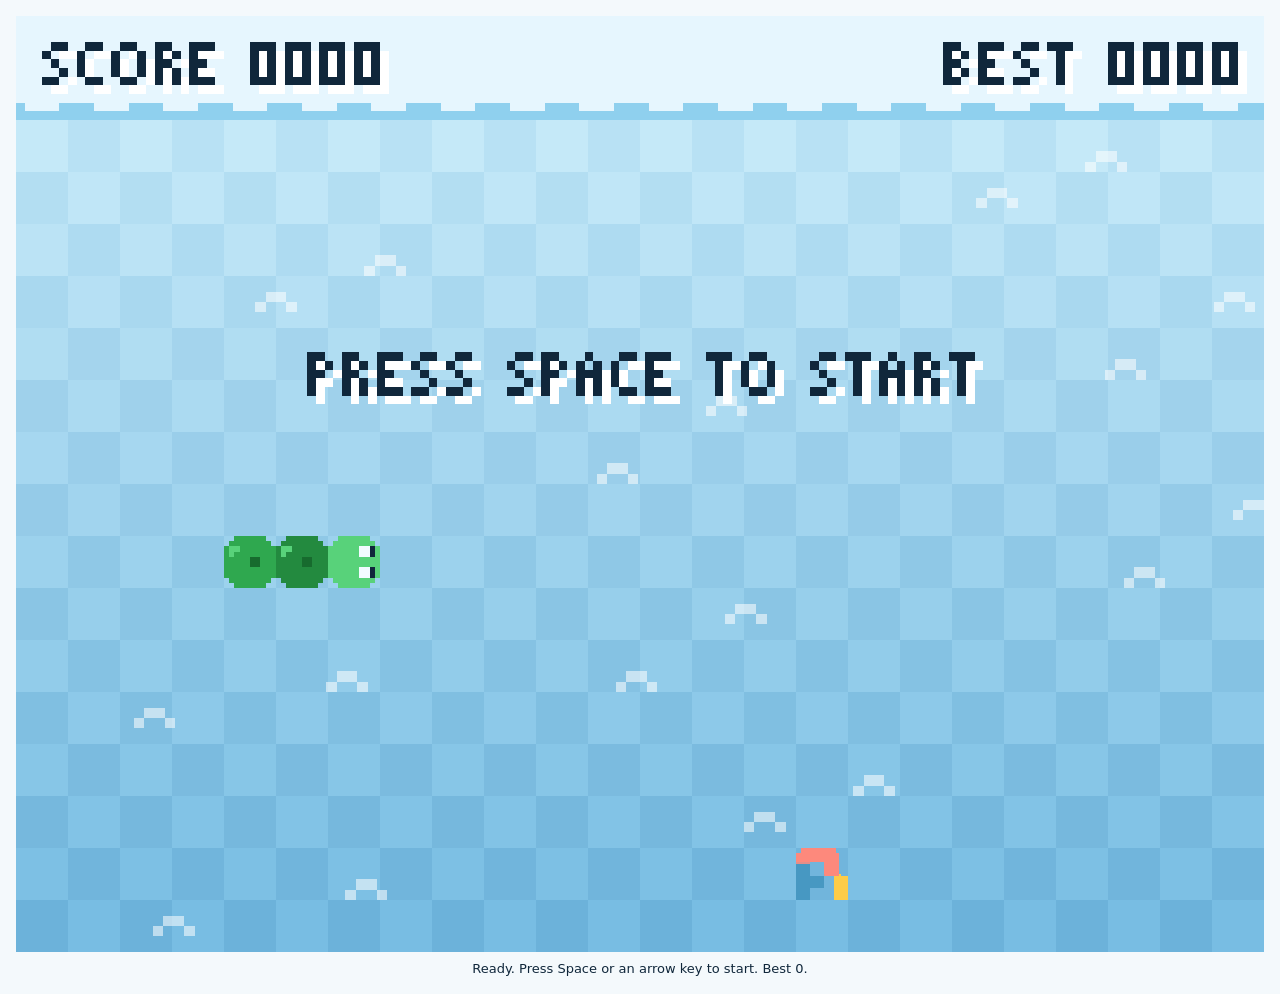
<file: dev.html>
<!doctype html>
<html lang="en">
<head>
<meta charset="utf-8">
<meta name="viewport" content="width=device-width, initial-scale=1">
<title>snakAI (dev)</title>
<link rel="stylesheet" href="src/panel.css">
</head>
<body>
<main>
  <h1 class="sr-only">snakAI</h1>
  <div class="playfield" id="playfield"><canvas id="game" tabindex="0" width="720" height="540" aria-label="snakAI. Arrow keys or WASD to steer, P or Escape to pause, Space to restart."></canvas></div>
  <p id="announcement" class="status" aria-live="polite"></p>
</main>
<script src="src/game.js"></script>
<script src="src/panel.js"></script>
</body>
</html>
</file>
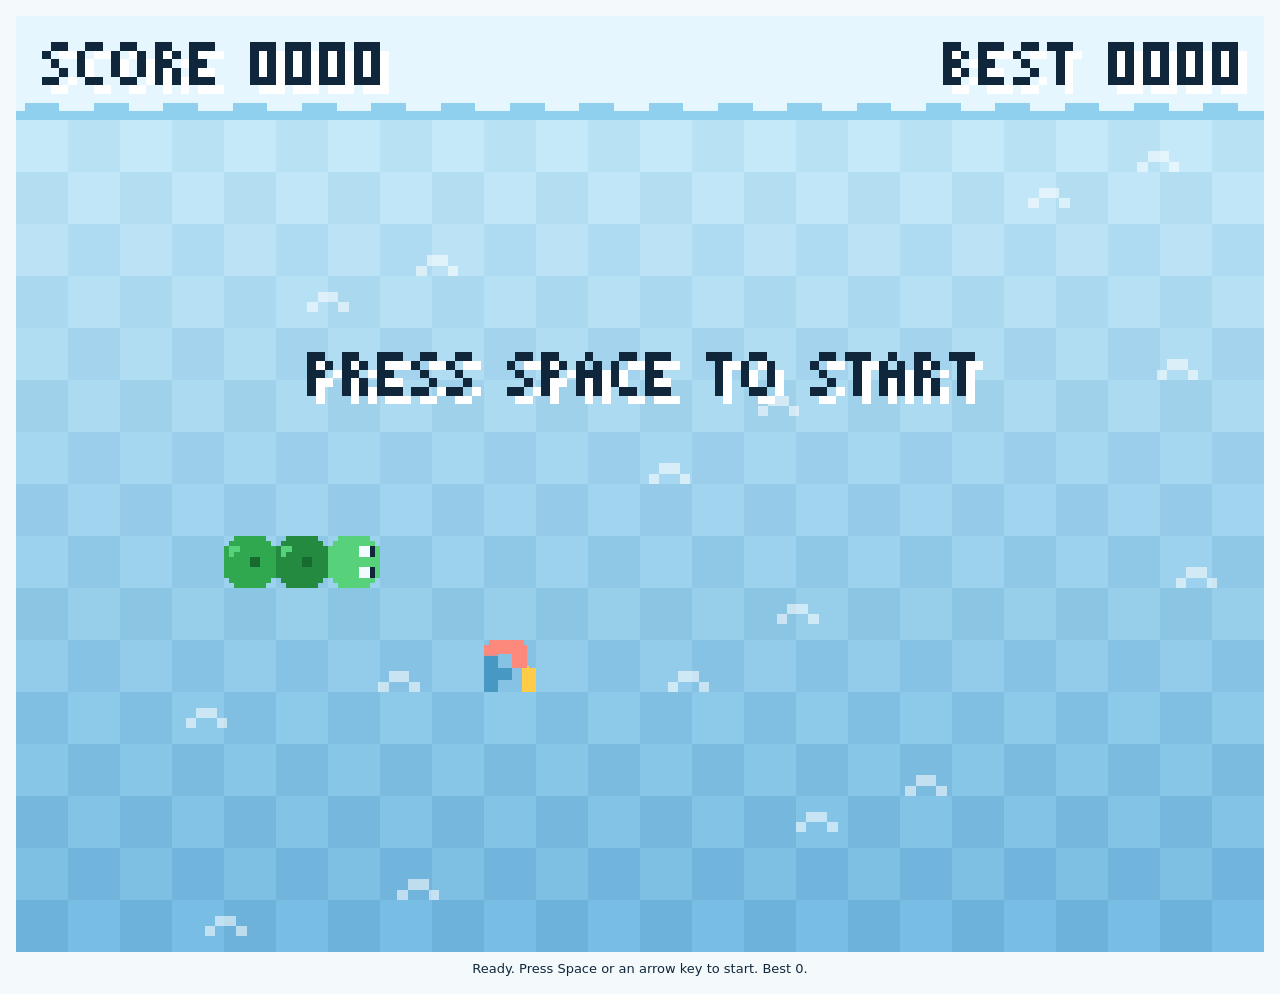
<file: plugins/orca-snakai/dev.html>
<!doctype html>
<html lang="en">
<head>
<meta charset="utf-8">
<meta name="viewport" content="width=device-width, initial-scale=1">
<title>Orca snakAI (dev)</title>
<link rel="stylesheet" href="src/panel.css">
</head>
<body>
<main>
  <h1 class="sr-only">Orca snakAI</h1>
  <div class="playfield" id="playfield"><canvas id="game" tabindex="0" width="720" height="540" aria-label="Orca snakAI. Arrow keys or WASD to steer, P or Escape to pause, Space to restart."></canvas></div>
  <p id="announcement" class="status" aria-live="polite"></p>
</main>
<script src="src/game.js"></script>
<script src="src/panel.js"></script>
</body>
</html>
</file>
<file: src/panel.css>
:root {
  color-scheme: light;
  --page: var(--orca-background, #f4f9fc);
  --ink: #10273b;
  --focus: #1679bd;
}
* { box-sizing: border-box; }
html, body { height: 100%; }
body { margin: 0; background: var(--page); }
/* Just the game, centred on the panel like the offline dino page. */
main { min-height: 100%; display: flex; flex-direction: column; align-items: center; justify-content: center; gap: 8px; padding: 16px; }
.playfield { width: 100%; aspect-ratio: 4 / 3; touch-action: none; }
canvas { display: block; width: 100%; outline: none; touch-action: none; cursor: pointer; image-rendering: crisp-edges; image-rendering: pixelated; }
canvas:focus-visible { outline: 3px solid var(--focus); outline-offset: 3px; }
.status { margin: 0; font: 13px/1.4 ui-sans-serif, system-ui, sans-serif; color: var(--ink); text-align: center; }
.sr-only { position: absolute; width: 1px; height: 1px; padding: 0; margin: -1px; overflow: hidden; clip: rect(0,0,0,0); white-space: nowrap; border: 0; }

.dark { color-scheme: dark; --page: var(--orca-background,#0d1a26); --ink: #eaf6fc; --focus: #5fb8f0; }
@media (prefers-color-scheme: dark) { :root:not(.light):not(.dark) { color-scheme: dark; --page:#0d1a26; --ink:#eaf6fc; --focus:#5fb8f0; } }
</file>
<file: plugins/orca-snakai/src/panel.css>
:root {
  color-scheme: light;
  --page: var(--orca-background, #f4f9fc);
  --ink: #10273b;
  --focus: #1679bd;
}
* { box-sizing: border-box; }
html, body { height: 100%; }
body { margin: 0; background: var(--page); }
/* Just the game, centred on the panel like the offline dino page. */
main { min-height: 100%; display: flex; flex-direction: column; align-items: center; justify-content: center; gap: 8px; padding: 16px; }
.playfield { width: 100%; aspect-ratio: 4 / 3; touch-action: none; }
canvas { display: block; width: 100%; outline: none; touch-action: none; cursor: pointer; image-rendering: crisp-edges; image-rendering: pixelated; }
canvas:focus-visible { outline: 3px solid var(--focus); outline-offset: 3px; }
.status { margin: 0; font: 13px/1.4 ui-sans-serif, system-ui, sans-serif; color: var(--ink); text-align: center; }
.sr-only { position: absolute; width: 1px; height: 1px; padding: 0; margin: -1px; overflow: hidden; clip: rect(0,0,0,0); white-space: nowrap; border: 0; }

.dark { color-scheme: dark; --page: var(--orca-background,#0d1a26); --ink: #eaf6fc; --focus: #5fb8f0; }
@media (prefers-color-scheme: dark) { :root:not(.light):not(.dark) { color-scheme: dark; --page:#0d1a26; --ink:#eaf6fc; --focus:#5fb8f0; } }
</file>
